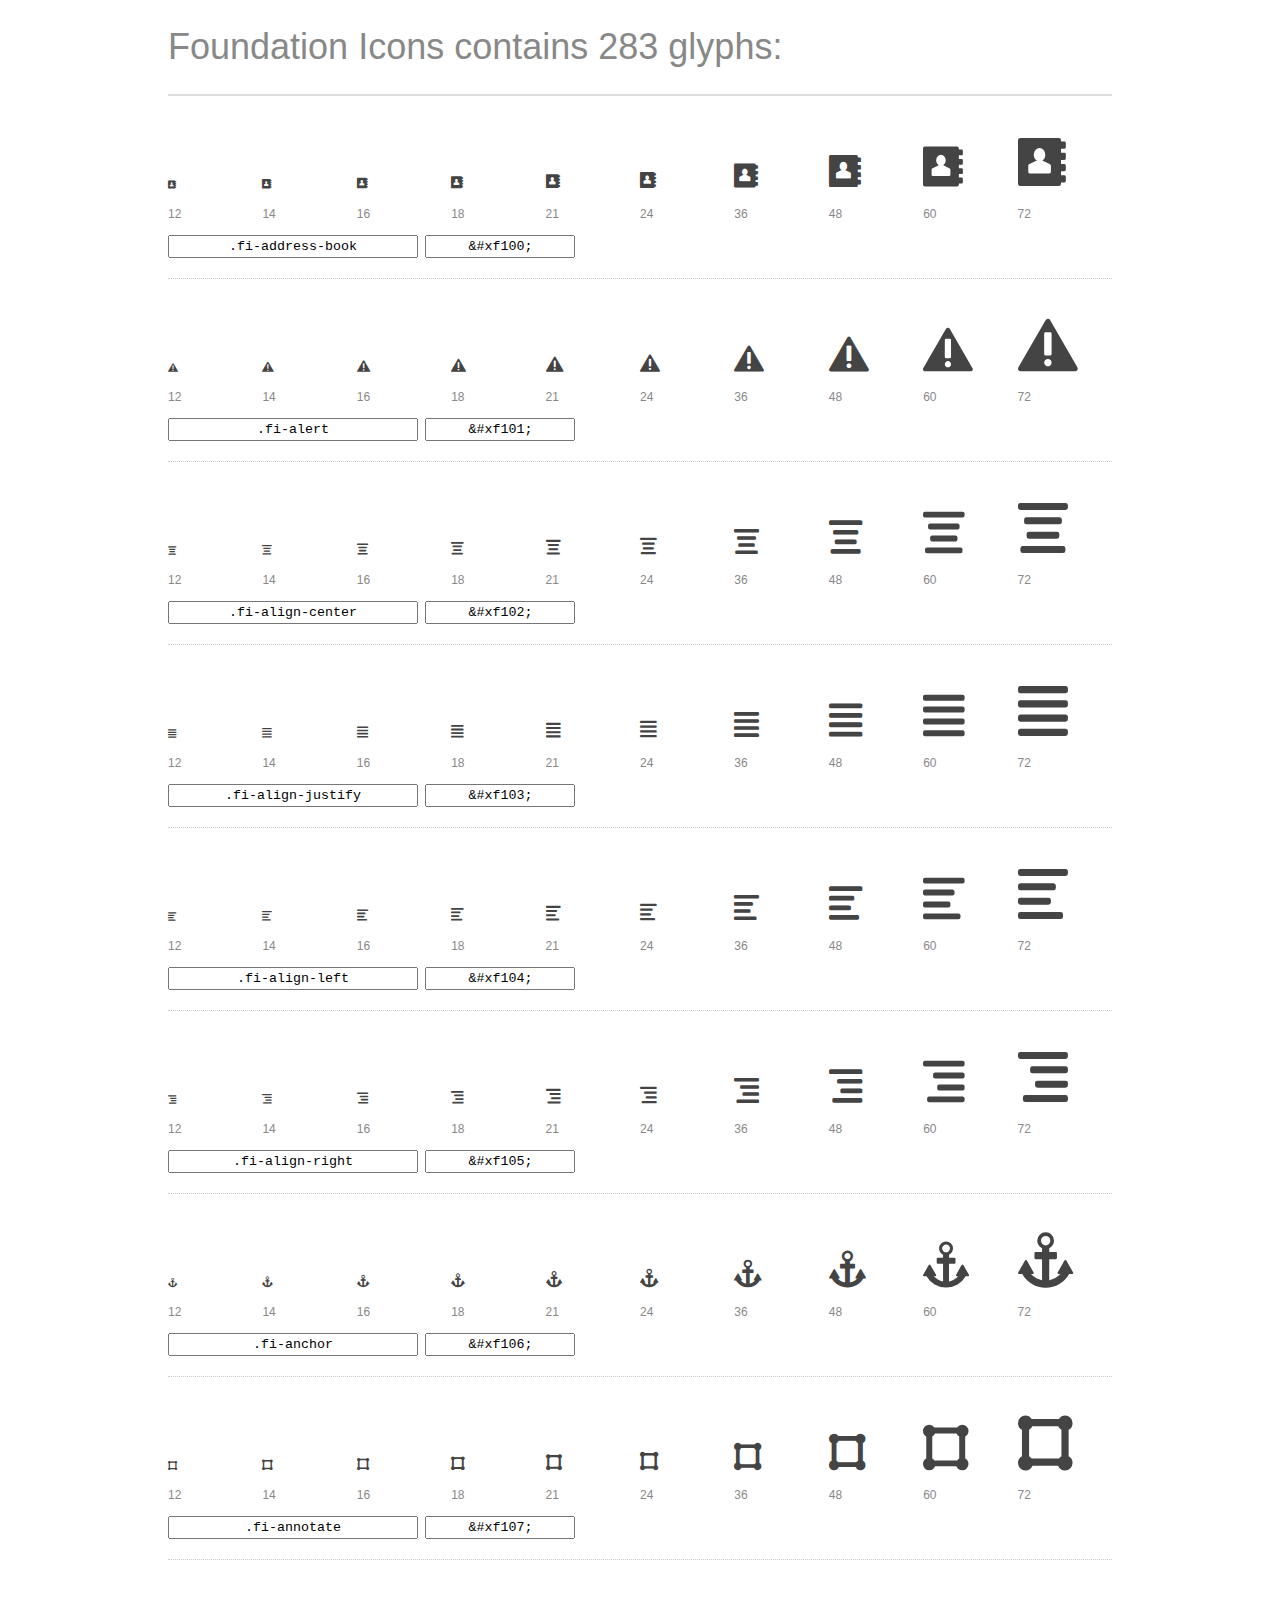
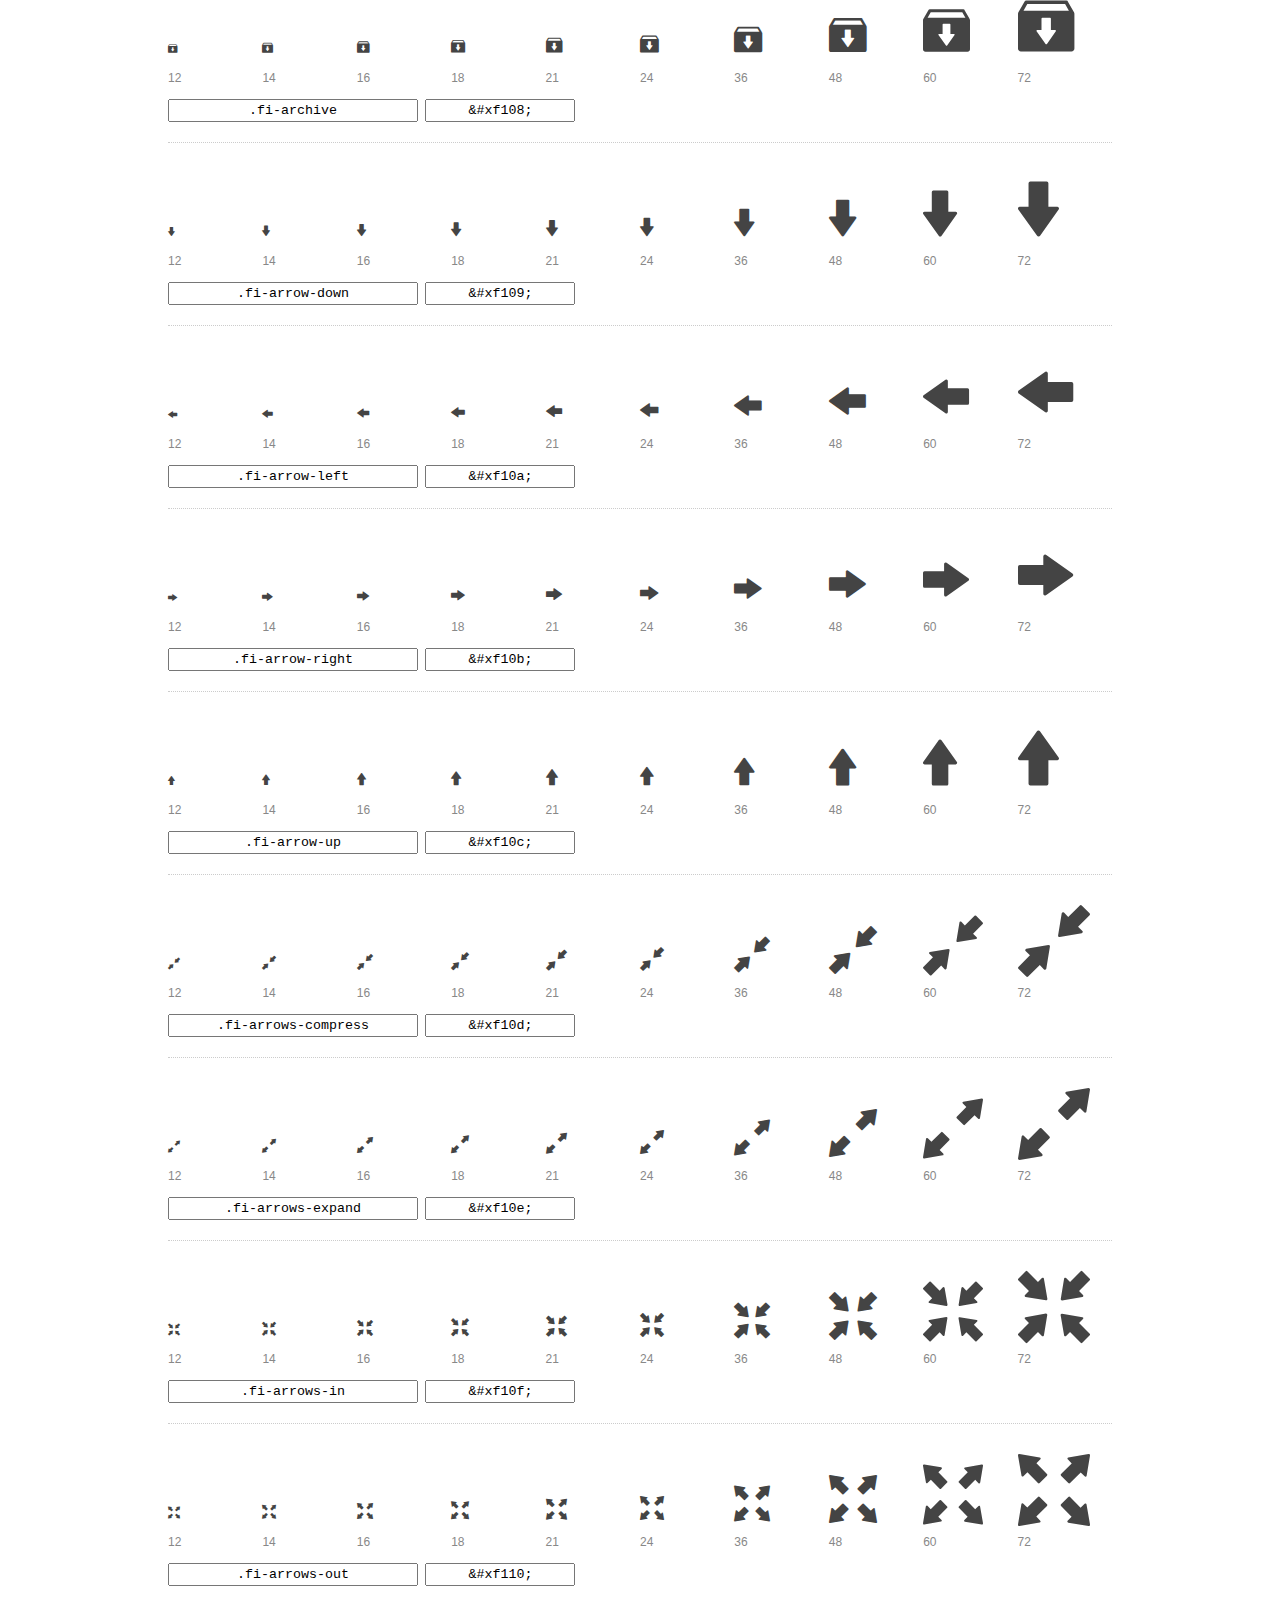
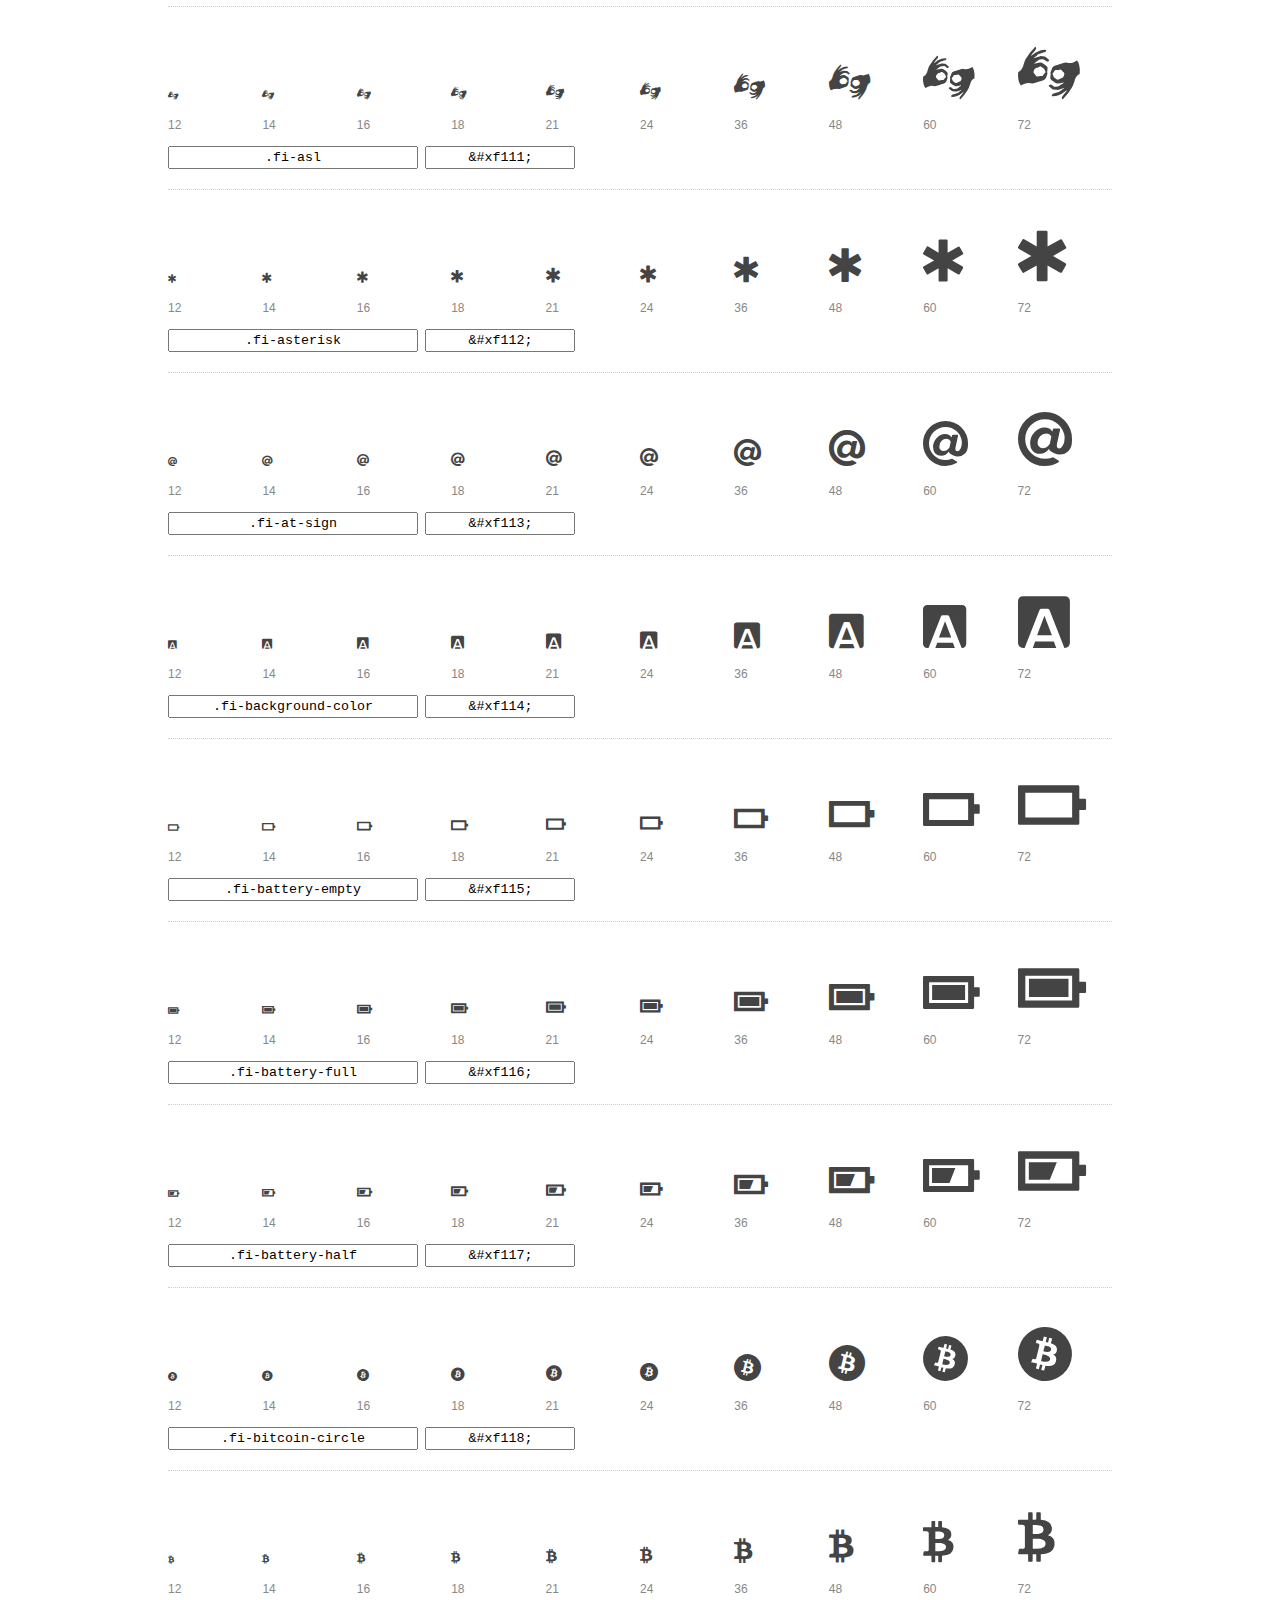
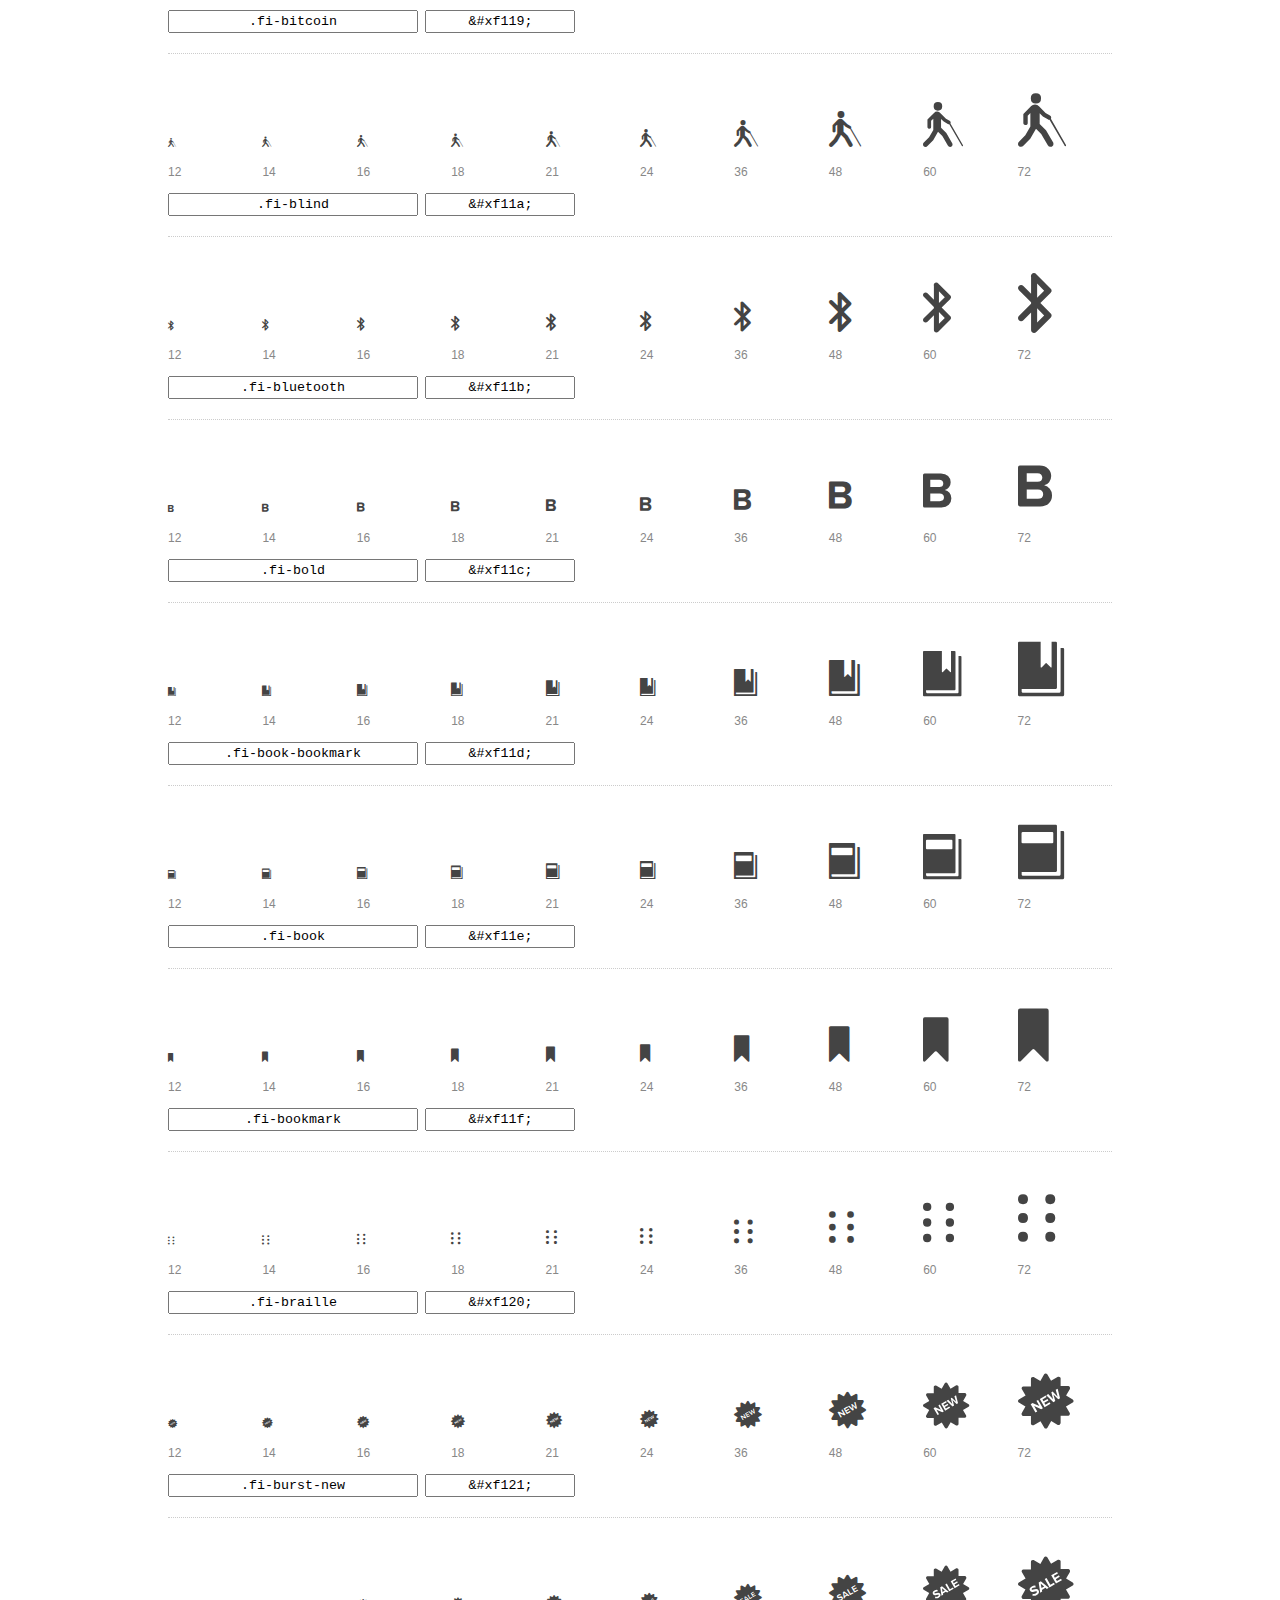
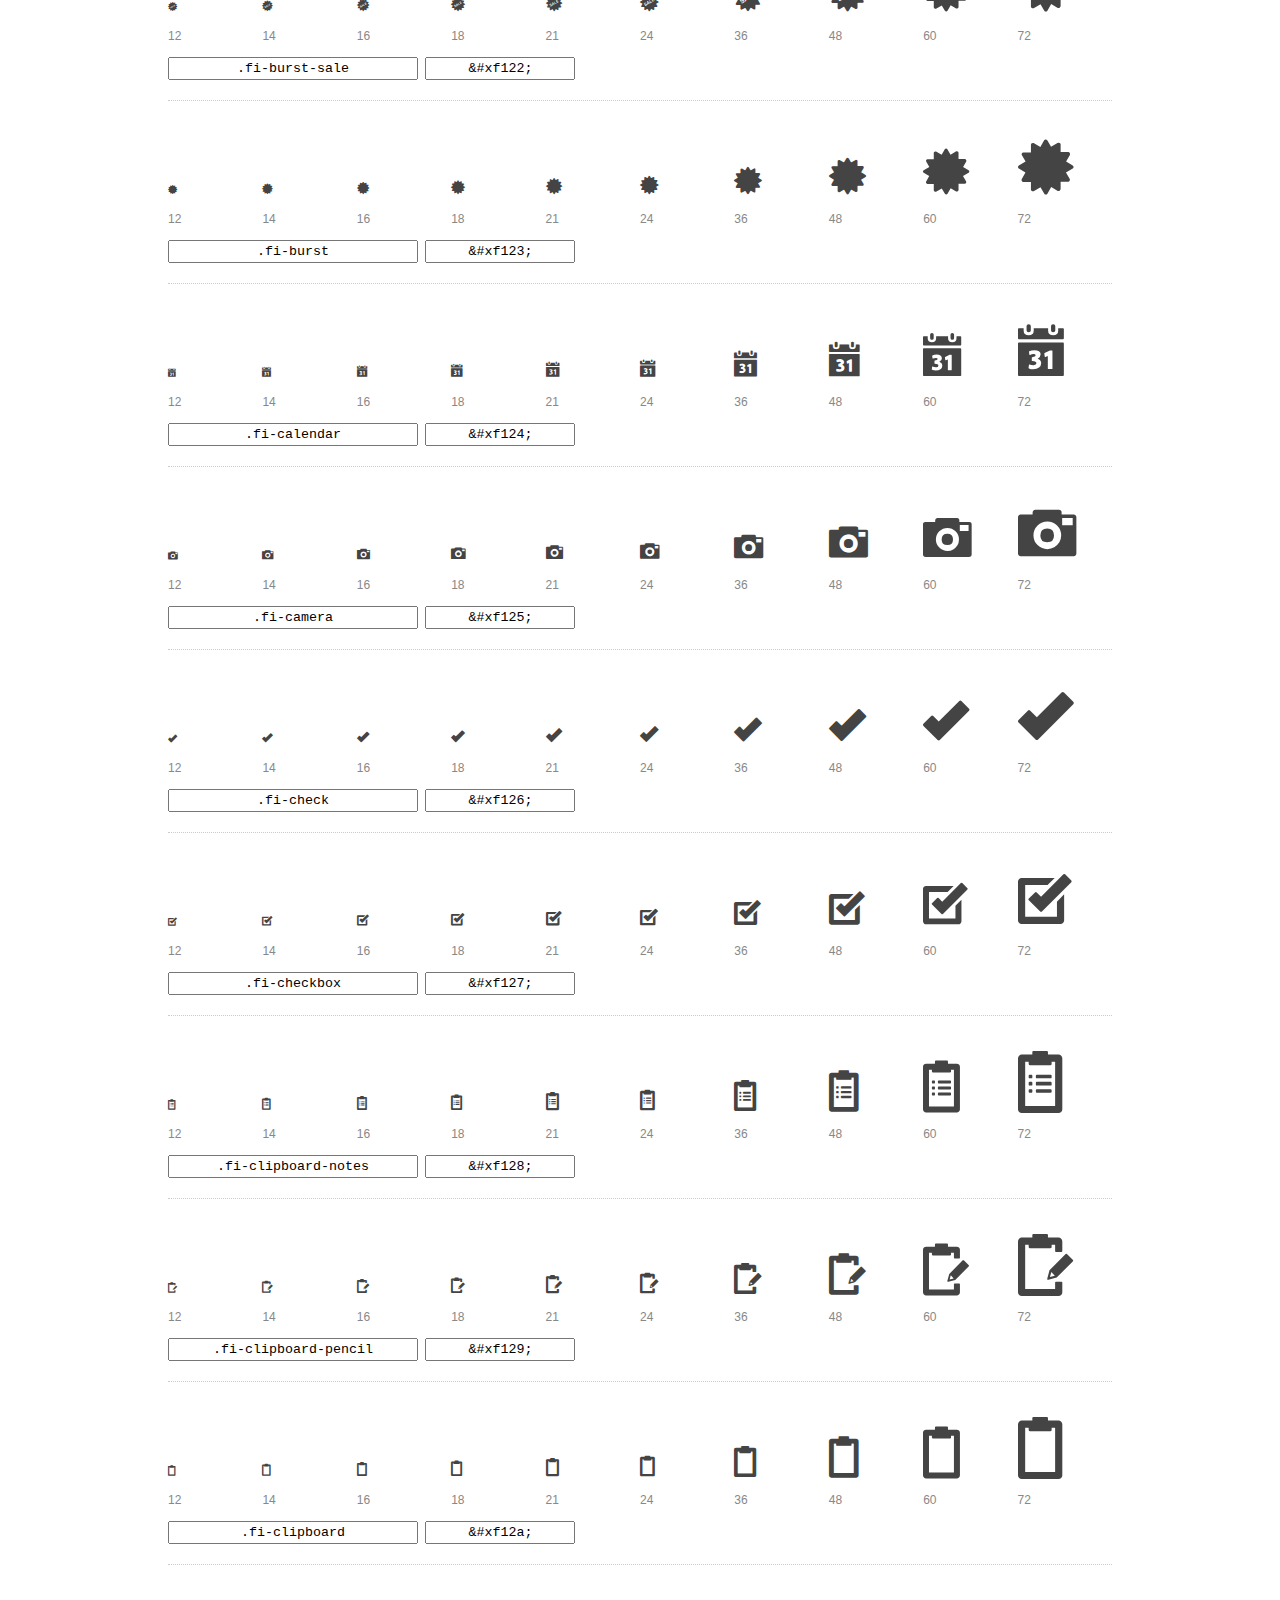
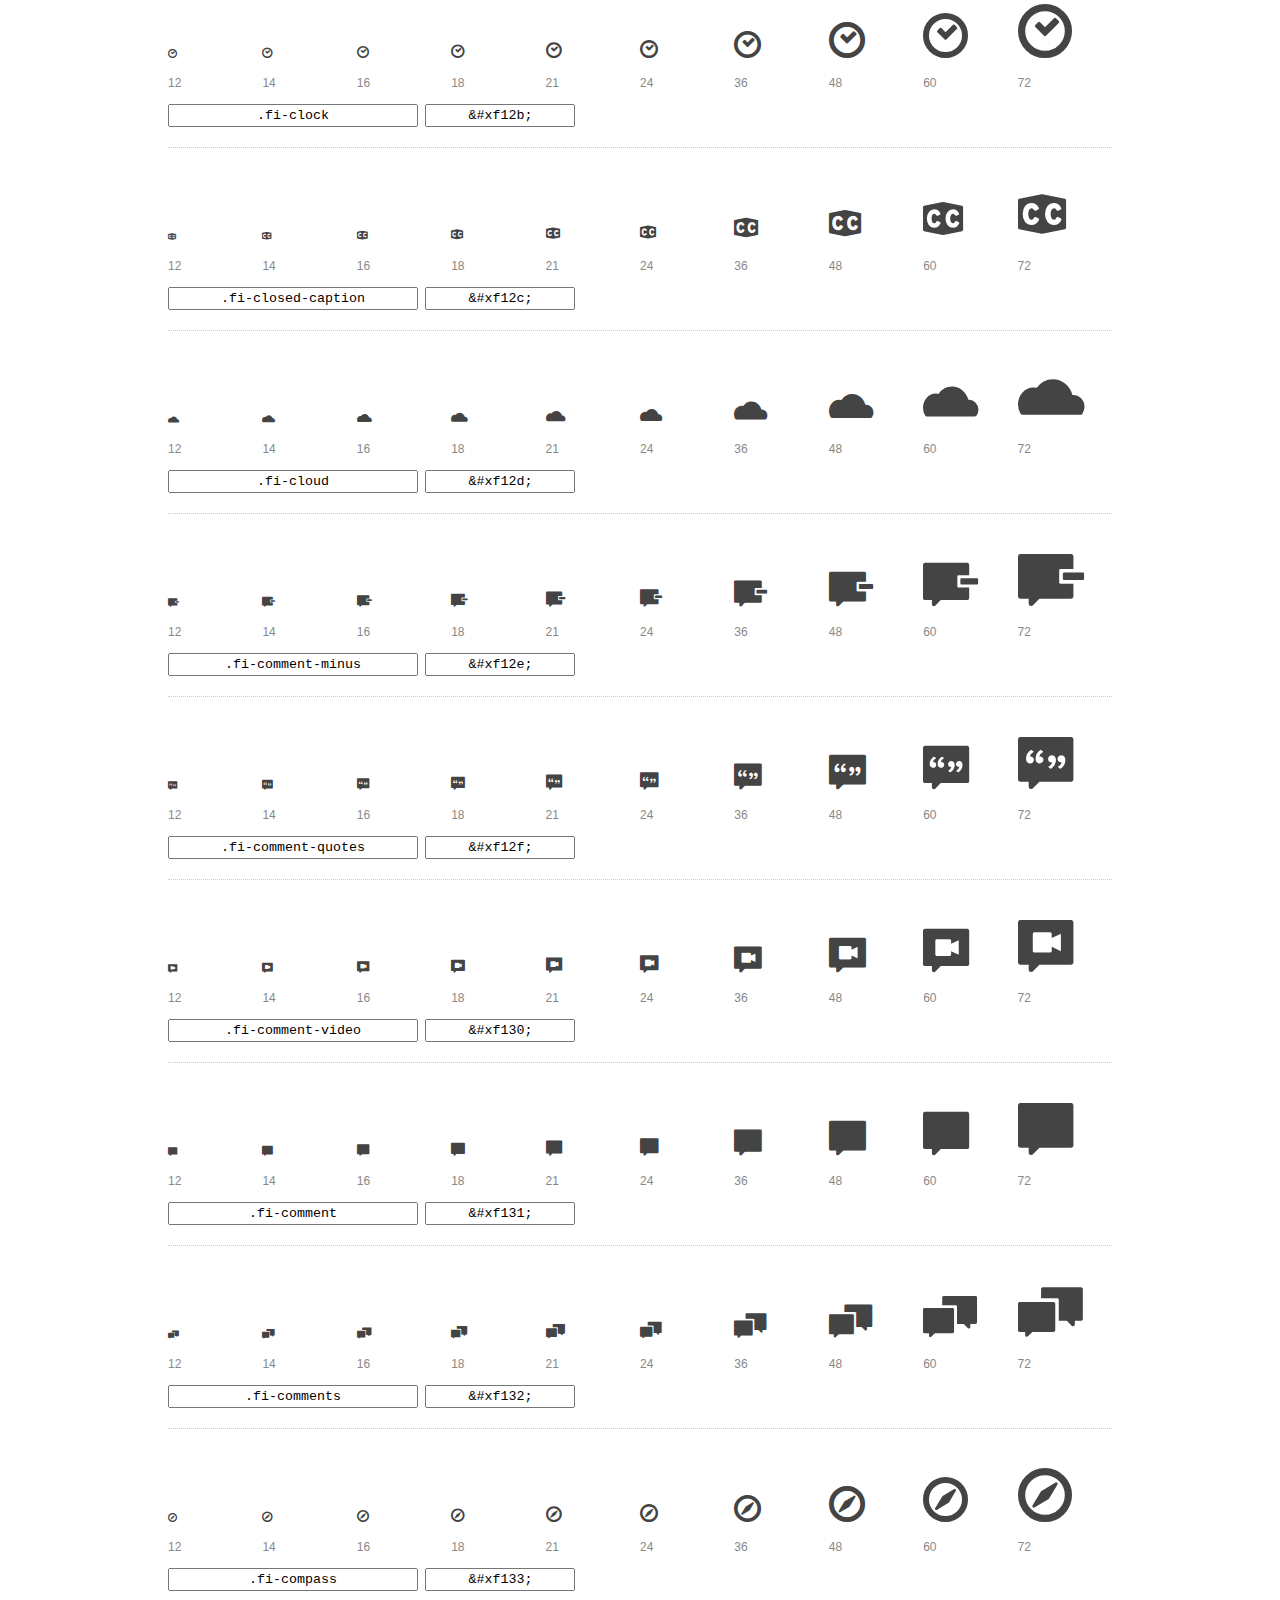
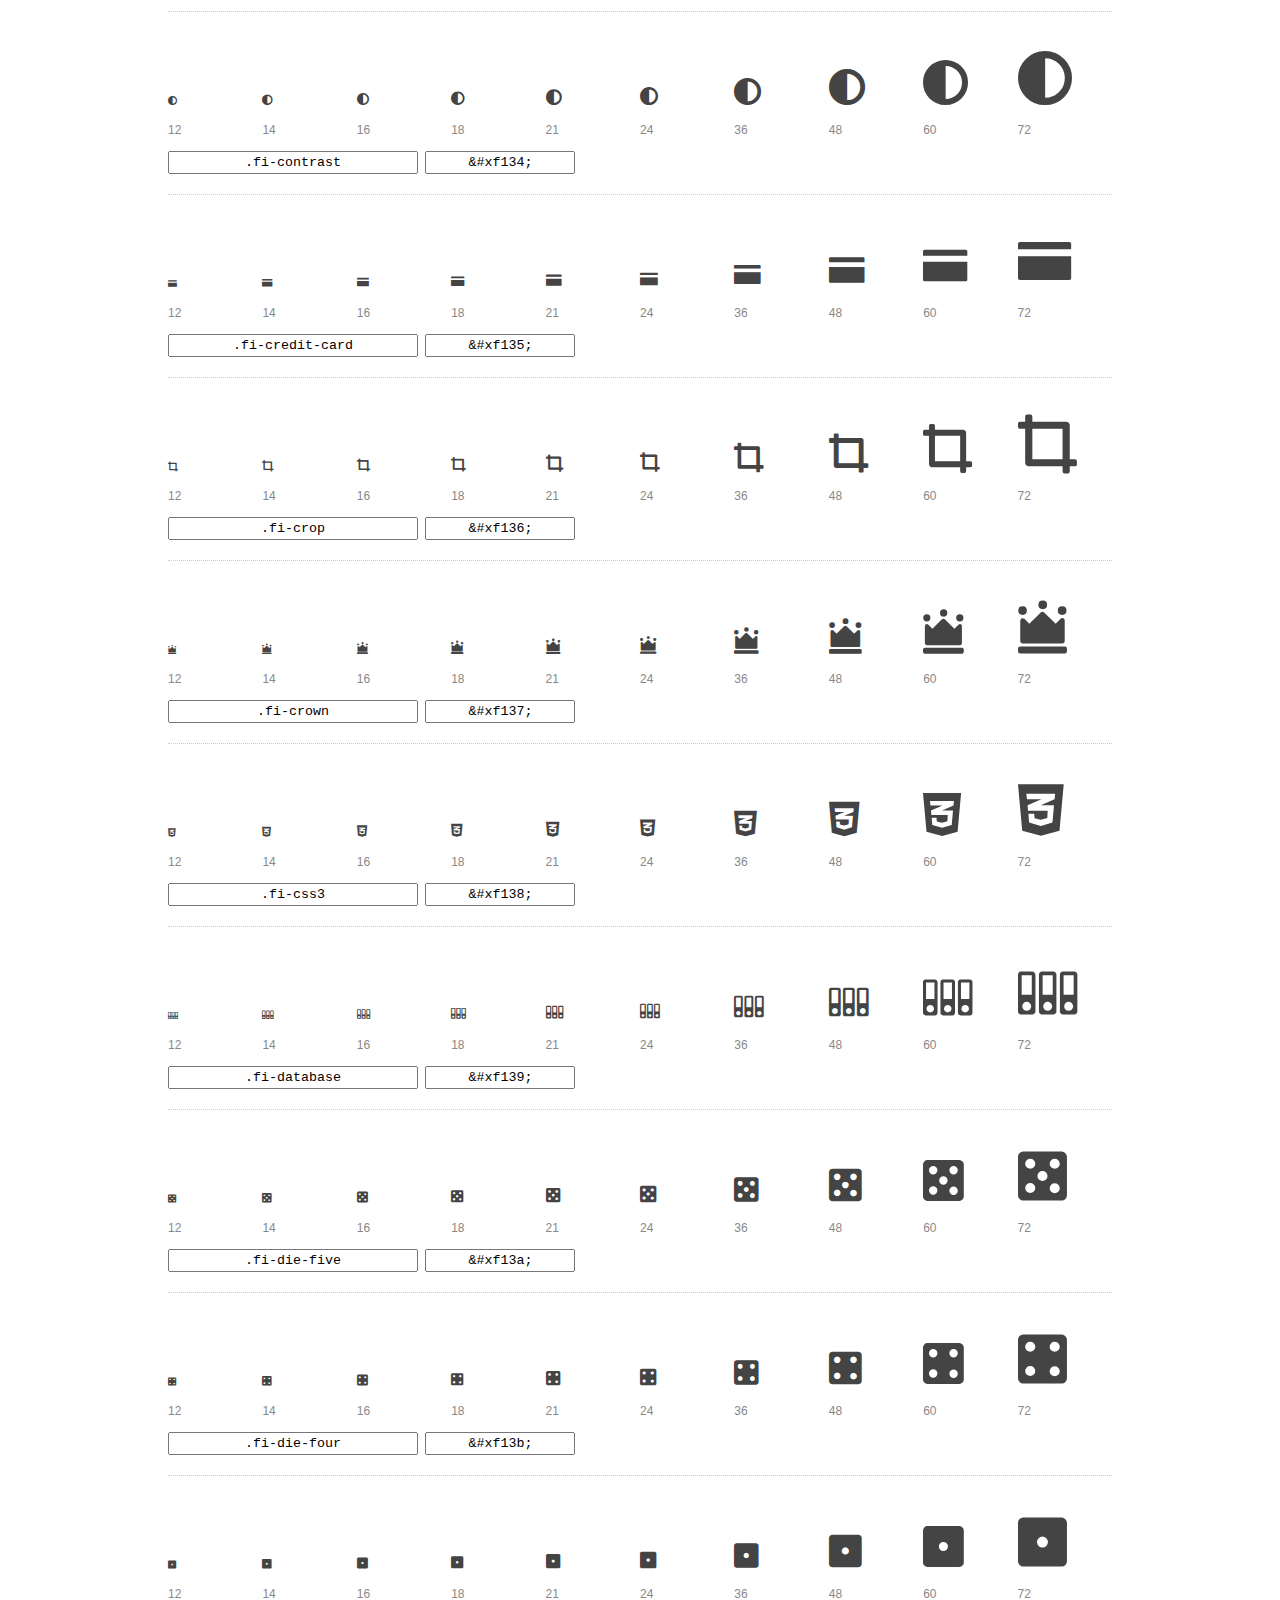
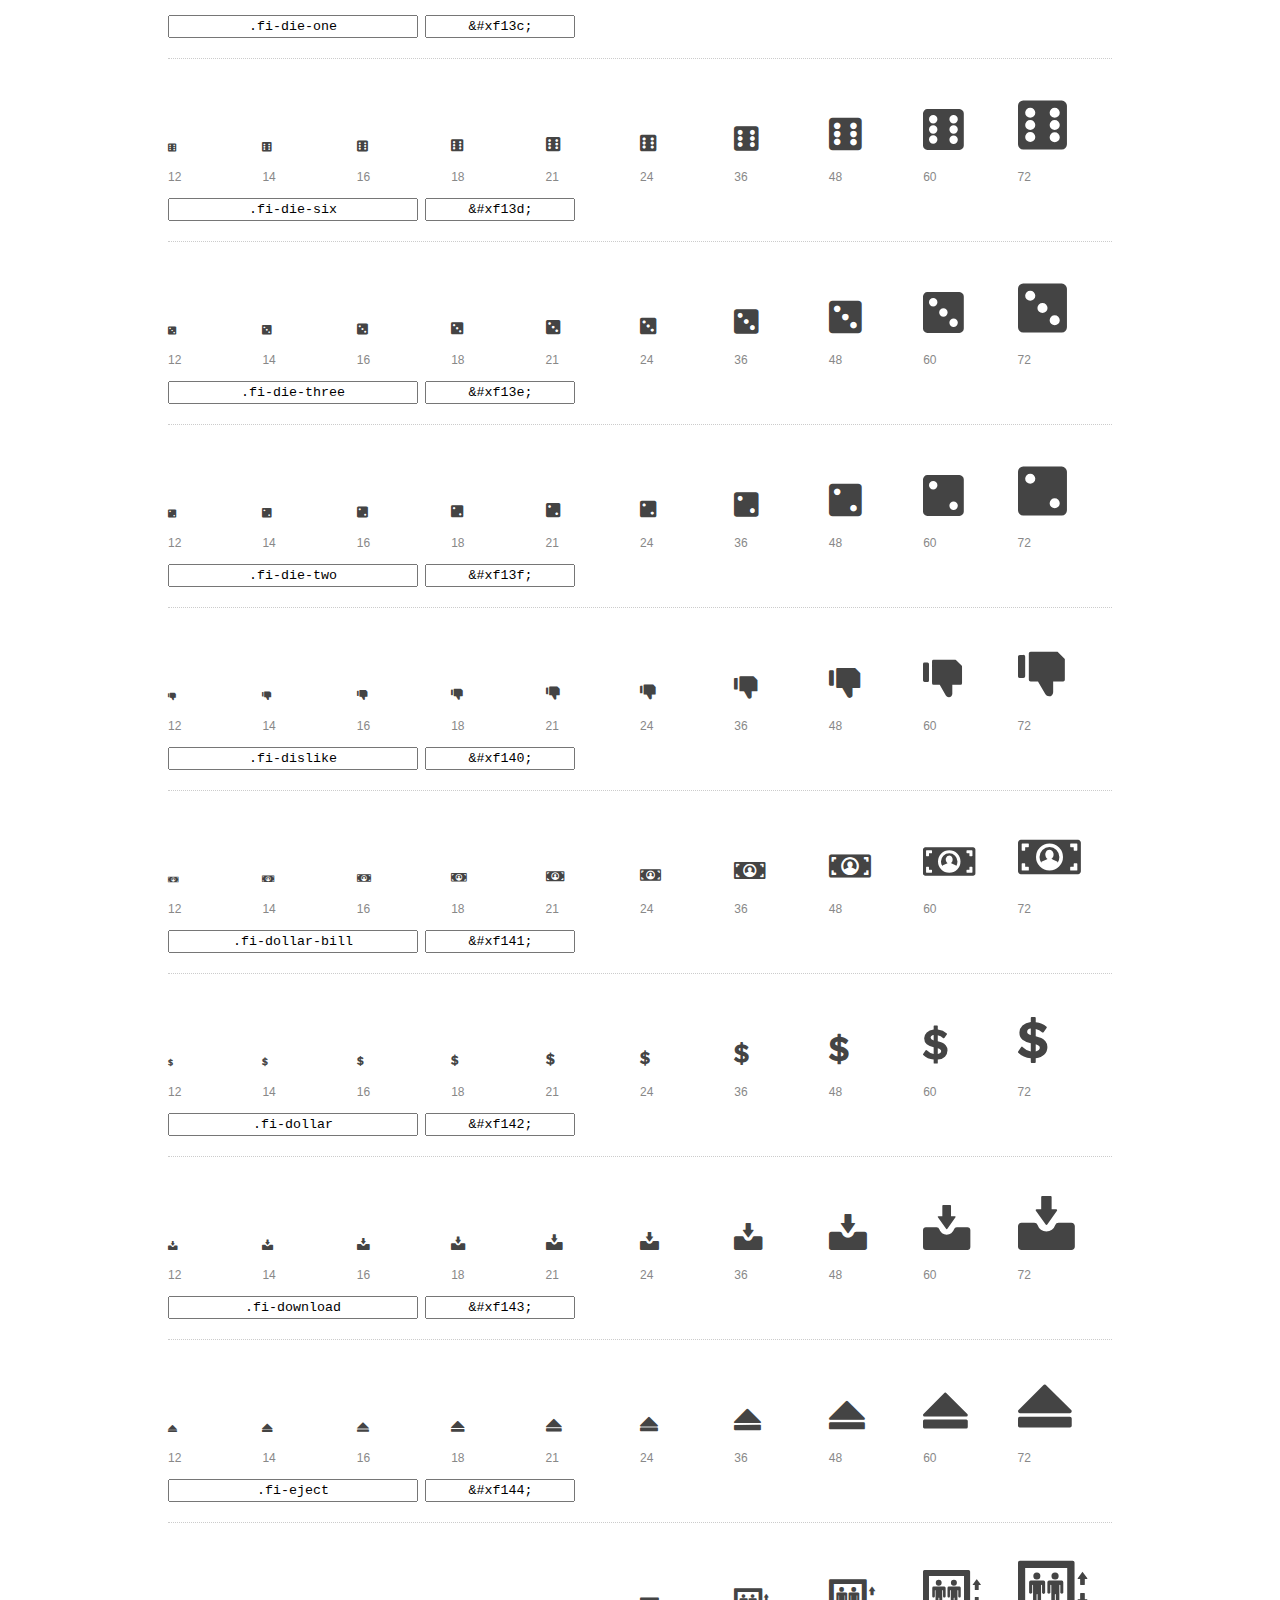
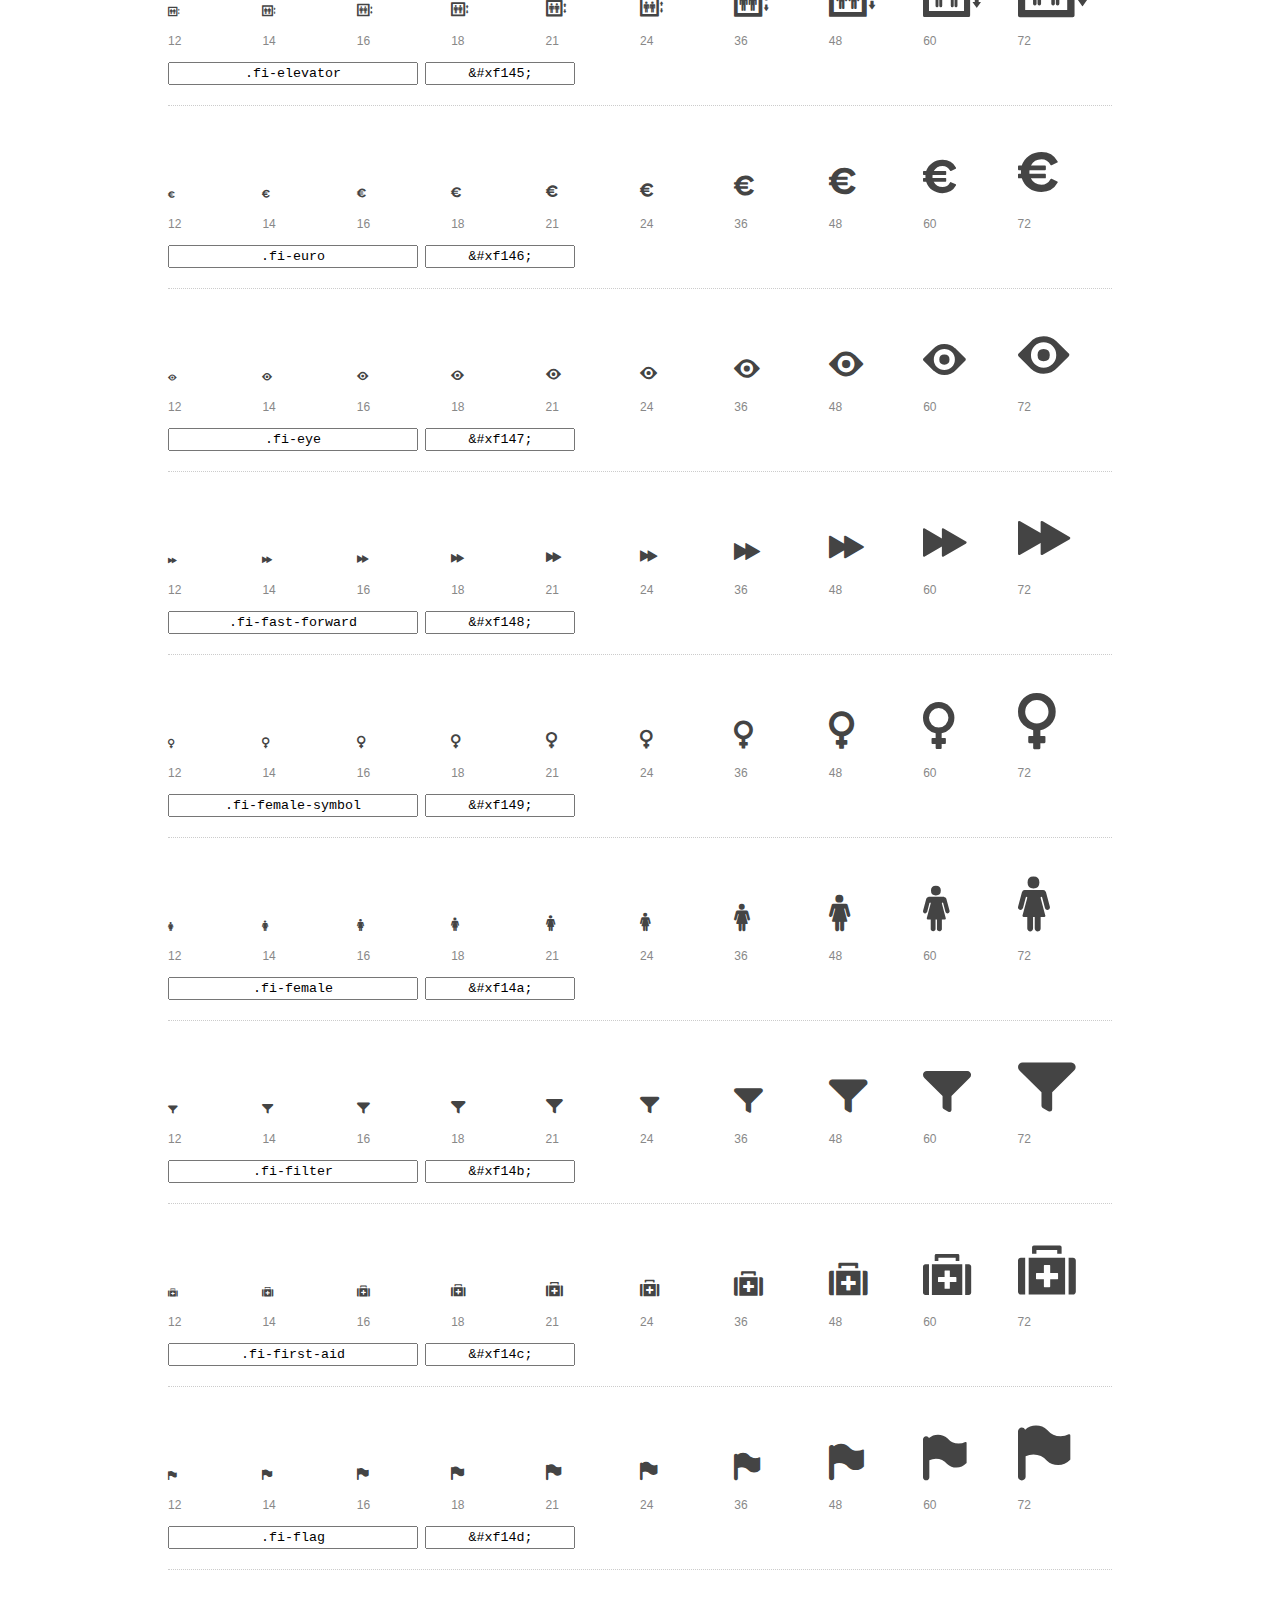
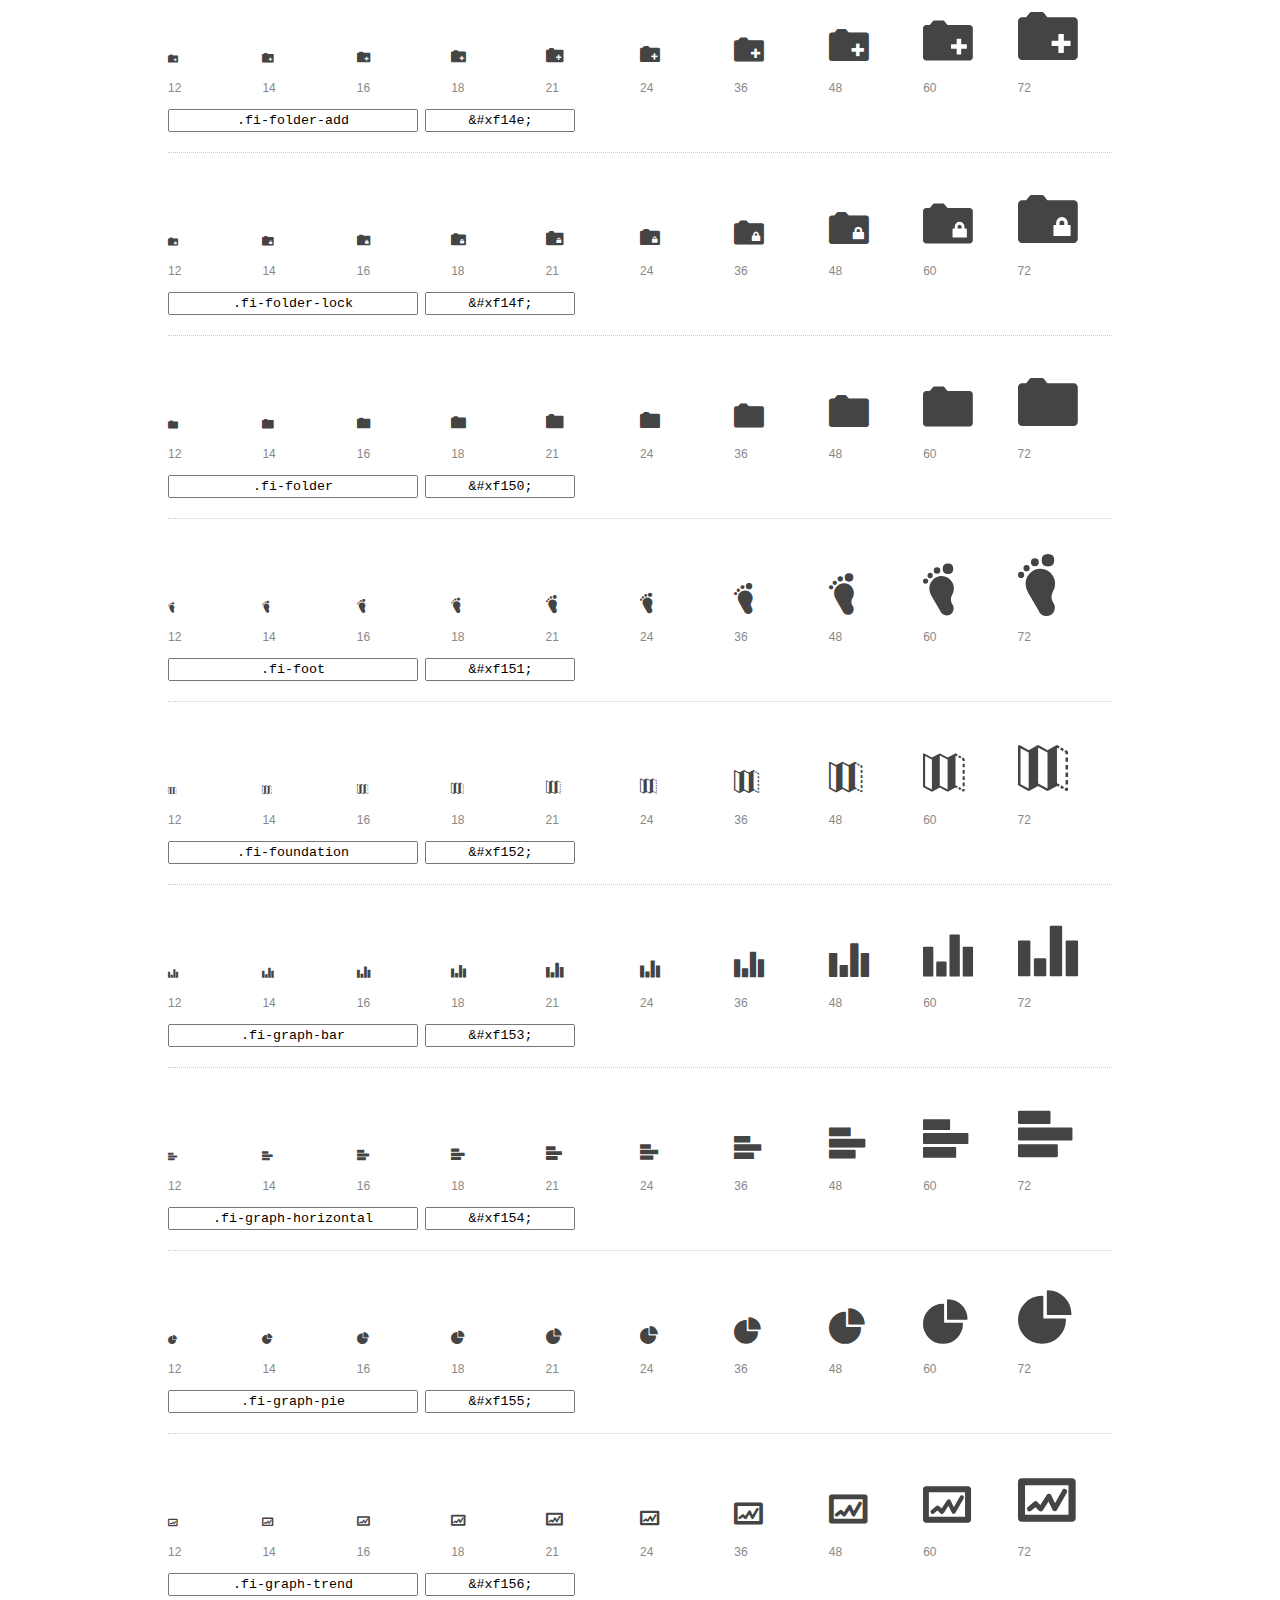
<file: frontend/Metrix.Dashboard.Web/Client/wwwroot/icons/preview.html>
<!DOCTYPE html>
<html>
  <head>
    <title>Foundation Icons glyphs preview</title>
    <link rel="stylesheet" href="foundation-icons.css" />

    <style>
      * {
        -moz-box-sizing: border-box;
        -webkit-box-sizing: border-box;
        box-sizing: border-box;
        margin: 0;
        padding: 0;
      }

      body {
        background: #fff;
        color: #444;
        font: 16px/1.5 "Helvetica Neue", Helvetica, Arial, sans-serif;
      }

      a, 
      a:visited {
        color: #888;
        text-decoration: underline;
      }
      a:hover, 
      a:focus { color: #000; }

      h1 {
        border-bottom: 2px solid #ddd;
        color: #888;
        font-size: 36px;
        font-weight: 300;
        margin-bottom: 20px;
        padding: 20px 0;
      }

      .container {
        margin: 0 auto;
        min-width: 880px;
        padding: 0 40px;
        width: 80%;
      }

      .glyph {
        border-bottom: 1px dotted #ccc;
        padding: 10px 0 20px;
        margin-bottom: 20px;
      }

      .preview-glyphs { vertical-align: bottom; } 

      .preview-scale { 
        color: #888;
        font-size: 12px; 
        margin-top: 5px;
      }

      .step {
        display: inline-block;
        line-height: 1;
        width: 10%;
      }

      
      .size-12 { font-size: 12px; }
      
      .size-14 { font-size: 14px; }
      
      .size-16 { font-size: 16px; }
      
      .size-18 { font-size: 18px; }
      
      .size-21 { font-size: 21px; }
      
      .size-24 { font-size: 24px; }
      
      .size-36 { font-size: 36px; }
      
      .size-48 { font-size: 48px; }
      
      .size-60 { font-size: 60px; }
      
      .size-72 { font-size: 72px; }
      

      .usage { margin-top: 10px; }

      .usage input {
        font-family: monospace;
        margin-right: 3px;
        padding: 2px 5px;
        text-align: center;
      }

      .usage .point { width: 150px; }

      .usage .class { width: 250px; }

      .footer {
        color: #888;
        font-size: 12px;
        padding: 20px 0;
      }
    </style>

    <!--[if lte IE 8]><script src="http://html5shiv.googlecode.com/svn/trunk/html5.js"></script><![endif]-->
  </head>

  <body>
    <div class="container">
      <h1>Foundation Icons contains 283 glyphs:</h1> 

      
      <div class="glyph">
        <div class="preview-glyphs">
          <i class="step fi-address-book size-12"></i><i class="step fi-address-book size-14"></i><i class="step fi-address-book size-16"></i><i class="step fi-address-book size-18"></i><i class="step fi-address-book size-21"></i><i class="step fi-address-book size-24"></i><i class="step fi-address-book size-36"></i><i class="step fi-address-book size-48"></i><i class="step fi-address-book size-60"></i><i class="step fi-address-book size-72"></i>
        </div>
        <div class="preview-scale">
          <span class="step">12</span><span class="step">14</span><span class="step">16</span><span class="step">18</span><span class="step">21</span><span class="step">24</span><span class="step">36</span><span class="step">48</span><span class="step">60</span><span class="step">72</span> 
        </div>
        <div class="usage">
          <input class="class" type="text" readonly="readonly" onClick="this.select();" value=".fi-address-book" />
          <input class="point" type="text" readonly="readonly" onClick="this.select();" value="&amp;#xf100;" />
        </div>
      </div>
      
      <div class="glyph">
        <div class="preview-glyphs">
          <i class="step fi-alert size-12"></i><i class="step fi-alert size-14"></i><i class="step fi-alert size-16"></i><i class="step fi-alert size-18"></i><i class="step fi-alert size-21"></i><i class="step fi-alert size-24"></i><i class="step fi-alert size-36"></i><i class="step fi-alert size-48"></i><i class="step fi-alert size-60"></i><i class="step fi-alert size-72"></i>
        </div>
        <div class="preview-scale">
          <span class="step">12</span><span class="step">14</span><span class="step">16</span><span class="step">18</span><span class="step">21</span><span class="step">24</span><span class="step">36</span><span class="step">48</span><span class="step">60</span><span class="step">72</span> 
        </div>
        <div class="usage">
          <input class="class" type="text" readonly="readonly" onClick="this.select();" value=".fi-alert" />
          <input class="point" type="text" readonly="readonly" onClick="this.select();" value="&amp;#xf101;" />
        </div>
      </div>
      
      <div class="glyph">
        <div class="preview-glyphs">
          <i class="step fi-align-center size-12"></i><i class="step fi-align-center size-14"></i><i class="step fi-align-center size-16"></i><i class="step fi-align-center size-18"></i><i class="step fi-align-center size-21"></i><i class="step fi-align-center size-24"></i><i class="step fi-align-center size-36"></i><i class="step fi-align-center size-48"></i><i class="step fi-align-center size-60"></i><i class="step fi-align-center size-72"></i>
        </div>
        <div class="preview-scale">
          <span class="step">12</span><span class="step">14</span><span class="step">16</span><span class="step">18</span><span class="step">21</span><span class="step">24</span><span class="step">36</span><span class="step">48</span><span class="step">60</span><span class="step">72</span> 
        </div>
        <div class="usage">
          <input class="class" type="text" readonly="readonly" onClick="this.select();" value=".fi-align-center" />
          <input class="point" type="text" readonly="readonly" onClick="this.select();" value="&amp;#xf102;" />
        </div>
      </div>
      
      <div class="glyph">
        <div class="preview-glyphs">
          <i class="step fi-align-justify size-12"></i><i class="step fi-align-justify size-14"></i><i class="step fi-align-justify size-16"></i><i class="step fi-align-justify size-18"></i><i class="step fi-align-justify size-21"></i><i class="step fi-align-justify size-24"></i><i class="step fi-align-justify size-36"></i><i class="step fi-align-justify size-48"></i><i class="step fi-align-justify size-60"></i><i class="step fi-align-justify size-72"></i>
        </div>
        <div class="preview-scale">
          <span class="step">12</span><span class="step">14</span><span class="step">16</span><span class="step">18</span><span class="step">21</span><span class="step">24</span><span class="step">36</span><span class="step">48</span><span class="step">60</span><span class="step">72</span> 
        </div>
        <div class="usage">
          <input class="class" type="text" readonly="readonly" onClick="this.select();" value=".fi-align-justify" />
          <input class="point" type="text" readonly="readonly" onClick="this.select();" value="&amp;#xf103;" />
        </div>
      </div>
      
      <div class="glyph">
        <div class="preview-glyphs">
          <i class="step fi-align-left size-12"></i><i class="step fi-align-left size-14"></i><i class="step fi-align-left size-16"></i><i class="step fi-align-left size-18"></i><i class="step fi-align-left size-21"></i><i class="step fi-align-left size-24"></i><i class="step fi-align-left size-36"></i><i class="step fi-align-left size-48"></i><i class="step fi-align-left size-60"></i><i class="step fi-align-left size-72"></i>
        </div>
        <div class="preview-scale">
          <span class="step">12</span><span class="step">14</span><span class="step">16</span><span class="step">18</span><span class="step">21</span><span class="step">24</span><span class="step">36</span><span class="step">48</span><span class="step">60</span><span class="step">72</span> 
        </div>
        <div class="usage">
          <input class="class" type="text" readonly="readonly" onClick="this.select();" value=".fi-align-left" />
          <input class="point" type="text" readonly="readonly" onClick="this.select();" value="&amp;#xf104;" />
        </div>
      </div>
      
      <div class="glyph">
        <div class="preview-glyphs">
          <i class="step fi-align-right size-12"></i><i class="step fi-align-right size-14"></i><i class="step fi-align-right size-16"></i><i class="step fi-align-right size-18"></i><i class="step fi-align-right size-21"></i><i class="step fi-align-right size-24"></i><i class="step fi-align-right size-36"></i><i class="step fi-align-right size-48"></i><i class="step fi-align-right size-60"></i><i class="step fi-align-right size-72"></i>
        </div>
        <div class="preview-scale">
          <span class="step">12</span><span class="step">14</span><span class="step">16</span><span class="step">18</span><span class="step">21</span><span class="step">24</span><span class="step">36</span><span class="step">48</span><span class="step">60</span><span class="step">72</span> 
        </div>
        <div class="usage">
          <input class="class" type="text" readonly="readonly" onClick="this.select();" value=".fi-align-right" />
          <input class="point" type="text" readonly="readonly" onClick="this.select();" value="&amp;#xf105;" />
        </div>
      </div>
      
      <div class="glyph">
        <div class="preview-glyphs">
          <i class="step fi-anchor size-12"></i><i class="step fi-anchor size-14"></i><i class="step fi-anchor size-16"></i><i class="step fi-anchor size-18"></i><i class="step fi-anchor size-21"></i><i class="step fi-anchor size-24"></i><i class="step fi-anchor size-36"></i><i class="step fi-anchor size-48"></i><i class="step fi-anchor size-60"></i><i class="step fi-anchor size-72"></i>
        </div>
        <div class="preview-scale">
          <span class="step">12</span><span class="step">14</span><span class="step">16</span><span class="step">18</span><span class="step">21</span><span class="step">24</span><span class="step">36</span><span class="step">48</span><span class="step">60</span><span class="step">72</span> 
        </div>
        <div class="usage">
          <input class="class" type="text" readonly="readonly" onClick="this.select();" value=".fi-anchor" />
          <input class="point" type="text" readonly="readonly" onClick="this.select();" value="&amp;#xf106;" />
        </div>
      </div>
      
      <div class="glyph">
        <div class="preview-glyphs">
          <i class="step fi-annotate size-12"></i><i class="step fi-annotate size-14"></i><i class="step fi-annotate size-16"></i><i class="step fi-annotate size-18"></i><i class="step fi-annotate size-21"></i><i class="step fi-annotate size-24"></i><i class="step fi-annotate size-36"></i><i class="step fi-annotate size-48"></i><i class="step fi-annotate size-60"></i><i class="step fi-annotate size-72"></i>
        </div>
        <div class="preview-scale">
          <span class="step">12</span><span class="step">14</span><span class="step">16</span><span class="step">18</span><span class="step">21</span><span class="step">24</span><span class="step">36</span><span class="step">48</span><span class="step">60</span><span class="step">72</span> 
        </div>
        <div class="usage">
          <input class="class" type="text" readonly="readonly" onClick="this.select();" value=".fi-annotate" />
          <input class="point" type="text" readonly="readonly" onClick="this.select();" value="&amp;#xf107;" />
        </div>
      </div>
      
      <div class="glyph">
        <div class="preview-glyphs">
          <i class="step fi-archive size-12"></i><i class="step fi-archive size-14"></i><i class="step fi-archive size-16"></i><i class="step fi-archive size-18"></i><i class="step fi-archive size-21"></i><i class="step fi-archive size-24"></i><i class="step fi-archive size-36"></i><i class="step fi-archive size-48"></i><i class="step fi-archive size-60"></i><i class="step fi-archive size-72"></i>
        </div>
        <div class="preview-scale">
          <span class="step">12</span><span class="step">14</span><span class="step">16</span><span class="step">18</span><span class="step">21</span><span class="step">24</span><span class="step">36</span><span class="step">48</span><span class="step">60</span><span class="step">72</span> 
        </div>
        <div class="usage">
          <input class="class" type="text" readonly="readonly" onClick="this.select();" value=".fi-archive" />
          <input class="point" type="text" readonly="readonly" onClick="this.select();" value="&amp;#xf108;" />
        </div>
      </div>
      
      <div class="glyph">
        <div class="preview-glyphs">
          <i class="step fi-arrow-down size-12"></i><i class="step fi-arrow-down size-14"></i><i class="step fi-arrow-down size-16"></i><i class="step fi-arrow-down size-18"></i><i class="step fi-arrow-down size-21"></i><i class="step fi-arrow-down size-24"></i><i class="step fi-arrow-down size-36"></i><i class="step fi-arrow-down size-48"></i><i class="step fi-arrow-down size-60"></i><i class="step fi-arrow-down size-72"></i>
        </div>
        <div class="preview-scale">
          <span class="step">12</span><span class="step">14</span><span class="step">16</span><span class="step">18</span><span class="step">21</span><span class="step">24</span><span class="step">36</span><span class="step">48</span><span class="step">60</span><span class="step">72</span> 
        </div>
        <div class="usage">
          <input class="class" type="text" readonly="readonly" onClick="this.select();" value=".fi-arrow-down" />
          <input class="point" type="text" readonly="readonly" onClick="this.select();" value="&amp;#xf109;" />
        </div>
      </div>
      
      <div class="glyph">
        <div class="preview-glyphs">
          <i class="step fi-arrow-left size-12"></i><i class="step fi-arrow-left size-14"></i><i class="step fi-arrow-left size-16"></i><i class="step fi-arrow-left size-18"></i><i class="step fi-arrow-left size-21"></i><i class="step fi-arrow-left size-24"></i><i class="step fi-arrow-left size-36"></i><i class="step fi-arrow-left size-48"></i><i class="step fi-arrow-left size-60"></i><i class="step fi-arrow-left size-72"></i>
        </div>
        <div class="preview-scale">
          <span class="step">12</span><span class="step">14</span><span class="step">16</span><span class="step">18</span><span class="step">21</span><span class="step">24</span><span class="step">36</span><span class="step">48</span><span class="step">60</span><span class="step">72</span> 
        </div>
        <div class="usage">
          <input class="class" type="text" readonly="readonly" onClick="this.select();" value=".fi-arrow-left" />
          <input class="point" type="text" readonly="readonly" onClick="this.select();" value="&amp;#xf10a;" />
        </div>
      </div>
      
      <div class="glyph">
        <div class="preview-glyphs">
          <i class="step fi-arrow-right size-12"></i><i class="step fi-arrow-right size-14"></i><i class="step fi-arrow-right size-16"></i><i class="step fi-arrow-right size-18"></i><i class="step fi-arrow-right size-21"></i><i class="step fi-arrow-right size-24"></i><i class="step fi-arrow-right size-36"></i><i class="step fi-arrow-right size-48"></i><i class="step fi-arrow-right size-60"></i><i class="step fi-arrow-right size-72"></i>
        </div>
        <div class="preview-scale">
          <span class="step">12</span><span class="step">14</span><span class="step">16</span><span class="step">18</span><span class="step">21</span><span class="step">24</span><span class="step">36</span><span class="step">48</span><span class="step">60</span><span class="step">72</span> 
        </div>
        <div class="usage">
          <input class="class" type="text" readonly="readonly" onClick="this.select();" value=".fi-arrow-right" />
          <input class="point" type="text" readonly="readonly" onClick="this.select();" value="&amp;#xf10b;" />
        </div>
      </div>
      
      <div class="glyph">
        <div class="preview-glyphs">
          <i class="step fi-arrow-up size-12"></i><i class="step fi-arrow-up size-14"></i><i class="step fi-arrow-up size-16"></i><i class="step fi-arrow-up size-18"></i><i class="step fi-arrow-up size-21"></i><i class="step fi-arrow-up size-24"></i><i class="step fi-arrow-up size-36"></i><i class="step fi-arrow-up size-48"></i><i class="step fi-arrow-up size-60"></i><i class="step fi-arrow-up size-72"></i>
        </div>
        <div class="preview-scale">
          <span class="step">12</span><span class="step">14</span><span class="step">16</span><span class="step">18</span><span class="step">21</span><span class="step">24</span><span class="step">36</span><span class="step">48</span><span class="step">60</span><span class="step">72</span> 
        </div>
        <div class="usage">
          <input class="class" type="text" readonly="readonly" onClick="this.select();" value=".fi-arrow-up" />
          <input class="point" type="text" readonly="readonly" onClick="this.select();" value="&amp;#xf10c;" />
        </div>
      </div>
      
      <div class="glyph">
        <div class="preview-glyphs">
          <i class="step fi-arrows-compress size-12"></i><i class="step fi-arrows-compress size-14"></i><i class="step fi-arrows-compress size-16"></i><i class="step fi-arrows-compress size-18"></i><i class="step fi-arrows-compress size-21"></i><i class="step fi-arrows-compress size-24"></i><i class="step fi-arrows-compress size-36"></i><i class="step fi-arrows-compress size-48"></i><i class="step fi-arrows-compress size-60"></i><i class="step fi-arrows-compress size-72"></i>
        </div>
        <div class="preview-scale">
          <span class="step">12</span><span class="step">14</span><span class="step">16</span><span class="step">18</span><span class="step">21</span><span class="step">24</span><span class="step">36</span><span class="step">48</span><span class="step">60</span><span class="step">72</span> 
        </div>
        <div class="usage">
          <input class="class" type="text" readonly="readonly" onClick="this.select();" value=".fi-arrows-compress" />
          <input class="point" type="text" readonly="readonly" onClick="this.select();" value="&amp;#xf10d;" />
        </div>
      </div>
      
      <div class="glyph">
        <div class="preview-glyphs">
          <i class="step fi-arrows-expand size-12"></i><i class="step fi-arrows-expand size-14"></i><i class="step fi-arrows-expand size-16"></i><i class="step fi-arrows-expand size-18"></i><i class="step fi-arrows-expand size-21"></i><i class="step fi-arrows-expand size-24"></i><i class="step fi-arrows-expand size-36"></i><i class="step fi-arrows-expand size-48"></i><i class="step fi-arrows-expand size-60"></i><i class="step fi-arrows-expand size-72"></i>
        </div>
        <div class="preview-scale">
          <span class="step">12</span><span class="step">14</span><span class="step">16</span><span class="step">18</span><span class="step">21</span><span class="step">24</span><span class="step">36</span><span class="step">48</span><span class="step">60</span><span class="step">72</span> 
        </div>
        <div class="usage">
          <input class="class" type="text" readonly="readonly" onClick="this.select();" value=".fi-arrows-expand" />
          <input class="point" type="text" readonly="readonly" onClick="this.select();" value="&amp;#xf10e;" />
        </div>
      </div>
      
      <div class="glyph">
        <div class="preview-glyphs">
          <i class="step fi-arrows-in size-12"></i><i class="step fi-arrows-in size-14"></i><i class="step fi-arrows-in size-16"></i><i class="step fi-arrows-in size-18"></i><i class="step fi-arrows-in size-21"></i><i class="step fi-arrows-in size-24"></i><i class="step fi-arrows-in size-36"></i><i class="step fi-arrows-in size-48"></i><i class="step fi-arrows-in size-60"></i><i class="step fi-arrows-in size-72"></i>
        </div>
        <div class="preview-scale">
          <span class="step">12</span><span class="step">14</span><span class="step">16</span><span class="step">18</span><span class="step">21</span><span class="step">24</span><span class="step">36</span><span class="step">48</span><span class="step">60</span><span class="step">72</span> 
        </div>
        <div class="usage">
          <input class="class" type="text" readonly="readonly" onClick="this.select();" value=".fi-arrows-in" />
          <input class="point" type="text" readonly="readonly" onClick="this.select();" value="&amp;#xf10f;" />
        </div>
      </div>
      
      <div class="glyph">
        <div class="preview-glyphs">
          <i class="step fi-arrows-out size-12"></i><i class="step fi-arrows-out size-14"></i><i class="step fi-arrows-out size-16"></i><i class="step fi-arrows-out size-18"></i><i class="step fi-arrows-out size-21"></i><i class="step fi-arrows-out size-24"></i><i class="step fi-arrows-out size-36"></i><i class="step fi-arrows-out size-48"></i><i class="step fi-arrows-out size-60"></i><i class="step fi-arrows-out size-72"></i>
        </div>
        <div class="preview-scale">
          <span class="step">12</span><span class="step">14</span><span class="step">16</span><span class="step">18</span><span class="step">21</span><span class="step">24</span><span class="step">36</span><span class="step">48</span><span class="step">60</span><span class="step">72</span> 
        </div>
        <div class="usage">
          <input class="class" type="text" readonly="readonly" onClick="this.select();" value=".fi-arrows-out" />
          <input class="point" type="text" readonly="readonly" onClick="this.select();" value="&amp;#xf110;" />
        </div>
      </div>
      
      <div class="glyph">
        <div class="preview-glyphs">
          <i class="step fi-asl size-12"></i><i class="step fi-asl size-14"></i><i class="step fi-asl size-16"></i><i class="step fi-asl size-18"></i><i class="step fi-asl size-21"></i><i class="step fi-asl size-24"></i><i class="step fi-asl size-36"></i><i class="step fi-asl size-48"></i><i class="step fi-asl size-60"></i><i class="step fi-asl size-72"></i>
        </div>
        <div class="preview-scale">
          <span class="step">12</span><span class="step">14</span><span class="step">16</span><span class="step">18</span><span class="step">21</span><span class="step">24</span><span class="step">36</span><span class="step">48</span><span class="step">60</span><span class="step">72</span> 
        </div>
        <div class="usage">
          <input class="class" type="text" readonly="readonly" onClick="this.select();" value=".fi-asl" />
          <input class="point" type="text" readonly="readonly" onClick="this.select();" value="&amp;#xf111;" />
        </div>
      </div>
      
      <div class="glyph">
        <div class="preview-glyphs">
          <i class="step fi-asterisk size-12"></i><i class="step fi-asterisk size-14"></i><i class="step fi-asterisk size-16"></i><i class="step fi-asterisk size-18"></i><i class="step fi-asterisk size-21"></i><i class="step fi-asterisk size-24"></i><i class="step fi-asterisk size-36"></i><i class="step fi-asterisk size-48"></i><i class="step fi-asterisk size-60"></i><i class="step fi-asterisk size-72"></i>
        </div>
        <div class="preview-scale">
          <span class="step">12</span><span class="step">14</span><span class="step">16</span><span class="step">18</span><span class="step">21</span><span class="step">24</span><span class="step">36</span><span class="step">48</span><span class="step">60</span><span class="step">72</span> 
        </div>
        <div class="usage">
          <input class="class" type="text" readonly="readonly" onClick="this.select();" value=".fi-asterisk" />
          <input class="point" type="text" readonly="readonly" onClick="this.select();" value="&amp;#xf112;" />
        </div>
      </div>
      
      <div class="glyph">
        <div class="preview-glyphs">
          <i class="step fi-at-sign size-12"></i><i class="step fi-at-sign size-14"></i><i class="step fi-at-sign size-16"></i><i class="step fi-at-sign size-18"></i><i class="step fi-at-sign size-21"></i><i class="step fi-at-sign size-24"></i><i class="step fi-at-sign size-36"></i><i class="step fi-at-sign size-48"></i><i class="step fi-at-sign size-60"></i><i class="step fi-at-sign size-72"></i>
        </div>
        <div class="preview-scale">
          <span class="step">12</span><span class="step">14</span><span class="step">16</span><span class="step">18</span><span class="step">21</span><span class="step">24</span><span class="step">36</span><span class="step">48</span><span class="step">60</span><span class="step">72</span> 
        </div>
        <div class="usage">
          <input class="class" type="text" readonly="readonly" onClick="this.select();" value=".fi-at-sign" />
          <input class="point" type="text" readonly="readonly" onClick="this.select();" value="&amp;#xf113;" />
        </div>
      </div>
      
      <div class="glyph">
        <div class="preview-glyphs">
          <i class="step fi-background-color size-12"></i><i class="step fi-background-color size-14"></i><i class="step fi-background-color size-16"></i><i class="step fi-background-color size-18"></i><i class="step fi-background-color size-21"></i><i class="step fi-background-color size-24"></i><i class="step fi-background-color size-36"></i><i class="step fi-background-color size-48"></i><i class="step fi-background-color size-60"></i><i class="step fi-background-color size-72"></i>
        </div>
        <div class="preview-scale">
          <span class="step">12</span><span class="step">14</span><span class="step">16</span><span class="step">18</span><span class="step">21</span><span class="step">24</span><span class="step">36</span><span class="step">48</span><span class="step">60</span><span class="step">72</span> 
        </div>
        <div class="usage">
          <input class="class" type="text" readonly="readonly" onClick="this.select();" value=".fi-background-color" />
          <input class="point" type="text" readonly="readonly" onClick="this.select();" value="&amp;#xf114;" />
        </div>
      </div>
      
      <div class="glyph">
        <div class="preview-glyphs">
          <i class="step fi-battery-empty size-12"></i><i class="step fi-battery-empty size-14"></i><i class="step fi-battery-empty size-16"></i><i class="step fi-battery-empty size-18"></i><i class="step fi-battery-empty size-21"></i><i class="step fi-battery-empty size-24"></i><i class="step fi-battery-empty size-36"></i><i class="step fi-battery-empty size-48"></i><i class="step fi-battery-empty size-60"></i><i class="step fi-battery-empty size-72"></i>
        </div>
        <div class="preview-scale">
          <span class="step">12</span><span class="step">14</span><span class="step">16</span><span class="step">18</span><span class="step">21</span><span class="step">24</span><span class="step">36</span><span class="step">48</span><span class="step">60</span><span class="step">72</span> 
        </div>
        <div class="usage">
          <input class="class" type="text" readonly="readonly" onClick="this.select();" value=".fi-battery-empty" />
          <input class="point" type="text" readonly="readonly" onClick="this.select();" value="&amp;#xf115;" />
        </div>
      </div>
      
      <div class="glyph">
        <div class="preview-glyphs">
          <i class="step fi-battery-full size-12"></i><i class="step fi-battery-full size-14"></i><i class="step fi-battery-full size-16"></i><i class="step fi-battery-full size-18"></i><i class="step fi-battery-full size-21"></i><i class="step fi-battery-full size-24"></i><i class="step fi-battery-full size-36"></i><i class="step fi-battery-full size-48"></i><i class="step fi-battery-full size-60"></i><i class="step fi-battery-full size-72"></i>
        </div>
        <div class="preview-scale">
          <span class="step">12</span><span class="step">14</span><span class="step">16</span><span class="step">18</span><span class="step">21</span><span class="step">24</span><span class="step">36</span><span class="step">48</span><span class="step">60</span><span class="step">72</span> 
        </div>
        <div class="usage">
          <input class="class" type="text" readonly="readonly" onClick="this.select();" value=".fi-battery-full" />
          <input class="point" type="text" readonly="readonly" onClick="this.select();" value="&amp;#xf116;" />
        </div>
      </div>
      
      <div class="glyph">
        <div class="preview-glyphs">
          <i class="step fi-battery-half size-12"></i><i class="step fi-battery-half size-14"></i><i class="step fi-battery-half size-16"></i><i class="step fi-battery-half size-18"></i><i class="step fi-battery-half size-21"></i><i class="step fi-battery-half size-24"></i><i class="step fi-battery-half size-36"></i><i class="step fi-battery-half size-48"></i><i class="step fi-battery-half size-60"></i><i class="step fi-battery-half size-72"></i>
        </div>
        <div class="preview-scale">
          <span class="step">12</span><span class="step">14</span><span class="step">16</span><span class="step">18</span><span class="step">21</span><span class="step">24</span><span class="step">36</span><span class="step">48</span><span class="step">60</span><span class="step">72</span> 
        </div>
        <div class="usage">
          <input class="class" type="text" readonly="readonly" onClick="this.select();" value=".fi-battery-half" />
          <input class="point" type="text" readonly="readonly" onClick="this.select();" value="&amp;#xf117;" />
        </div>
      </div>
      
      <div class="glyph">
        <div class="preview-glyphs">
          <i class="step fi-bitcoin-circle size-12"></i><i class="step fi-bitcoin-circle size-14"></i><i class="step fi-bitcoin-circle size-16"></i><i class="step fi-bitcoin-circle size-18"></i><i class="step fi-bitcoin-circle size-21"></i><i class="step fi-bitcoin-circle size-24"></i><i class="step fi-bitcoin-circle size-36"></i><i class="step fi-bitcoin-circle size-48"></i><i class="step fi-bitcoin-circle size-60"></i><i class="step fi-bitcoin-circle size-72"></i>
        </div>
        <div class="preview-scale">
          <span class="step">12</span><span class="step">14</span><span class="step">16</span><span class="step">18</span><span class="step">21</span><span class="step">24</span><span class="step">36</span><span class="step">48</span><span class="step">60</span><span class="step">72</span> 
        </div>
        <div class="usage">
          <input class="class" type="text" readonly="readonly" onClick="this.select();" value=".fi-bitcoin-circle" />
          <input class="point" type="text" readonly="readonly" onClick="this.select();" value="&amp;#xf118;" />
        </div>
      </div>
      
      <div class="glyph">
        <div class="preview-glyphs">
          <i class="step fi-bitcoin size-12"></i><i class="step fi-bitcoin size-14"></i><i class="step fi-bitcoin size-16"></i><i class="step fi-bitcoin size-18"></i><i class="step fi-bitcoin size-21"></i><i class="step fi-bitcoin size-24"></i><i class="step fi-bitcoin size-36"></i><i class="step fi-bitcoin size-48"></i><i class="step fi-bitcoin size-60"></i><i class="step fi-bitcoin size-72"></i>
        </div>
        <div class="preview-scale">
          <span class="step">12</span><span class="step">14</span><span class="step">16</span><span class="step">18</span><span class="step">21</span><span class="step">24</span><span class="step">36</span><span class="step">48</span><span class="step">60</span><span class="step">72</span> 
        </div>
        <div class="usage">
          <input class="class" type="text" readonly="readonly" onClick="this.select();" value=".fi-bitcoin" />
          <input class="point" type="text" readonly="readonly" onClick="this.select();" value="&amp;#xf119;" />
        </div>
      </div>
      
      <div class="glyph">
        <div class="preview-glyphs">
          <i class="step fi-blind size-12"></i><i class="step fi-blind size-14"></i><i class="step fi-blind size-16"></i><i class="step fi-blind size-18"></i><i class="step fi-blind size-21"></i><i class="step fi-blind size-24"></i><i class="step fi-blind size-36"></i><i class="step fi-blind size-48"></i><i class="step fi-blind size-60"></i><i class="step fi-blind size-72"></i>
        </div>
        <div class="preview-scale">
          <span class="step">12</span><span class="step">14</span><span class="step">16</span><span class="step">18</span><span class="step">21</span><span class="step">24</span><span class="step">36</span><span class="step">48</span><span class="step">60</span><span class="step">72</span> 
        </div>
        <div class="usage">
          <input class="class" type="text" readonly="readonly" onClick="this.select();" value=".fi-blind" />
          <input class="point" type="text" readonly="readonly" onClick="this.select();" value="&amp;#xf11a;" />
        </div>
      </div>
      
      <div class="glyph">
        <div class="preview-glyphs">
          <i class="step fi-bluetooth size-12"></i><i class="step fi-bluetooth size-14"></i><i class="step fi-bluetooth size-16"></i><i class="step fi-bluetooth size-18"></i><i class="step fi-bluetooth size-21"></i><i class="step fi-bluetooth size-24"></i><i class="step fi-bluetooth size-36"></i><i class="step fi-bluetooth size-48"></i><i class="step fi-bluetooth size-60"></i><i class="step fi-bluetooth size-72"></i>
        </div>
        <div class="preview-scale">
          <span class="step">12</span><span class="step">14</span><span class="step">16</span><span class="step">18</span><span class="step">21</span><span class="step">24</span><span class="step">36</span><span class="step">48</span><span class="step">60</span><span class="step">72</span> 
        </div>
        <div class="usage">
          <input class="class" type="text" readonly="readonly" onClick="this.select();" value=".fi-bluetooth" />
          <input class="point" type="text" readonly="readonly" onClick="this.select();" value="&amp;#xf11b;" />
        </div>
      </div>
      
      <div class="glyph">
        <div class="preview-glyphs">
          <i class="step fi-bold size-12"></i><i class="step fi-bold size-14"></i><i class="step fi-bold size-16"></i><i class="step fi-bold size-18"></i><i class="step fi-bold size-21"></i><i class="step fi-bold size-24"></i><i class="step fi-bold size-36"></i><i class="step fi-bold size-48"></i><i class="step fi-bold size-60"></i><i class="step fi-bold size-72"></i>
        </div>
        <div class="preview-scale">
          <span class="step">12</span><span class="step">14</span><span class="step">16</span><span class="step">18</span><span class="step">21</span><span class="step">24</span><span class="step">36</span><span class="step">48</span><span class="step">60</span><span class="step">72</span> 
        </div>
        <div class="usage">
          <input class="class" type="text" readonly="readonly" onClick="this.select();" value=".fi-bold" />
          <input class="point" type="text" readonly="readonly" onClick="this.select();" value="&amp;#xf11c;" />
        </div>
      </div>
      
      <div class="glyph">
        <div class="preview-glyphs">
          <i class="step fi-book-bookmark size-12"></i><i class="step fi-book-bookmark size-14"></i><i class="step fi-book-bookmark size-16"></i><i class="step fi-book-bookmark size-18"></i><i class="step fi-book-bookmark size-21"></i><i class="step fi-book-bookmark size-24"></i><i class="step fi-book-bookmark size-36"></i><i class="step fi-book-bookmark size-48"></i><i class="step fi-book-bookmark size-60"></i><i class="step fi-book-bookmark size-72"></i>
        </div>
        <div class="preview-scale">
          <span class="step">12</span><span class="step">14</span><span class="step">16</span><span class="step">18</span><span class="step">21</span><span class="step">24</span><span class="step">36</span><span class="step">48</span><span class="step">60</span><span class="step">72</span> 
        </div>
        <div class="usage">
          <input class="class" type="text" readonly="readonly" onClick="this.select();" value=".fi-book-bookmark" />
          <input class="point" type="text" readonly="readonly" onClick="this.select();" value="&amp;#xf11d;" />
        </div>
      </div>
      
      <div class="glyph">
        <div class="preview-glyphs">
          <i class="step fi-book size-12"></i><i class="step fi-book size-14"></i><i class="step fi-book size-16"></i><i class="step fi-book size-18"></i><i class="step fi-book size-21"></i><i class="step fi-book size-24"></i><i class="step fi-book size-36"></i><i class="step fi-book size-48"></i><i class="step fi-book size-60"></i><i class="step fi-book size-72"></i>
        </div>
        <div class="preview-scale">
          <span class="step">12</span><span class="step">14</span><span class="step">16</span><span class="step">18</span><span class="step">21</span><span class="step">24</span><span class="step">36</span><span class="step">48</span><span class="step">60</span><span class="step">72</span> 
        </div>
        <div class="usage">
          <input class="class" type="text" readonly="readonly" onClick="this.select();" value=".fi-book" />
          <input class="point" type="text" readonly="readonly" onClick="this.select();" value="&amp;#xf11e;" />
        </div>
      </div>
      
      <div class="glyph">
        <div class="preview-glyphs">
          <i class="step fi-bookmark size-12"></i><i class="step fi-bookmark size-14"></i><i class="step fi-bookmark size-16"></i><i class="step fi-bookmark size-18"></i><i class="step fi-bookmark size-21"></i><i class="step fi-bookmark size-24"></i><i class="step fi-bookmark size-36"></i><i class="step fi-bookmark size-48"></i><i class="step fi-bookmark size-60"></i><i class="step fi-bookmark size-72"></i>
        </div>
        <div class="preview-scale">
          <span class="step">12</span><span class="step">14</span><span class="step">16</span><span class="step">18</span><span class="step">21</span><span class="step">24</span><span class="step">36</span><span class="step">48</span><span class="step">60</span><span class="step">72</span> 
        </div>
        <div class="usage">
          <input class="class" type="text" readonly="readonly" onClick="this.select();" value=".fi-bookmark" />
          <input class="point" type="text" readonly="readonly" onClick="this.select();" value="&amp;#xf11f;" />
        </div>
      </div>
      
      <div class="glyph">
        <div class="preview-glyphs">
          <i class="step fi-braille size-12"></i><i class="step fi-braille size-14"></i><i class="step fi-braille size-16"></i><i class="step fi-braille size-18"></i><i class="step fi-braille size-21"></i><i class="step fi-braille size-24"></i><i class="step fi-braille size-36"></i><i class="step fi-braille size-48"></i><i class="step fi-braille size-60"></i><i class="step fi-braille size-72"></i>
        </div>
        <div class="preview-scale">
          <span class="step">12</span><span class="step">14</span><span class="step">16</span><span class="step">18</span><span class="step">21</span><span class="step">24</span><span class="step">36</span><span class="step">48</span><span class="step">60</span><span class="step">72</span> 
        </div>
        <div class="usage">
          <input class="class" type="text" readonly="readonly" onClick="this.select();" value=".fi-braille" />
          <input class="point" type="text" readonly="readonly" onClick="this.select();" value="&amp;#xf120;" />
        </div>
      </div>
      
      <div class="glyph">
        <div class="preview-glyphs">
          <i class="step fi-burst-new size-12"></i><i class="step fi-burst-new size-14"></i><i class="step fi-burst-new size-16"></i><i class="step fi-burst-new size-18"></i><i class="step fi-burst-new size-21"></i><i class="step fi-burst-new size-24"></i><i class="step fi-burst-new size-36"></i><i class="step fi-burst-new size-48"></i><i class="step fi-burst-new size-60"></i><i class="step fi-burst-new size-72"></i>
        </div>
        <div class="preview-scale">
          <span class="step">12</span><span class="step">14</span><span class="step">16</span><span class="step">18</span><span class="step">21</span><span class="step">24</span><span class="step">36</span><span class="step">48</span><span class="step">60</span><span class="step">72</span> 
        </div>
        <div class="usage">
          <input class="class" type="text" readonly="readonly" onClick="this.select();" value=".fi-burst-new" />
          <input class="point" type="text" readonly="readonly" onClick="this.select();" value="&amp;#xf121;" />
        </div>
      </div>
      
      <div class="glyph">
        <div class="preview-glyphs">
          <i class="step fi-burst-sale size-12"></i><i class="step fi-burst-sale size-14"></i><i class="step fi-burst-sale size-16"></i><i class="step fi-burst-sale size-18"></i><i class="step fi-burst-sale size-21"></i><i class="step fi-burst-sale size-24"></i><i class="step fi-burst-sale size-36"></i><i class="step fi-burst-sale size-48"></i><i class="step fi-burst-sale size-60"></i><i class="step fi-burst-sale size-72"></i>
        </div>
        <div class="preview-scale">
          <span class="step">12</span><span class="step">14</span><span class="step">16</span><span class="step">18</span><span class="step">21</span><span class="step">24</span><span class="step">36</span><span class="step">48</span><span class="step">60</span><span class="step">72</span> 
        </div>
        <div class="usage">
          <input class="class" type="text" readonly="readonly" onClick="this.select();" value=".fi-burst-sale" />
          <input class="point" type="text" readonly="readonly" onClick="this.select();" value="&amp;#xf122;" />
        </div>
      </div>
      
      <div class="glyph">
        <div class="preview-glyphs">
          <i class="step fi-burst size-12"></i><i class="step fi-burst size-14"></i><i class="step fi-burst size-16"></i><i class="step fi-burst size-18"></i><i class="step fi-burst size-21"></i><i class="step fi-burst size-24"></i><i class="step fi-burst size-36"></i><i class="step fi-burst size-48"></i><i class="step fi-burst size-60"></i><i class="step fi-burst size-72"></i>
        </div>
        <div class="preview-scale">
          <span class="step">12</span><span class="step">14</span><span class="step">16</span><span class="step">18</span><span class="step">21</span><span class="step">24</span><span class="step">36</span><span class="step">48</span><span class="step">60</span><span class="step">72</span> 
        </div>
        <div class="usage">
          <input class="class" type="text" readonly="readonly" onClick="this.select();" value=".fi-burst" />
          <input class="point" type="text" readonly="readonly" onClick="this.select();" value="&amp;#xf123;" />
        </div>
      </div>
      
      <div class="glyph">
        <div class="preview-glyphs">
          <i class="step fi-calendar size-12"></i><i class="step fi-calendar size-14"></i><i class="step fi-calendar size-16"></i><i class="step fi-calendar size-18"></i><i class="step fi-calendar size-21"></i><i class="step fi-calendar size-24"></i><i class="step fi-calendar size-36"></i><i class="step fi-calendar size-48"></i><i class="step fi-calendar size-60"></i><i class="step fi-calendar size-72"></i>
        </div>
        <div class="preview-scale">
          <span class="step">12</span><span class="step">14</span><span class="step">16</span><span class="step">18</span><span class="step">21</span><span class="step">24</span><span class="step">36</span><span class="step">48</span><span class="step">60</span><span class="step">72</span> 
        </div>
        <div class="usage">
          <input class="class" type="text" readonly="readonly" onClick="this.select();" value=".fi-calendar" />
          <input class="point" type="text" readonly="readonly" onClick="this.select();" value="&amp;#xf124;" />
        </div>
      </div>
      
      <div class="glyph">
        <div class="preview-glyphs">
          <i class="step fi-camera size-12"></i><i class="step fi-camera size-14"></i><i class="step fi-camera size-16"></i><i class="step fi-camera size-18"></i><i class="step fi-camera size-21"></i><i class="step fi-camera size-24"></i><i class="step fi-camera size-36"></i><i class="step fi-camera size-48"></i><i class="step fi-camera size-60"></i><i class="step fi-camera size-72"></i>
        </div>
        <div class="preview-scale">
          <span class="step">12</span><span class="step">14</span><span class="step">16</span><span class="step">18</span><span class="step">21</span><span class="step">24</span><span class="step">36</span><span class="step">48</span><span class="step">60</span><span class="step">72</span> 
        </div>
        <div class="usage">
          <input class="class" type="text" readonly="readonly" onClick="this.select();" value=".fi-camera" />
          <input class="point" type="text" readonly="readonly" onClick="this.select();" value="&amp;#xf125;" />
        </div>
      </div>
      
      <div class="glyph">
        <div class="preview-glyphs">
          <i class="step fi-check size-12"></i><i class="step fi-check size-14"></i><i class="step fi-check size-16"></i><i class="step fi-check size-18"></i><i class="step fi-check size-21"></i><i class="step fi-check size-24"></i><i class="step fi-check size-36"></i><i class="step fi-check size-48"></i><i class="step fi-check size-60"></i><i class="step fi-check size-72"></i>
        </div>
        <div class="preview-scale">
          <span class="step">12</span><span class="step">14</span><span class="step">16</span><span class="step">18</span><span class="step">21</span><span class="step">24</span><span class="step">36</span><span class="step">48</span><span class="step">60</span><span class="step">72</span> 
        </div>
        <div class="usage">
          <input class="class" type="text" readonly="readonly" onClick="this.select();" value=".fi-check" />
          <input class="point" type="text" readonly="readonly" onClick="this.select();" value="&amp;#xf126;" />
        </div>
      </div>
      
      <div class="glyph">
        <div class="preview-glyphs">
          <i class="step fi-checkbox size-12"></i><i class="step fi-checkbox size-14"></i><i class="step fi-checkbox size-16"></i><i class="step fi-checkbox size-18"></i><i class="step fi-checkbox size-21"></i><i class="step fi-checkbox size-24"></i><i class="step fi-checkbox size-36"></i><i class="step fi-checkbox size-48"></i><i class="step fi-checkbox size-60"></i><i class="step fi-checkbox size-72"></i>
        </div>
        <div class="preview-scale">
          <span class="step">12</span><span class="step">14</span><span class="step">16</span><span class="step">18</span><span class="step">21</span><span class="step">24</span><span class="step">36</span><span class="step">48</span><span class="step">60</span><span class="step">72</span> 
        </div>
        <div class="usage">
          <input class="class" type="text" readonly="readonly" onClick="this.select();" value=".fi-checkbox" />
          <input class="point" type="text" readonly="readonly" onClick="this.select();" value="&amp;#xf127;" />
        </div>
      </div>
      
      <div class="glyph">
        <div class="preview-glyphs">
          <i class="step fi-clipboard-notes size-12"></i><i class="step fi-clipboard-notes size-14"></i><i class="step fi-clipboard-notes size-16"></i><i class="step fi-clipboard-notes size-18"></i><i class="step fi-clipboard-notes size-21"></i><i class="step fi-clipboard-notes size-24"></i><i class="step fi-clipboard-notes size-36"></i><i class="step fi-clipboard-notes size-48"></i><i class="step fi-clipboard-notes size-60"></i><i class="step fi-clipboard-notes size-72"></i>
        </div>
        <div class="preview-scale">
          <span class="step">12</span><span class="step">14</span><span class="step">16</span><span class="step">18</span><span class="step">21</span><span class="step">24</span><span class="step">36</span><span class="step">48</span><span class="step">60</span><span class="step">72</span> 
        </div>
        <div class="usage">
          <input class="class" type="text" readonly="readonly" onClick="this.select();" value=".fi-clipboard-notes" />
          <input class="point" type="text" readonly="readonly" onClick="this.select();" value="&amp;#xf128;" />
        </div>
      </div>
      
      <div class="glyph">
        <div class="preview-glyphs">
          <i class="step fi-clipboard-pencil size-12"></i><i class="step fi-clipboard-pencil size-14"></i><i class="step fi-clipboard-pencil size-16"></i><i class="step fi-clipboard-pencil size-18"></i><i class="step fi-clipboard-pencil size-21"></i><i class="step fi-clipboard-pencil size-24"></i><i class="step fi-clipboard-pencil size-36"></i><i class="step fi-clipboard-pencil size-48"></i><i class="step fi-clipboard-pencil size-60"></i><i class="step fi-clipboard-pencil size-72"></i>
        </div>
        <div class="preview-scale">
          <span class="step">12</span><span class="step">14</span><span class="step">16</span><span class="step">18</span><span class="step">21</span><span class="step">24</span><span class="step">36</span><span class="step">48</span><span class="step">60</span><span class="step">72</span> 
        </div>
        <div class="usage">
          <input class="class" type="text" readonly="readonly" onClick="this.select();" value=".fi-clipboard-pencil" />
          <input class="point" type="text" readonly="readonly" onClick="this.select();" value="&amp;#xf129;" />
        </div>
      </div>
      
      <div class="glyph">
        <div class="preview-glyphs">
          <i class="step fi-clipboard size-12"></i><i class="step fi-clipboard size-14"></i><i class="step fi-clipboard size-16"></i><i class="step fi-clipboard size-18"></i><i class="step fi-clipboard size-21"></i><i class="step fi-clipboard size-24"></i><i class="step fi-clipboard size-36"></i><i class="step fi-clipboard size-48"></i><i class="step fi-clipboard size-60"></i><i class="step fi-clipboard size-72"></i>
        </div>
        <div class="preview-scale">
          <span class="step">12</span><span class="step">14</span><span class="step">16</span><span class="step">18</span><span class="step">21</span><span class="step">24</span><span class="step">36</span><span class="step">48</span><span class="step">60</span><span class="step">72</span> 
        </div>
        <div class="usage">
          <input class="class" type="text" readonly="readonly" onClick="this.select();" value=".fi-clipboard" />
          <input class="point" type="text" readonly="readonly" onClick="this.select();" value="&amp;#xf12a;" />
        </div>
      </div>
      
      <div class="glyph">
        <div class="preview-glyphs">
          <i class="step fi-clock size-12"></i><i class="step fi-clock size-14"></i><i class="step fi-clock size-16"></i><i class="step fi-clock size-18"></i><i class="step fi-clock size-21"></i><i class="step fi-clock size-24"></i><i class="step fi-clock size-36"></i><i class="step fi-clock size-48"></i><i class="step fi-clock size-60"></i><i class="step fi-clock size-72"></i>
        </div>
        <div class="preview-scale">
          <span class="step">12</span><span class="step">14</span><span class="step">16</span><span class="step">18</span><span class="step">21</span><span class="step">24</span><span class="step">36</span><span class="step">48</span><span class="step">60</span><span class="step">72</span> 
        </div>
        <div class="usage">
          <input class="class" type="text" readonly="readonly" onClick="this.select();" value=".fi-clock" />
          <input class="point" type="text" readonly="readonly" onClick="this.select();" value="&amp;#xf12b;" />
        </div>
      </div>
      
      <div class="glyph">
        <div class="preview-glyphs">
          <i class="step fi-closed-caption size-12"></i><i class="step fi-closed-caption size-14"></i><i class="step fi-closed-caption size-16"></i><i class="step fi-closed-caption size-18"></i><i class="step fi-closed-caption size-21"></i><i class="step fi-closed-caption size-24"></i><i class="step fi-closed-caption size-36"></i><i class="step fi-closed-caption size-48"></i><i class="step fi-closed-caption size-60"></i><i class="step fi-closed-caption size-72"></i>
        </div>
        <div class="preview-scale">
          <span class="step">12</span><span class="step">14</span><span class="step">16</span><span class="step">18</span><span class="step">21</span><span class="step">24</span><span class="step">36</span><span class="step">48</span><span class="step">60</span><span class="step">72</span> 
        </div>
        <div class="usage">
          <input class="class" type="text" readonly="readonly" onClick="this.select();" value=".fi-closed-caption" />
          <input class="point" type="text" readonly="readonly" onClick="this.select();" value="&amp;#xf12c;" />
        </div>
      </div>
      
      <div class="glyph">
        <div class="preview-glyphs">
          <i class="step fi-cloud size-12"></i><i class="step fi-cloud size-14"></i><i class="step fi-cloud size-16"></i><i class="step fi-cloud size-18"></i><i class="step fi-cloud size-21"></i><i class="step fi-cloud size-24"></i><i class="step fi-cloud size-36"></i><i class="step fi-cloud size-48"></i><i class="step fi-cloud size-60"></i><i class="step fi-cloud size-72"></i>
        </div>
        <div class="preview-scale">
          <span class="step">12</span><span class="step">14</span><span class="step">16</span><span class="step">18</span><span class="step">21</span><span class="step">24</span><span class="step">36</span><span class="step">48</span><span class="step">60</span><span class="step">72</span> 
        </div>
        <div class="usage">
          <input class="class" type="text" readonly="readonly" onClick="this.select();" value=".fi-cloud" />
          <input class="point" type="text" readonly="readonly" onClick="this.select();" value="&amp;#xf12d;" />
        </div>
      </div>
      
      <div class="glyph">
        <div class="preview-glyphs">
          <i class="step fi-comment-minus size-12"></i><i class="step fi-comment-minus size-14"></i><i class="step fi-comment-minus size-16"></i><i class="step fi-comment-minus size-18"></i><i class="step fi-comment-minus size-21"></i><i class="step fi-comment-minus size-24"></i><i class="step fi-comment-minus size-36"></i><i class="step fi-comment-minus size-48"></i><i class="step fi-comment-minus size-60"></i><i class="step fi-comment-minus size-72"></i>
        </div>
        <div class="preview-scale">
          <span class="step">12</span><span class="step">14</span><span class="step">16</span><span class="step">18</span><span class="step">21</span><span class="step">24</span><span class="step">36</span><span class="step">48</span><span class="step">60</span><span class="step">72</span> 
        </div>
        <div class="usage">
          <input class="class" type="text" readonly="readonly" onClick="this.select();" value=".fi-comment-minus" />
          <input class="point" type="text" readonly="readonly" onClick="this.select();" value="&amp;#xf12e;" />
        </div>
      </div>
      
      <div class="glyph">
        <div class="preview-glyphs">
          <i class="step fi-comment-quotes size-12"></i><i class="step fi-comment-quotes size-14"></i><i class="step fi-comment-quotes size-16"></i><i class="step fi-comment-quotes size-18"></i><i class="step fi-comment-quotes size-21"></i><i class="step fi-comment-quotes size-24"></i><i class="step fi-comment-quotes size-36"></i><i class="step fi-comment-quotes size-48"></i><i class="step fi-comment-quotes size-60"></i><i class="step fi-comment-quotes size-72"></i>
        </div>
        <div class="preview-scale">
          <span class="step">12</span><span class="step">14</span><span class="step">16</span><span class="step">18</span><span class="step">21</span><span class="step">24</span><span class="step">36</span><span class="step">48</span><span class="step">60</span><span class="step">72</span> 
        </div>
        <div class="usage">
          <input class="class" type="text" readonly="readonly" onClick="this.select();" value=".fi-comment-quotes" />
          <input class="point" type="text" readonly="readonly" onClick="this.select();" value="&amp;#xf12f;" />
        </div>
      </div>
      
      <div class="glyph">
        <div class="preview-glyphs">
          <i class="step fi-comment-video size-12"></i><i class="step fi-comment-video size-14"></i><i class="step fi-comment-video size-16"></i><i class="step fi-comment-video size-18"></i><i class="step fi-comment-video size-21"></i><i class="step fi-comment-video size-24"></i><i class="step fi-comment-video size-36"></i><i class="step fi-comment-video size-48"></i><i class="step fi-comment-video size-60"></i><i class="step fi-comment-video size-72"></i>
        </div>
        <div class="preview-scale">
          <span class="step">12</span><span class="step">14</span><span class="step">16</span><span class="step">18</span><span class="step">21</span><span class="step">24</span><span class="step">36</span><span class="step">48</span><span class="step">60</span><span class="step">72</span> 
        </div>
        <div class="usage">
          <input class="class" type="text" readonly="readonly" onClick="this.select();" value=".fi-comment-video" />
          <input class="point" type="text" readonly="readonly" onClick="this.select();" value="&amp;#xf130;" />
        </div>
      </div>
      
      <div class="glyph">
        <div class="preview-glyphs">
          <i class="step fi-comment size-12"></i><i class="step fi-comment size-14"></i><i class="step fi-comment size-16"></i><i class="step fi-comment size-18"></i><i class="step fi-comment size-21"></i><i class="step fi-comment size-24"></i><i class="step fi-comment size-36"></i><i class="step fi-comment size-48"></i><i class="step fi-comment size-60"></i><i class="step fi-comment size-72"></i>
        </div>
        <div class="preview-scale">
          <span class="step">12</span><span class="step">14</span><span class="step">16</span><span class="step">18</span><span class="step">21</span><span class="step">24</span><span class="step">36</span><span class="step">48</span><span class="step">60</span><span class="step">72</span> 
        </div>
        <div class="usage">
          <input class="class" type="text" readonly="readonly" onClick="this.select();" value=".fi-comment" />
          <input class="point" type="text" readonly="readonly" onClick="this.select();" value="&amp;#xf131;" />
        </div>
      </div>
      
      <div class="glyph">
        <div class="preview-glyphs">
          <i class="step fi-comments size-12"></i><i class="step fi-comments size-14"></i><i class="step fi-comments size-16"></i><i class="step fi-comments size-18"></i><i class="step fi-comments size-21"></i><i class="step fi-comments size-24"></i><i class="step fi-comments size-36"></i><i class="step fi-comments size-48"></i><i class="step fi-comments size-60"></i><i class="step fi-comments size-72"></i>
        </div>
        <div class="preview-scale">
          <span class="step">12</span><span class="step">14</span><span class="step">16</span><span class="step">18</span><span class="step">21</span><span class="step">24</span><span class="step">36</span><span class="step">48</span><span class="step">60</span><span class="step">72</span> 
        </div>
        <div class="usage">
          <input class="class" type="text" readonly="readonly" onClick="this.select();" value=".fi-comments" />
          <input class="point" type="text" readonly="readonly" onClick="this.select();" value="&amp;#xf132;" />
        </div>
      </div>
      
      <div class="glyph">
        <div class="preview-glyphs">
          <i class="step fi-compass size-12"></i><i class="step fi-compass size-14"></i><i class="step fi-compass size-16"></i><i class="step fi-compass size-18"></i><i class="step fi-compass size-21"></i><i class="step fi-compass size-24"></i><i class="step fi-compass size-36"></i><i class="step fi-compass size-48"></i><i class="step fi-compass size-60"></i><i class="step fi-compass size-72"></i>
        </div>
        <div class="preview-scale">
          <span class="step">12</span><span class="step">14</span><span class="step">16</span><span class="step">18</span><span class="step">21</span><span class="step">24</span><span class="step">36</span><span class="step">48</span><span class="step">60</span><span class="step">72</span> 
        </div>
        <div class="usage">
          <input class="class" type="text" readonly="readonly" onClick="this.select();" value=".fi-compass" />
          <input class="point" type="text" readonly="readonly" onClick="this.select();" value="&amp;#xf133;" />
        </div>
      </div>
      
      <div class="glyph">
        <div class="preview-glyphs">
          <i class="step fi-contrast size-12"></i><i class="step fi-contrast size-14"></i><i class="step fi-contrast size-16"></i><i class="step fi-contrast size-18"></i><i class="step fi-contrast size-21"></i><i class="step fi-contrast size-24"></i><i class="step fi-contrast size-36"></i><i class="step fi-contrast size-48"></i><i class="step fi-contrast size-60"></i><i class="step fi-contrast size-72"></i>
        </div>
        <div class="preview-scale">
          <span class="step">12</span><span class="step">14</span><span class="step">16</span><span class="step">18</span><span class="step">21</span><span class="step">24</span><span class="step">36</span><span class="step">48</span><span class="step">60</span><span class="step">72</span> 
        </div>
        <div class="usage">
          <input class="class" type="text" readonly="readonly" onClick="this.select();" value=".fi-contrast" />
          <input class="point" type="text" readonly="readonly" onClick="this.select();" value="&amp;#xf134;" />
        </div>
      </div>
      
      <div class="glyph">
        <div class="preview-glyphs">
          <i class="step fi-credit-card size-12"></i><i class="step fi-credit-card size-14"></i><i class="step fi-credit-card size-16"></i><i class="step fi-credit-card size-18"></i><i class="step fi-credit-card size-21"></i><i class="step fi-credit-card size-24"></i><i class="step fi-credit-card size-36"></i><i class="step fi-credit-card size-48"></i><i class="step fi-credit-card size-60"></i><i class="step fi-credit-card size-72"></i>
        </div>
        <div class="preview-scale">
          <span class="step">12</span><span class="step">14</span><span class="step">16</span><span class="step">18</span><span class="step">21</span><span class="step">24</span><span class="step">36</span><span class="step">48</span><span class="step">60</span><span class="step">72</span> 
        </div>
        <div class="usage">
          <input class="class" type="text" readonly="readonly" onClick="this.select();" value=".fi-credit-card" />
          <input class="point" type="text" readonly="readonly" onClick="this.select();" value="&amp;#xf135;" />
        </div>
      </div>
      
      <div class="glyph">
        <div class="preview-glyphs">
          <i class="step fi-crop size-12"></i><i class="step fi-crop size-14"></i><i class="step fi-crop size-16"></i><i class="step fi-crop size-18"></i><i class="step fi-crop size-21"></i><i class="step fi-crop size-24"></i><i class="step fi-crop size-36"></i><i class="step fi-crop size-48"></i><i class="step fi-crop size-60"></i><i class="step fi-crop size-72"></i>
        </div>
        <div class="preview-scale">
          <span class="step">12</span><span class="step">14</span><span class="step">16</span><span class="step">18</span><span class="step">21</span><span class="step">24</span><span class="step">36</span><span class="step">48</span><span class="step">60</span><span class="step">72</span> 
        </div>
        <div class="usage">
          <input class="class" type="text" readonly="readonly" onClick="this.select();" value=".fi-crop" />
          <input class="point" type="text" readonly="readonly" onClick="this.select();" value="&amp;#xf136;" />
        </div>
      </div>
      
      <div class="glyph">
        <div class="preview-glyphs">
          <i class="step fi-crown size-12"></i><i class="step fi-crown size-14"></i><i class="step fi-crown size-16"></i><i class="step fi-crown size-18"></i><i class="step fi-crown size-21"></i><i class="step fi-crown size-24"></i><i class="step fi-crown size-36"></i><i class="step fi-crown size-48"></i><i class="step fi-crown size-60"></i><i class="step fi-crown size-72"></i>
        </div>
        <div class="preview-scale">
          <span class="step">12</span><span class="step">14</span><span class="step">16</span><span class="step">18</span><span class="step">21</span><span class="step">24</span><span class="step">36</span><span class="step">48</span><span class="step">60</span><span class="step">72</span> 
        </div>
        <div class="usage">
          <input class="class" type="text" readonly="readonly" onClick="this.select();" value=".fi-crown" />
          <input class="point" type="text" readonly="readonly" onClick="this.select();" value="&amp;#xf137;" />
        </div>
      </div>
      
      <div class="glyph">
        <div class="preview-glyphs">
          <i class="step fi-css3 size-12"></i><i class="step fi-css3 size-14"></i><i class="step fi-css3 size-16"></i><i class="step fi-css3 size-18"></i><i class="step fi-css3 size-21"></i><i class="step fi-css3 size-24"></i><i class="step fi-css3 size-36"></i><i class="step fi-css3 size-48"></i><i class="step fi-css3 size-60"></i><i class="step fi-css3 size-72"></i>
        </div>
        <div class="preview-scale">
          <span class="step">12</span><span class="step">14</span><span class="step">16</span><span class="step">18</span><span class="step">21</span><span class="step">24</span><span class="step">36</span><span class="step">48</span><span class="step">60</span><span class="step">72</span> 
        </div>
        <div class="usage">
          <input class="class" type="text" readonly="readonly" onClick="this.select();" value=".fi-css3" />
          <input class="point" type="text" readonly="readonly" onClick="this.select();" value="&amp;#xf138;" />
        </div>
      </div>
      
      <div class="glyph">
        <div class="preview-glyphs">
          <i class="step fi-database size-12"></i><i class="step fi-database size-14"></i><i class="step fi-database size-16"></i><i class="step fi-database size-18"></i><i class="step fi-database size-21"></i><i class="step fi-database size-24"></i><i class="step fi-database size-36"></i><i class="step fi-database size-48"></i><i class="step fi-database size-60"></i><i class="step fi-database size-72"></i>
        </div>
        <div class="preview-scale">
          <span class="step">12</span><span class="step">14</span><span class="step">16</span><span class="step">18</span><span class="step">21</span><span class="step">24</span><span class="step">36</span><span class="step">48</span><span class="step">60</span><span class="step">72</span> 
        </div>
        <div class="usage">
          <input class="class" type="text" readonly="readonly" onClick="this.select();" value=".fi-database" />
          <input class="point" type="text" readonly="readonly" onClick="this.select();" value="&amp;#xf139;" />
        </div>
      </div>
      
      <div class="glyph">
        <div class="preview-glyphs">
          <i class="step fi-die-five size-12"></i><i class="step fi-die-five size-14"></i><i class="step fi-die-five size-16"></i><i class="step fi-die-five size-18"></i><i class="step fi-die-five size-21"></i><i class="step fi-die-five size-24"></i><i class="step fi-die-five size-36"></i><i class="step fi-die-five size-48"></i><i class="step fi-die-five size-60"></i><i class="step fi-die-five size-72"></i>
        </div>
        <div class="preview-scale">
          <span class="step">12</span><span class="step">14</span><span class="step">16</span><span class="step">18</span><span class="step">21</span><span class="step">24</span><span class="step">36</span><span class="step">48</span><span class="step">60</span><span class="step">72</span> 
        </div>
        <div class="usage">
          <input class="class" type="text" readonly="readonly" onClick="this.select();" value=".fi-die-five" />
          <input class="point" type="text" readonly="readonly" onClick="this.select();" value="&amp;#xf13a;" />
        </div>
      </div>
      
      <div class="glyph">
        <div class="preview-glyphs">
          <i class="step fi-die-four size-12"></i><i class="step fi-die-four size-14"></i><i class="step fi-die-four size-16"></i><i class="step fi-die-four size-18"></i><i class="step fi-die-four size-21"></i><i class="step fi-die-four size-24"></i><i class="step fi-die-four size-36"></i><i class="step fi-die-four size-48"></i><i class="step fi-die-four size-60"></i><i class="step fi-die-four size-72"></i>
        </div>
        <div class="preview-scale">
          <span class="step">12</span><span class="step">14</span><span class="step">16</span><span class="step">18</span><span class="step">21</span><span class="step">24</span><span class="step">36</span><span class="step">48</span><span class="step">60</span><span class="step">72</span> 
        </div>
        <div class="usage">
          <input class="class" type="text" readonly="readonly" onClick="this.select();" value=".fi-die-four" />
          <input class="point" type="text" readonly="readonly" onClick="this.select();" value="&amp;#xf13b;" />
        </div>
      </div>
      
      <div class="glyph">
        <div class="preview-glyphs">
          <i class="step fi-die-one size-12"></i><i class="step fi-die-one size-14"></i><i class="step fi-die-one size-16"></i><i class="step fi-die-one size-18"></i><i class="step fi-die-one size-21"></i><i class="step fi-die-one size-24"></i><i class="step fi-die-one size-36"></i><i class="step fi-die-one size-48"></i><i class="step fi-die-one size-60"></i><i class="step fi-die-one size-72"></i>
        </div>
        <div class="preview-scale">
          <span class="step">12</span><span class="step">14</span><span class="step">16</span><span class="step">18</span><span class="step">21</span><span class="step">24</span><span class="step">36</span><span class="step">48</span><span class="step">60</span><span class="step">72</span> 
        </div>
        <div class="usage">
          <input class="class" type="text" readonly="readonly" onClick="this.select();" value=".fi-die-one" />
          <input class="point" type="text" readonly="readonly" onClick="this.select();" value="&amp;#xf13c;" />
        </div>
      </div>
      
      <div class="glyph">
        <div class="preview-glyphs">
          <i class="step fi-die-six size-12"></i><i class="step fi-die-six size-14"></i><i class="step fi-die-six size-16"></i><i class="step fi-die-six size-18"></i><i class="step fi-die-six size-21"></i><i class="step fi-die-six size-24"></i><i class="step fi-die-six size-36"></i><i class="step fi-die-six size-48"></i><i class="step fi-die-six size-60"></i><i class="step fi-die-six size-72"></i>
        </div>
        <div class="preview-scale">
          <span class="step">12</span><span class="step">14</span><span class="step">16</span><span class="step">18</span><span class="step">21</span><span class="step">24</span><span class="step">36</span><span class="step">48</span><span class="step">60</span><span class="step">72</span> 
        </div>
        <div class="usage">
          <input class="class" type="text" readonly="readonly" onClick="this.select();" value=".fi-die-six" />
          <input class="point" type="text" readonly="readonly" onClick="this.select();" value="&amp;#xf13d;" />
        </div>
      </div>
      
      <div class="glyph">
        <div class="preview-glyphs">
          <i class="step fi-die-three size-12"></i><i class="step fi-die-three size-14"></i><i class="step fi-die-three size-16"></i><i class="step fi-die-three size-18"></i><i class="step fi-die-three size-21"></i><i class="step fi-die-three size-24"></i><i class="step fi-die-three size-36"></i><i class="step fi-die-three size-48"></i><i class="step fi-die-three size-60"></i><i class="step fi-die-three size-72"></i>
        </div>
        <div class="preview-scale">
          <span class="step">12</span><span class="step">14</span><span class="step">16</span><span class="step">18</span><span class="step">21</span><span class="step">24</span><span class="step">36</span><span class="step">48</span><span class="step">60</span><span class="step">72</span> 
        </div>
        <div class="usage">
          <input class="class" type="text" readonly="readonly" onClick="this.select();" value=".fi-die-three" />
          <input class="point" type="text" readonly="readonly" onClick="this.select();" value="&amp;#xf13e;" />
        </div>
      </div>
      
      <div class="glyph">
        <div class="preview-glyphs">
          <i class="step fi-die-two size-12"></i><i class="step fi-die-two size-14"></i><i class="step fi-die-two size-16"></i><i class="step fi-die-two size-18"></i><i class="step fi-die-two size-21"></i><i class="step fi-die-two size-24"></i><i class="step fi-die-two size-36"></i><i class="step fi-die-two size-48"></i><i class="step fi-die-two size-60"></i><i class="step fi-die-two size-72"></i>
        </div>
        <div class="preview-scale">
          <span class="step">12</span><span class="step">14</span><span class="step">16</span><span class="step">18</span><span class="step">21</span><span class="step">24</span><span class="step">36</span><span class="step">48</span><span class="step">60</span><span class="step">72</span> 
        </div>
        <div class="usage">
          <input class="class" type="text" readonly="readonly" onClick="this.select();" value=".fi-die-two" />
          <input class="point" type="text" readonly="readonly" onClick="this.select();" value="&amp;#xf13f;" />
        </div>
      </div>
      
      <div class="glyph">
        <div class="preview-glyphs">
          <i class="step fi-dislike size-12"></i><i class="step fi-dislike size-14"></i><i class="step fi-dislike size-16"></i><i class="step fi-dislike size-18"></i><i class="step fi-dislike size-21"></i><i class="step fi-dislike size-24"></i><i class="step fi-dislike size-36"></i><i class="step fi-dislike size-48"></i><i class="step fi-dislike size-60"></i><i class="step fi-dislike size-72"></i>
        </div>
        <div class="preview-scale">
          <span class="step">12</span><span class="step">14</span><span class="step">16</span><span class="step">18</span><span class="step">21</span><span class="step">24</span><span class="step">36</span><span class="step">48</span><span class="step">60</span><span class="step">72</span> 
        </div>
        <div class="usage">
          <input class="class" type="text" readonly="readonly" onClick="this.select();" value=".fi-dislike" />
          <input class="point" type="text" readonly="readonly" onClick="this.select();" value="&amp;#xf140;" />
        </div>
      </div>
      
      <div class="glyph">
        <div class="preview-glyphs">
          <i class="step fi-dollar-bill size-12"></i><i class="step fi-dollar-bill size-14"></i><i class="step fi-dollar-bill size-16"></i><i class="step fi-dollar-bill size-18"></i><i class="step fi-dollar-bill size-21"></i><i class="step fi-dollar-bill size-24"></i><i class="step fi-dollar-bill size-36"></i><i class="step fi-dollar-bill size-48"></i><i class="step fi-dollar-bill size-60"></i><i class="step fi-dollar-bill size-72"></i>
        </div>
        <div class="preview-scale">
          <span class="step">12</span><span class="step">14</span><span class="step">16</span><span class="step">18</span><span class="step">21</span><span class="step">24</span><span class="step">36</span><span class="step">48</span><span class="step">60</span><span class="step">72</span> 
        </div>
        <div class="usage">
          <input class="class" type="text" readonly="readonly" onClick="this.select();" value=".fi-dollar-bill" />
          <input class="point" type="text" readonly="readonly" onClick="this.select();" value="&amp;#xf141;" />
        </div>
      </div>
      
      <div class="glyph">
        <div class="preview-glyphs">
          <i class="step fi-dollar size-12"></i><i class="step fi-dollar size-14"></i><i class="step fi-dollar size-16"></i><i class="step fi-dollar size-18"></i><i class="step fi-dollar size-21"></i><i class="step fi-dollar size-24"></i><i class="step fi-dollar size-36"></i><i class="step fi-dollar size-48"></i><i class="step fi-dollar size-60"></i><i class="step fi-dollar size-72"></i>
        </div>
        <div class="preview-scale">
          <span class="step">12</span><span class="step">14</span><span class="step">16</span><span class="step">18</span><span class="step">21</span><span class="step">24</span><span class="step">36</span><span class="step">48</span><span class="step">60</span><span class="step">72</span> 
        </div>
        <div class="usage">
          <input class="class" type="text" readonly="readonly" onClick="this.select();" value=".fi-dollar" />
          <input class="point" type="text" readonly="readonly" onClick="this.select();" value="&amp;#xf142;" />
        </div>
      </div>
      
      <div class="glyph">
        <div class="preview-glyphs">
          <i class="step fi-download size-12"></i><i class="step fi-download size-14"></i><i class="step fi-download size-16"></i><i class="step fi-download size-18"></i><i class="step fi-download size-21"></i><i class="step fi-download size-24"></i><i class="step fi-download size-36"></i><i class="step fi-download size-48"></i><i class="step fi-download size-60"></i><i class="step fi-download size-72"></i>
        </div>
        <div class="preview-scale">
          <span class="step">12</span><span class="step">14</span><span class="step">16</span><span class="step">18</span><span class="step">21</span><span class="step">24</span><span class="step">36</span><span class="step">48</span><span class="step">60</span><span class="step">72</span> 
        </div>
        <div class="usage">
          <input class="class" type="text" readonly="readonly" onClick="this.select();" value=".fi-download" />
          <input class="point" type="text" readonly="readonly" onClick="this.select();" value="&amp;#xf143;" />
        </div>
      </div>
      
      <div class="glyph">
        <div class="preview-glyphs">
          <i class="step fi-eject size-12"></i><i class="step fi-eject size-14"></i><i class="step fi-eject size-16"></i><i class="step fi-eject size-18"></i><i class="step fi-eject size-21"></i><i class="step fi-eject size-24"></i><i class="step fi-eject size-36"></i><i class="step fi-eject size-48"></i><i class="step fi-eject size-60"></i><i class="step fi-eject size-72"></i>
        </div>
        <div class="preview-scale">
          <span class="step">12</span><span class="step">14</span><span class="step">16</span><span class="step">18</span><span class="step">21</span><span class="step">24</span><span class="step">36</span><span class="step">48</span><span class="step">60</span><span class="step">72</span> 
        </div>
        <div class="usage">
          <input class="class" type="text" readonly="readonly" onClick="this.select();" value=".fi-eject" />
          <input class="point" type="text" readonly="readonly" onClick="this.select();" value="&amp;#xf144;" />
        </div>
      </div>
      
      <div class="glyph">
        <div class="preview-glyphs">
          <i class="step fi-elevator size-12"></i><i class="step fi-elevator size-14"></i><i class="step fi-elevator size-16"></i><i class="step fi-elevator size-18"></i><i class="step fi-elevator size-21"></i><i class="step fi-elevator size-24"></i><i class="step fi-elevator size-36"></i><i class="step fi-elevator size-48"></i><i class="step fi-elevator size-60"></i><i class="step fi-elevator size-72"></i>
        </div>
        <div class="preview-scale">
          <span class="step">12</span><span class="step">14</span><span class="step">16</span><span class="step">18</span><span class="step">21</span><span class="step">24</span><span class="step">36</span><span class="step">48</span><span class="step">60</span><span class="step">72</span> 
        </div>
        <div class="usage">
          <input class="class" type="text" readonly="readonly" onClick="this.select();" value=".fi-elevator" />
          <input class="point" type="text" readonly="readonly" onClick="this.select();" value="&amp;#xf145;" />
        </div>
      </div>
      
      <div class="glyph">
        <div class="preview-glyphs">
          <i class="step fi-euro size-12"></i><i class="step fi-euro size-14"></i><i class="step fi-euro size-16"></i><i class="step fi-euro size-18"></i><i class="step fi-euro size-21"></i><i class="step fi-euro size-24"></i><i class="step fi-euro size-36"></i><i class="step fi-euro size-48"></i><i class="step fi-euro size-60"></i><i class="step fi-euro size-72"></i>
        </div>
        <div class="preview-scale">
          <span class="step">12</span><span class="step">14</span><span class="step">16</span><span class="step">18</span><span class="step">21</span><span class="step">24</span><span class="step">36</span><span class="step">48</span><span class="step">60</span><span class="step">72</span> 
        </div>
        <div class="usage">
          <input class="class" type="text" readonly="readonly" onClick="this.select();" value=".fi-euro" />
          <input class="point" type="text" readonly="readonly" onClick="this.select();" value="&amp;#xf146;" />
        </div>
      </div>
      
      <div class="glyph">
        <div class="preview-glyphs">
          <i class="step fi-eye size-12"></i><i class="step fi-eye size-14"></i><i class="step fi-eye size-16"></i><i class="step fi-eye size-18"></i><i class="step fi-eye size-21"></i><i class="step fi-eye size-24"></i><i class="step fi-eye size-36"></i><i class="step fi-eye size-48"></i><i class="step fi-eye size-60"></i><i class="step fi-eye size-72"></i>
        </div>
        <div class="preview-scale">
          <span class="step">12</span><span class="step">14</span><span class="step">16</span><span class="step">18</span><span class="step">21</span><span class="step">24</span><span class="step">36</span><span class="step">48</span><span class="step">60</span><span class="step">72</span> 
        </div>
        <div class="usage">
          <input class="class" type="text" readonly="readonly" onClick="this.select();" value=".fi-eye" />
          <input class="point" type="text" readonly="readonly" onClick="this.select();" value="&amp;#xf147;" />
        </div>
      </div>
      
      <div class="glyph">
        <div class="preview-glyphs">
          <i class="step fi-fast-forward size-12"></i><i class="step fi-fast-forward size-14"></i><i class="step fi-fast-forward size-16"></i><i class="step fi-fast-forward size-18"></i><i class="step fi-fast-forward size-21"></i><i class="step fi-fast-forward size-24"></i><i class="step fi-fast-forward size-36"></i><i class="step fi-fast-forward size-48"></i><i class="step fi-fast-forward size-60"></i><i class="step fi-fast-forward size-72"></i>
        </div>
        <div class="preview-scale">
          <span class="step">12</span><span class="step">14</span><span class="step">16</span><span class="step">18</span><span class="step">21</span><span class="step">24</span><span class="step">36</span><span class="step">48</span><span class="step">60</span><span class="step">72</span> 
        </div>
        <div class="usage">
          <input class="class" type="text" readonly="readonly" onClick="this.select();" value=".fi-fast-forward" />
          <input class="point" type="text" readonly="readonly" onClick="this.select();" value="&amp;#xf148;" />
        </div>
      </div>
      
      <div class="glyph">
        <div class="preview-glyphs">
          <i class="step fi-female-symbol size-12"></i><i class="step fi-female-symbol size-14"></i><i class="step fi-female-symbol size-16"></i><i class="step fi-female-symbol size-18"></i><i class="step fi-female-symbol size-21"></i><i class="step fi-female-symbol size-24"></i><i class="step fi-female-symbol size-36"></i><i class="step fi-female-symbol size-48"></i><i class="step fi-female-symbol size-60"></i><i class="step fi-female-symbol size-72"></i>
        </div>
        <div class="preview-scale">
          <span class="step">12</span><span class="step">14</span><span class="step">16</span><span class="step">18</span><span class="step">21</span><span class="step">24</span><span class="step">36</span><span class="step">48</span><span class="step">60</span><span class="step">72</span> 
        </div>
        <div class="usage">
          <input class="class" type="text" readonly="readonly" onClick="this.select();" value=".fi-female-symbol" />
          <input class="point" type="text" readonly="readonly" onClick="this.select();" value="&amp;#xf149;" />
        </div>
      </div>
      
      <div class="glyph">
        <div class="preview-glyphs">
          <i class="step fi-female size-12"></i><i class="step fi-female size-14"></i><i class="step fi-female size-16"></i><i class="step fi-female size-18"></i><i class="step fi-female size-21"></i><i class="step fi-female size-24"></i><i class="step fi-female size-36"></i><i class="step fi-female size-48"></i><i class="step fi-female size-60"></i><i class="step fi-female size-72"></i>
        </div>
        <div class="preview-scale">
          <span class="step">12</span><span class="step">14</span><span class="step">16</span><span class="step">18</span><span class="step">21</span><span class="step">24</span><span class="step">36</span><span class="step">48</span><span class="step">60</span><span class="step">72</span> 
        </div>
        <div class="usage">
          <input class="class" type="text" readonly="readonly" onClick="this.select();" value=".fi-female" />
          <input class="point" type="text" readonly="readonly" onClick="this.select();" value="&amp;#xf14a;" />
        </div>
      </div>
      
      <div class="glyph">
        <div class="preview-glyphs">
          <i class="step fi-filter size-12"></i><i class="step fi-filter size-14"></i><i class="step fi-filter size-16"></i><i class="step fi-filter size-18"></i><i class="step fi-filter size-21"></i><i class="step fi-filter size-24"></i><i class="step fi-filter size-36"></i><i class="step fi-filter size-48"></i><i class="step fi-filter size-60"></i><i class="step fi-filter size-72"></i>
        </div>
        <div class="preview-scale">
          <span class="step">12</span><span class="step">14</span><span class="step">16</span><span class="step">18</span><span class="step">21</span><span class="step">24</span><span class="step">36</span><span class="step">48</span><span class="step">60</span><span class="step">72</span> 
        </div>
        <div class="usage">
          <input class="class" type="text" readonly="readonly" onClick="this.select();" value=".fi-filter" />
          <input class="point" type="text" readonly="readonly" onClick="this.select();" value="&amp;#xf14b;" />
        </div>
      </div>
      
      <div class="glyph">
        <div class="preview-glyphs">
          <i class="step fi-first-aid size-12"></i><i class="step fi-first-aid size-14"></i><i class="step fi-first-aid size-16"></i><i class="step fi-first-aid size-18"></i><i class="step fi-first-aid size-21"></i><i class="step fi-first-aid size-24"></i><i class="step fi-first-aid size-36"></i><i class="step fi-first-aid size-48"></i><i class="step fi-first-aid size-60"></i><i class="step fi-first-aid size-72"></i>
        </div>
        <div class="preview-scale">
          <span class="step">12</span><span class="step">14</span><span class="step">16</span><span class="step">18</span><span class="step">21</span><span class="step">24</span><span class="step">36</span><span class="step">48</span><span class="step">60</span><span class="step">72</span> 
        </div>
        <div class="usage">
          <input class="class" type="text" readonly="readonly" onClick="this.select();" value=".fi-first-aid" />
          <input class="point" type="text" readonly="readonly" onClick="this.select();" value="&amp;#xf14c;" />
        </div>
      </div>
      
      <div class="glyph">
        <div class="preview-glyphs">
          <i class="step fi-flag size-12"></i><i class="step fi-flag size-14"></i><i class="step fi-flag size-16"></i><i class="step fi-flag size-18"></i><i class="step fi-flag size-21"></i><i class="step fi-flag size-24"></i><i class="step fi-flag size-36"></i><i class="step fi-flag size-48"></i><i class="step fi-flag size-60"></i><i class="step fi-flag size-72"></i>
        </div>
        <div class="preview-scale">
          <span class="step">12</span><span class="step">14</span><span class="step">16</span><span class="step">18</span><span class="step">21</span><span class="step">24</span><span class="step">36</span><span class="step">48</span><span class="step">60</span><span class="step">72</span> 
        </div>
        <div class="usage">
          <input class="class" type="text" readonly="readonly" onClick="this.select();" value=".fi-flag" />
          <input class="point" type="text" readonly="readonly" onClick="this.select();" value="&amp;#xf14d;" />
        </div>
      </div>
      
      <div class="glyph">
        <div class="preview-glyphs">
          <i class="step fi-folder-add size-12"></i><i class="step fi-folder-add size-14"></i><i class="step fi-folder-add size-16"></i><i class="step fi-folder-add size-18"></i><i class="step fi-folder-add size-21"></i><i class="step fi-folder-add size-24"></i><i class="step fi-folder-add size-36"></i><i class="step fi-folder-add size-48"></i><i class="step fi-folder-add size-60"></i><i class="step fi-folder-add size-72"></i>
        </div>
        <div class="preview-scale">
          <span class="step">12</span><span class="step">14</span><span class="step">16</span><span class="step">18</span><span class="step">21</span><span class="step">24</span><span class="step">36</span><span class="step">48</span><span class="step">60</span><span class="step">72</span> 
        </div>
        <div class="usage">
          <input class="class" type="text" readonly="readonly" onClick="this.select();" value=".fi-folder-add" />
          <input class="point" type="text" readonly="readonly" onClick="this.select();" value="&amp;#xf14e;" />
        </div>
      </div>
      
      <div class="glyph">
        <div class="preview-glyphs">
          <i class="step fi-folder-lock size-12"></i><i class="step fi-folder-lock size-14"></i><i class="step fi-folder-lock size-16"></i><i class="step fi-folder-lock size-18"></i><i class="step fi-folder-lock size-21"></i><i class="step fi-folder-lock size-24"></i><i class="step fi-folder-lock size-36"></i><i class="step fi-folder-lock size-48"></i><i class="step fi-folder-lock size-60"></i><i class="step fi-folder-lock size-72"></i>
        </div>
        <div class="preview-scale">
          <span class="step">12</span><span class="step">14</span><span class="step">16</span><span class="step">18</span><span class="step">21</span><span class="step">24</span><span class="step">36</span><span class="step">48</span><span class="step">60</span><span class="step">72</span> 
        </div>
        <div class="usage">
          <input class="class" type="text" readonly="readonly" onClick="this.select();" value=".fi-folder-lock" />
          <input class="point" type="text" readonly="readonly" onClick="this.select();" value="&amp;#xf14f;" />
        </div>
      </div>
      
      <div class="glyph">
        <div class="preview-glyphs">
          <i class="step fi-folder size-12"></i><i class="step fi-folder size-14"></i><i class="step fi-folder size-16"></i><i class="step fi-folder size-18"></i><i class="step fi-folder size-21"></i><i class="step fi-folder size-24"></i><i class="step fi-folder size-36"></i><i class="step fi-folder size-48"></i><i class="step fi-folder size-60"></i><i class="step fi-folder size-72"></i>
        </div>
        <div class="preview-scale">
          <span class="step">12</span><span class="step">14</span><span class="step">16</span><span class="step">18</span><span class="step">21</span><span class="step">24</span><span class="step">36</span><span class="step">48</span><span class="step">60</span><span class="step">72</span> 
        </div>
        <div class="usage">
          <input class="class" type="text" readonly="readonly" onClick="this.select();" value=".fi-folder" />
          <input class="point" type="text" readonly="readonly" onClick="this.select();" value="&amp;#xf150;" />
        </div>
      </div>
      
      <div class="glyph">
        <div class="preview-glyphs">
          <i class="step fi-foot size-12"></i><i class="step fi-foot size-14"></i><i class="step fi-foot size-16"></i><i class="step fi-foot size-18"></i><i class="step fi-foot size-21"></i><i class="step fi-foot size-24"></i><i class="step fi-foot size-36"></i><i class="step fi-foot size-48"></i><i class="step fi-foot size-60"></i><i class="step fi-foot size-72"></i>
        </div>
        <div class="preview-scale">
          <span class="step">12</span><span class="step">14</span><span class="step">16</span><span class="step">18</span><span class="step">21</span><span class="step">24</span><span class="step">36</span><span class="step">48</span><span class="step">60</span><span class="step">72</span> 
        </div>
        <div class="usage">
          <input class="class" type="text" readonly="readonly" onClick="this.select();" value=".fi-foot" />
          <input class="point" type="text" readonly="readonly" onClick="this.select();" value="&amp;#xf151;" />
        </div>
      </div>
      
      <div class="glyph">
        <div class="preview-glyphs">
          <i class="step fi-foundation size-12"></i><i class="step fi-foundation size-14"></i><i class="step fi-foundation size-16"></i><i class="step fi-foundation size-18"></i><i class="step fi-foundation size-21"></i><i class="step fi-foundation size-24"></i><i class="step fi-foundation size-36"></i><i class="step fi-foundation size-48"></i><i class="step fi-foundation size-60"></i><i class="step fi-foundation size-72"></i>
        </div>
        <div class="preview-scale">
          <span class="step">12</span><span class="step">14</span><span class="step">16</span><span class="step">18</span><span class="step">21</span><span class="step">24</span><span class="step">36</span><span class="step">48</span><span class="step">60</span><span class="step">72</span> 
        </div>
        <div class="usage">
          <input class="class" type="text" readonly="readonly" onClick="this.select();" value=".fi-foundation" />
          <input class="point" type="text" readonly="readonly" onClick="this.select();" value="&amp;#xf152;" />
        </div>
      </div>
      
      <div class="glyph">
        <div class="preview-glyphs">
          <i class="step fi-graph-bar size-12"></i><i class="step fi-graph-bar size-14"></i><i class="step fi-graph-bar size-16"></i><i class="step fi-graph-bar size-18"></i><i class="step fi-graph-bar size-21"></i><i class="step fi-graph-bar size-24"></i><i class="step fi-graph-bar size-36"></i><i class="step fi-graph-bar size-48"></i><i class="step fi-graph-bar size-60"></i><i class="step fi-graph-bar size-72"></i>
        </div>
        <div class="preview-scale">
          <span class="step">12</span><span class="step">14</span><span class="step">16</span><span class="step">18</span><span class="step">21</span><span class="step">24</span><span class="step">36</span><span class="step">48</span><span class="step">60</span><span class="step">72</span> 
        </div>
        <div class="usage">
          <input class="class" type="text" readonly="readonly" onClick="this.select();" value=".fi-graph-bar" />
          <input class="point" type="text" readonly="readonly" onClick="this.select();" value="&amp;#xf153;" />
        </div>
      </div>
      
      <div class="glyph">
        <div class="preview-glyphs">
          <i class="step fi-graph-horizontal size-12"></i><i class="step fi-graph-horizontal size-14"></i><i class="step fi-graph-horizontal size-16"></i><i class="step fi-graph-horizontal size-18"></i><i class="step fi-graph-horizontal size-21"></i><i class="step fi-graph-horizontal size-24"></i><i class="step fi-graph-horizontal size-36"></i><i class="step fi-graph-horizontal size-48"></i><i class="step fi-graph-horizontal size-60"></i><i class="step fi-graph-horizontal size-72"></i>
        </div>
        <div class="preview-scale">
          <span class="step">12</span><span class="step">14</span><span class="step">16</span><span class="step">18</span><span class="step">21</span><span class="step">24</span><span class="step">36</span><span class="step">48</span><span class="step">60</span><span class="step">72</span> 
        </div>
        <div class="usage">
          <input class="class" type="text" readonly="readonly" onClick="this.select();" value=".fi-graph-horizontal" />
          <input class="point" type="text" readonly="readonly" onClick="this.select();" value="&amp;#xf154;" />
        </div>
      </div>
      
      <div class="glyph">
        <div class="preview-glyphs">
          <i class="step fi-graph-pie size-12"></i><i class="step fi-graph-pie size-14"></i><i class="step fi-graph-pie size-16"></i><i class="step fi-graph-pie size-18"></i><i class="step fi-graph-pie size-21"></i><i class="step fi-graph-pie size-24"></i><i class="step fi-graph-pie size-36"></i><i class="step fi-graph-pie size-48"></i><i class="step fi-graph-pie size-60"></i><i class="step fi-graph-pie size-72"></i>
        </div>
        <div class="preview-scale">
          <span class="step">12</span><span class="step">14</span><span class="step">16</span><span class="step">18</span><span class="step">21</span><span class="step">24</span><span class="step">36</span><span class="step">48</span><span class="step">60</span><span class="step">72</span> 
        </div>
        <div class="usage">
          <input class="class" type="text" readonly="readonly" onClick="this.select();" value=".fi-graph-pie" />
          <input class="point" type="text" readonly="readonly" onClick="this.select();" value="&amp;#xf155;" />
        </div>
      </div>
      
      <div class="glyph">
        <div class="preview-glyphs">
          <i class="step fi-graph-trend size-12"></i><i class="step fi-graph-trend size-14"></i><i class="step fi-graph-trend size-16"></i><i class="step fi-graph-trend size-18"></i><i class="step fi-graph-trend size-21"></i><i class="step fi-graph-trend size-24"></i><i class="step fi-graph-trend size-36"></i><i class="step fi-graph-trend size-48"></i><i class="step fi-graph-trend size-60"></i><i class="step fi-graph-trend size-72"></i>
        </div>
        <div class="preview-scale">
          <span class="step">12</span><span class="step">14</span><span class="step">16</span><span class="step">18</span><span class="step">21</span><span class="step">24</span><span class="step">36</span><span class="step">48</span><span class="step">60</span><span class="step">72</span> 
        </div>
        <div class="usage">
          <input class="class" type="text" readonly="readonly" onClick="this.select();" value=".fi-graph-trend" />
          <input class="point" type="text" readonly="readonly" onClick="this.select();" value="&amp;#xf156;" />
        </div>
      </div>
      
      <div class="glyph">
        <div class="preview-glyphs">
          <i class="step fi-guide-dog size-12"></i><i class="step fi-guide-dog size-14"></i><i class="step fi-guide-dog size-16"></i><i class="step fi-guide-dog size-18"></i><i class="step fi-guide-dog size-21"></i><i class="step fi-guide-dog size-24"></i><i class="step fi-guide-dog size-36"></i><i class="step fi-guide-dog size-48"></i><i class="step fi-guide-dog size-60"></i><i class="step fi-guide-dog size-72"></i>
        </div>
        <div class="preview-scale">
          <span class="step">12</span><span class="step">14</span><span class="step">16</span><span class="step">18</span><span class="step">21</span><span class="step">24</span><span class="step">36</span><span class="step">48</span><span class="step">60</span><span class="step">72</span> 
        </div>
        <div class="usage">
          <input class="class" type="text" readonly="readonly" onClick="this.select();" value=".fi-guide-dog" />
          <input class="point" type="text" readonly="readonly" onClick="this.select();" value="&amp;#xf157;" />
        </div>
      </div>
      
      <div class="glyph">
        <div class="preview-glyphs">
          <i class="step fi-hearing-aid size-12"></i><i class="step fi-hearing-aid size-14"></i><i class="step fi-hearing-aid size-16"></i><i class="step fi-hearing-aid size-18"></i><i class="step fi-hearing-aid size-21"></i><i class="step fi-hearing-aid size-24"></i><i class="step fi-hearing-aid size-36"></i><i class="step fi-hearing-aid size-48"></i><i class="step fi-hearing-aid size-60"></i><i class="step fi-hearing-aid size-72"></i>
        </div>
        <div class="preview-scale">
          <span class="step">12</span><span class="step">14</span><span class="step">16</span><span class="step">18</span><span class="step">21</span><span class="step">24</span><span class="step">36</span><span class="step">48</span><span class="step">60</span><span class="step">72</span> 
        </div>
        <div class="usage">
          <input class="class" type="text" readonly="readonly" onClick="this.select();" value=".fi-hearing-aid" />
          <input class="point" type="text" readonly="readonly" onClick="this.select();" value="&amp;#xf158;" />
        </div>
      </div>
      
      <div class="glyph">
        <div class="preview-glyphs">
          <i class="step fi-heart size-12"></i><i class="step fi-heart size-14"></i><i class="step fi-heart size-16"></i><i class="step fi-heart size-18"></i><i class="step fi-heart size-21"></i><i class="step fi-heart size-24"></i><i class="step fi-heart size-36"></i><i class="step fi-heart size-48"></i><i class="step fi-heart size-60"></i><i class="step fi-heart size-72"></i>
        </div>
        <div class="preview-scale">
          <span class="step">12</span><span class="step">14</span><span class="step">16</span><span class="step">18</span><span class="step">21</span><span class="step">24</span><span class="step">36</span><span class="step">48</span><span class="step">60</span><span class="step">72</span> 
        </div>
        <div class="usage">
          <input class="class" type="text" readonly="readonly" onClick="this.select();" value=".fi-heart" />
          <input class="point" type="text" readonly="readonly" onClick="this.select();" value="&amp;#xf159;" />
        </div>
      </div>
      
      <div class="glyph">
        <div class="preview-glyphs">
          <i class="step fi-home size-12"></i><i class="step fi-home size-14"></i><i class="step fi-home size-16"></i><i class="step fi-home size-18"></i><i class="step fi-home size-21"></i><i class="step fi-home size-24"></i><i class="step fi-home size-36"></i><i class="step fi-home size-48"></i><i class="step fi-home size-60"></i><i class="step fi-home size-72"></i>
        </div>
        <div class="preview-scale">
          <span class="step">12</span><span class="step">14</span><span class="step">16</span><span class="step">18</span><span class="step">21</span><span class="step">24</span><span class="step">36</span><span class="step">48</span><span class="step">60</span><span class="step">72</span> 
        </div>
        <div class="usage">
          <input class="class" type="text" readonly="readonly" onClick="this.select();" value=".fi-home" />
          <input class="point" type="text" readonly="readonly" onClick="this.select();" value="&amp;#xf15a;" />
        </div>
      </div>
      
      <div class="glyph">
        <div class="preview-glyphs">
          <i class="step fi-html5 size-12"></i><i class="step fi-html5 size-14"></i><i class="step fi-html5 size-16"></i><i class="step fi-html5 size-18"></i><i class="step fi-html5 size-21"></i><i class="step fi-html5 size-24"></i><i class="step fi-html5 size-36"></i><i class="step fi-html5 size-48"></i><i class="step fi-html5 size-60"></i><i class="step fi-html5 size-72"></i>
        </div>
        <div class="preview-scale">
          <span class="step">12</span><span class="step">14</span><span class="step">16</span><span class="step">18</span><span class="step">21</span><span class="step">24</span><span class="step">36</span><span class="step">48</span><span class="step">60</span><span class="step">72</span> 
        </div>
        <div class="usage">
          <input class="class" type="text" readonly="readonly" onClick="this.select();" value=".fi-html5" />
          <input class="point" type="text" readonly="readonly" onClick="this.select();" value="&amp;#xf15b;" />
        </div>
      </div>
      
      <div class="glyph">
        <div class="preview-glyphs">
          <i class="step fi-indent-less size-12"></i><i class="step fi-indent-less size-14"></i><i class="step fi-indent-less size-16"></i><i class="step fi-indent-less size-18"></i><i class="step fi-indent-less size-21"></i><i class="step fi-indent-less size-24"></i><i class="step fi-indent-less size-36"></i><i class="step fi-indent-less size-48"></i><i class="step fi-indent-less size-60"></i><i class="step fi-indent-less size-72"></i>
        </div>
        <div class="preview-scale">
          <span class="step">12</span><span class="step">14</span><span class="step">16</span><span class="step">18</span><span class="step">21</span><span class="step">24</span><span class="step">36</span><span class="step">48</span><span class="step">60</span><span class="step">72</span> 
        </div>
        <div class="usage">
          <input class="class" type="text" readonly="readonly" onClick="this.select();" value=".fi-indent-less" />
          <input class="point" type="text" readonly="readonly" onClick="this.select();" value="&amp;#xf15c;" />
        </div>
      </div>
      
      <div class="glyph">
        <div class="preview-glyphs">
          <i class="step fi-indent-more size-12"></i><i class="step fi-indent-more size-14"></i><i class="step fi-indent-more size-16"></i><i class="step fi-indent-more size-18"></i><i class="step fi-indent-more size-21"></i><i class="step fi-indent-more size-24"></i><i class="step fi-indent-more size-36"></i><i class="step fi-indent-more size-48"></i><i class="step fi-indent-more size-60"></i><i class="step fi-indent-more size-72"></i>
        </div>
        <div class="preview-scale">
          <span class="step">12</span><span class="step">14</span><span class="step">16</span><span class="step">18</span><span class="step">21</span><span class="step">24</span><span class="step">36</span><span class="step">48</span><span class="step">60</span><span class="step">72</span> 
        </div>
        <div class="usage">
          <input class="class" type="text" readonly="readonly" onClick="this.select();" value=".fi-indent-more" />
          <input class="point" type="text" readonly="readonly" onClick="this.select();" value="&amp;#xf15d;" />
        </div>
      </div>
      
      <div class="glyph">
        <div class="preview-glyphs">
          <i class="step fi-info size-12"></i><i class="step fi-info size-14"></i><i class="step fi-info size-16"></i><i class="step fi-info size-18"></i><i class="step fi-info size-21"></i><i class="step fi-info size-24"></i><i class="step fi-info size-36"></i><i class="step fi-info size-48"></i><i class="step fi-info size-60"></i><i class="step fi-info size-72"></i>
        </div>
        <div class="preview-scale">
          <span class="step">12</span><span class="step">14</span><span class="step">16</span><span class="step">18</span><span class="step">21</span><span class="step">24</span><span class="step">36</span><span class="step">48</span><span class="step">60</span><span class="step">72</span> 
        </div>
        <div class="usage">
          <input class="class" type="text" readonly="readonly" onClick="this.select();" value=".fi-info" />
          <input class="point" type="text" readonly="readonly" onClick="this.select();" value="&amp;#xf15e;" />
        </div>
      </div>
      
      <div class="glyph">
        <div class="preview-glyphs">
          <i class="step fi-italic size-12"></i><i class="step fi-italic size-14"></i><i class="step fi-italic size-16"></i><i class="step fi-italic size-18"></i><i class="step fi-italic size-21"></i><i class="step fi-italic size-24"></i><i class="step fi-italic size-36"></i><i class="step fi-italic size-48"></i><i class="step fi-italic size-60"></i><i class="step fi-italic size-72"></i>
        </div>
        <div class="preview-scale">
          <span class="step">12</span><span class="step">14</span><span class="step">16</span><span class="step">18</span><span class="step">21</span><span class="step">24</span><span class="step">36</span><span class="step">48</span><span class="step">60</span><span class="step">72</span> 
        </div>
        <div class="usage">
          <input class="class" type="text" readonly="readonly" onClick="this.select();" value=".fi-italic" />
          <input class="point" type="text" readonly="readonly" onClick="this.select();" value="&amp;#xf15f;" />
        </div>
      </div>
      
      <div class="glyph">
        <div class="preview-glyphs">
          <i class="step fi-key size-12"></i><i class="step fi-key size-14"></i><i class="step fi-key size-16"></i><i class="step fi-key size-18"></i><i class="step fi-key size-21"></i><i class="step fi-key size-24"></i><i class="step fi-key size-36"></i><i class="step fi-key size-48"></i><i class="step fi-key size-60"></i><i class="step fi-key size-72"></i>
        </div>
        <div class="preview-scale">
          <span class="step">12</span><span class="step">14</span><span class="step">16</span><span class="step">18</span><span class="step">21</span><span class="step">24</span><span class="step">36</span><span class="step">48</span><span class="step">60</span><span class="step">72</span> 
        </div>
        <div class="usage">
          <input class="class" type="text" readonly="readonly" onClick="this.select();" value=".fi-key" />
          <input class="point" type="text" readonly="readonly" onClick="this.select();" value="&amp;#xf160;" />
        </div>
      </div>
      
      <div class="glyph">
        <div class="preview-glyphs">
          <i class="step fi-laptop size-12"></i><i class="step fi-laptop size-14"></i><i class="step fi-laptop size-16"></i><i class="step fi-laptop size-18"></i><i class="step fi-laptop size-21"></i><i class="step fi-laptop size-24"></i><i class="step fi-laptop size-36"></i><i class="step fi-laptop size-48"></i><i class="step fi-laptop size-60"></i><i class="step fi-laptop size-72"></i>
        </div>
        <div class="preview-scale">
          <span class="step">12</span><span class="step">14</span><span class="step">16</span><span class="step">18</span><span class="step">21</span><span class="step">24</span><span class="step">36</span><span class="step">48</span><span class="step">60</span><span class="step">72</span> 
        </div>
        <div class="usage">
          <input class="class" type="text" readonly="readonly" onClick="this.select();" value=".fi-laptop" />
          <input class="point" type="text" readonly="readonly" onClick="this.select();" value="&amp;#xf161;" />
        </div>
      </div>
      
      <div class="glyph">
        <div class="preview-glyphs">
          <i class="step fi-layout size-12"></i><i class="step fi-layout size-14"></i><i class="step fi-layout size-16"></i><i class="step fi-layout size-18"></i><i class="step fi-layout size-21"></i><i class="step fi-layout size-24"></i><i class="step fi-layout size-36"></i><i class="step fi-layout size-48"></i><i class="step fi-layout size-60"></i><i class="step fi-layout size-72"></i>
        </div>
        <div class="preview-scale">
          <span class="step">12</span><span class="step">14</span><span class="step">16</span><span class="step">18</span><span class="step">21</span><span class="step">24</span><span class="step">36</span><span class="step">48</span><span class="step">60</span><span class="step">72</span> 
        </div>
        <div class="usage">
          <input class="class" type="text" readonly="readonly" onClick="this.select();" value=".fi-layout" />
          <input class="point" type="text" readonly="readonly" onClick="this.select();" value="&amp;#xf162;" />
        </div>
      </div>
      
      <div class="glyph">
        <div class="preview-glyphs">
          <i class="step fi-lightbulb size-12"></i><i class="step fi-lightbulb size-14"></i><i class="step fi-lightbulb size-16"></i><i class="step fi-lightbulb size-18"></i><i class="step fi-lightbulb size-21"></i><i class="step fi-lightbulb size-24"></i><i class="step fi-lightbulb size-36"></i><i class="step fi-lightbulb size-48"></i><i class="step fi-lightbulb size-60"></i><i class="step fi-lightbulb size-72"></i>
        </div>
        <div class="preview-scale">
          <span class="step">12</span><span class="step">14</span><span class="step">16</span><span class="step">18</span><span class="step">21</span><span class="step">24</span><span class="step">36</span><span class="step">48</span><span class="step">60</span><span class="step">72</span> 
        </div>
        <div class="usage">
          <input class="class" type="text" readonly="readonly" onClick="this.select();" value=".fi-lightbulb" />
          <input class="point" type="text" readonly="readonly" onClick="this.select();" value="&amp;#xf163;" />
        </div>
      </div>
      
      <div class="glyph">
        <div class="preview-glyphs">
          <i class="step fi-like size-12"></i><i class="step fi-like size-14"></i><i class="step fi-like size-16"></i><i class="step fi-like size-18"></i><i class="step fi-like size-21"></i><i class="step fi-like size-24"></i><i class="step fi-like size-36"></i><i class="step fi-like size-48"></i><i class="step fi-like size-60"></i><i class="step fi-like size-72"></i>
        </div>
        <div class="preview-scale">
          <span class="step">12</span><span class="step">14</span><span class="step">16</span><span class="step">18</span><span class="step">21</span><span class="step">24</span><span class="step">36</span><span class="step">48</span><span class="step">60</span><span class="step">72</span> 
        </div>
        <div class="usage">
          <input class="class" type="text" readonly="readonly" onClick="this.select();" value=".fi-like" />
          <input class="point" type="text" readonly="readonly" onClick="this.select();" value="&amp;#xf164;" />
        </div>
      </div>
      
      <div class="glyph">
        <div class="preview-glyphs">
          <i class="step fi-link size-12"></i><i class="step fi-link size-14"></i><i class="step fi-link size-16"></i><i class="step fi-link size-18"></i><i class="step fi-link size-21"></i><i class="step fi-link size-24"></i><i class="step fi-link size-36"></i><i class="step fi-link size-48"></i><i class="step fi-link size-60"></i><i class="step fi-link size-72"></i>
        </div>
        <div class="preview-scale">
          <span class="step">12</span><span class="step">14</span><span class="step">16</span><span class="step">18</span><span class="step">21</span><span class="step">24</span><span class="step">36</span><span class="step">48</span><span class="step">60</span><span class="step">72</span> 
        </div>
        <div class="usage">
          <input class="class" type="text" readonly="readonly" onClick="this.select();" value=".fi-link" />
          <input class="point" type="text" readonly="readonly" onClick="this.select();" value="&amp;#xf165;" />
        </div>
      </div>
      
      <div class="glyph">
        <div class="preview-glyphs">
          <i class="step fi-list-bullet size-12"></i><i class="step fi-list-bullet size-14"></i><i class="step fi-list-bullet size-16"></i><i class="step fi-list-bullet size-18"></i><i class="step fi-list-bullet size-21"></i><i class="step fi-list-bullet size-24"></i><i class="step fi-list-bullet size-36"></i><i class="step fi-list-bullet size-48"></i><i class="step fi-list-bullet size-60"></i><i class="step fi-list-bullet size-72"></i>
        </div>
        <div class="preview-scale">
          <span class="step">12</span><span class="step">14</span><span class="step">16</span><span class="step">18</span><span class="step">21</span><span class="step">24</span><span class="step">36</span><span class="step">48</span><span class="step">60</span><span class="step">72</span> 
        </div>
        <div class="usage">
          <input class="class" type="text" readonly="readonly" onClick="this.select();" value=".fi-list-bullet" />
          <input class="point" type="text" readonly="readonly" onClick="this.select();" value="&amp;#xf166;" />
        </div>
      </div>
      
      <div class="glyph">
        <div class="preview-glyphs">
          <i class="step fi-list-number size-12"></i><i class="step fi-list-number size-14"></i><i class="step fi-list-number size-16"></i><i class="step fi-list-number size-18"></i><i class="step fi-list-number size-21"></i><i class="step fi-list-number size-24"></i><i class="step fi-list-number size-36"></i><i class="step fi-list-number size-48"></i><i class="step fi-list-number size-60"></i><i class="step fi-list-number size-72"></i>
        </div>
        <div class="preview-scale">
          <span class="step">12</span><span class="step">14</span><span class="step">16</span><span class="step">18</span><span class="step">21</span><span class="step">24</span><span class="step">36</span><span class="step">48</span><span class="step">60</span><span class="step">72</span> 
        </div>
        <div class="usage">
          <input class="class" type="text" readonly="readonly" onClick="this.select();" value=".fi-list-number" />
          <input class="point" type="text" readonly="readonly" onClick="this.select();" value="&amp;#xf167;" />
        </div>
      </div>
      
      <div class="glyph">
        <div class="preview-glyphs">
          <i class="step fi-list-thumbnails size-12"></i><i class="step fi-list-thumbnails size-14"></i><i class="step fi-list-thumbnails size-16"></i><i class="step fi-list-thumbnails size-18"></i><i class="step fi-list-thumbnails size-21"></i><i class="step fi-list-thumbnails size-24"></i><i class="step fi-list-thumbnails size-36"></i><i class="step fi-list-thumbnails size-48"></i><i class="step fi-list-thumbnails size-60"></i><i class="step fi-list-thumbnails size-72"></i>
        </div>
        <div class="preview-scale">
          <span class="step">12</span><span class="step">14</span><span class="step">16</span><span class="step">18</span><span class="step">21</span><span class="step">24</span><span class="step">36</span><span class="step">48</span><span class="step">60</span><span class="step">72</span> 
        </div>
        <div class="usage">
          <input class="class" type="text" readonly="readonly" onClick="this.select();" value=".fi-list-thumbnails" />
          <input class="point" type="text" readonly="readonly" onClick="this.select();" value="&amp;#xf168;" />
        </div>
      </div>
      
      <div class="glyph">
        <div class="preview-glyphs">
          <i class="step fi-list size-12"></i><i class="step fi-list size-14"></i><i class="step fi-list size-16"></i><i class="step fi-list size-18"></i><i class="step fi-list size-21"></i><i class="step fi-list size-24"></i><i class="step fi-list size-36"></i><i class="step fi-list size-48"></i><i class="step fi-list size-60"></i><i class="step fi-list size-72"></i>
        </div>
        <div class="preview-scale">
          <span class="step">12</span><span class="step">14</span><span class="step">16</span><span class="step">18</span><span class="step">21</span><span class="step">24</span><span class="step">36</span><span class="step">48</span><span class="step">60</span><span class="step">72</span> 
        </div>
        <div class="usage">
          <input class="class" type="text" readonly="readonly" onClick="this.select();" value=".fi-list" />
          <input class="point" type="text" readonly="readonly" onClick="this.select();" value="&amp;#xf169;" />
        </div>
      </div>
      
      <div class="glyph">
        <div class="preview-glyphs">
          <i class="step fi-lock size-12"></i><i class="step fi-lock size-14"></i><i class="step fi-lock size-16"></i><i class="step fi-lock size-18"></i><i class="step fi-lock size-21"></i><i class="step fi-lock size-24"></i><i class="step fi-lock size-36"></i><i class="step fi-lock size-48"></i><i class="step fi-lock size-60"></i><i class="step fi-lock size-72"></i>
        </div>
        <div class="preview-scale">
          <span class="step">12</span><span class="step">14</span><span class="step">16</span><span class="step">18</span><span class="step">21</span><span class="step">24</span><span class="step">36</span><span class="step">48</span><span class="step">60</span><span class="step">72</span> 
        </div>
        <div class="usage">
          <input class="class" type="text" readonly="readonly" onClick="this.select();" value=".fi-lock" />
          <input class="point" type="text" readonly="readonly" onClick="this.select();" value="&amp;#xf16a;" />
        </div>
      </div>
      
      <div class="glyph">
        <div class="preview-glyphs">
          <i class="step fi-loop size-12"></i><i class="step fi-loop size-14"></i><i class="step fi-loop size-16"></i><i class="step fi-loop size-18"></i><i class="step fi-loop size-21"></i><i class="step fi-loop size-24"></i><i class="step fi-loop size-36"></i><i class="step fi-loop size-48"></i><i class="step fi-loop size-60"></i><i class="step fi-loop size-72"></i>
        </div>
        <div class="preview-scale">
          <span class="step">12</span><span class="step">14</span><span class="step">16</span><span class="step">18</span><span class="step">21</span><span class="step">24</span><span class="step">36</span><span class="step">48</span><span class="step">60</span><span class="step">72</span> 
        </div>
        <div class="usage">
          <input class="class" type="text" readonly="readonly" onClick="this.select();" value=".fi-loop" />
          <input class="point" type="text" readonly="readonly" onClick="this.select();" value="&amp;#xf16b;" />
        </div>
      </div>
      
      <div class="glyph">
        <div class="preview-glyphs">
          <i class="step fi-magnifying-glass size-12"></i><i class="step fi-magnifying-glass size-14"></i><i class="step fi-magnifying-glass size-16"></i><i class="step fi-magnifying-glass size-18"></i><i class="step fi-magnifying-glass size-21"></i><i class="step fi-magnifying-glass size-24"></i><i class="step fi-magnifying-glass size-36"></i><i class="step fi-magnifying-glass size-48"></i><i class="step fi-magnifying-glass size-60"></i><i class="step fi-magnifying-glass size-72"></i>
        </div>
        <div class="preview-scale">
          <span class="step">12</span><span class="step">14</span><span class="step">16</span><span class="step">18</span><span class="step">21</span><span class="step">24</span><span class="step">36</span><span class="step">48</span><span class="step">60</span><span class="step">72</span> 
        </div>
        <div class="usage">
          <input class="class" type="text" readonly="readonly" onClick="this.select();" value=".fi-magnifying-glass" />
          <input class="point" type="text" readonly="readonly" onClick="this.select();" value="&amp;#xf16c;" />
        </div>
      </div>
      
      <div class="glyph">
        <div class="preview-glyphs">
          <i class="step fi-mail size-12"></i><i class="step fi-mail size-14"></i><i class="step fi-mail size-16"></i><i class="step fi-mail size-18"></i><i class="step fi-mail size-21"></i><i class="step fi-mail size-24"></i><i class="step fi-mail size-36"></i><i class="step fi-mail size-48"></i><i class="step fi-mail size-60"></i><i class="step fi-mail size-72"></i>
        </div>
        <div class="preview-scale">
          <span class="step">12</span><span class="step">14</span><span class="step">16</span><span class="step">18</span><span class="step">21</span><span class="step">24</span><span class="step">36</span><span class="step">48</span><span class="step">60</span><span class="step">72</span> 
        </div>
        <div class="usage">
          <input class="class" type="text" readonly="readonly" onClick="this.select();" value=".fi-mail" />
          <input class="point" type="text" readonly="readonly" onClick="this.select();" value="&amp;#xf16d;" />
        </div>
      </div>
      
      <div class="glyph">
        <div class="preview-glyphs">
          <i class="step fi-male-female size-12"></i><i class="step fi-male-female size-14"></i><i class="step fi-male-female size-16"></i><i class="step fi-male-female size-18"></i><i class="step fi-male-female size-21"></i><i class="step fi-male-female size-24"></i><i class="step fi-male-female size-36"></i><i class="step fi-male-female size-48"></i><i class="step fi-male-female size-60"></i><i class="step fi-male-female size-72"></i>
        </div>
        <div class="preview-scale">
          <span class="step">12</span><span class="step">14</span><span class="step">16</span><span class="step">18</span><span class="step">21</span><span class="step">24</span><span class="step">36</span><span class="step">48</span><span class="step">60</span><span class="step">72</span> 
        </div>
        <div class="usage">
          <input class="class" type="text" readonly="readonly" onClick="this.select();" value=".fi-male-female" />
          <input class="point" type="text" readonly="readonly" onClick="this.select();" value="&amp;#xf16e;" />
        </div>
      </div>
      
      <div class="glyph">
        <div class="preview-glyphs">
          <i class="step fi-male-symbol size-12"></i><i class="step fi-male-symbol size-14"></i><i class="step fi-male-symbol size-16"></i><i class="step fi-male-symbol size-18"></i><i class="step fi-male-symbol size-21"></i><i class="step fi-male-symbol size-24"></i><i class="step fi-male-symbol size-36"></i><i class="step fi-male-symbol size-48"></i><i class="step fi-male-symbol size-60"></i><i class="step fi-male-symbol size-72"></i>
        </div>
        <div class="preview-scale">
          <span class="step">12</span><span class="step">14</span><span class="step">16</span><span class="step">18</span><span class="step">21</span><span class="step">24</span><span class="step">36</span><span class="step">48</span><span class="step">60</span><span class="step">72</span> 
        </div>
        <div class="usage">
          <input class="class" type="text" readonly="readonly" onClick="this.select();" value=".fi-male-symbol" />
          <input class="point" type="text" readonly="readonly" onClick="this.select();" value="&amp;#xf16f;" />
        </div>
      </div>
      
      <div class="glyph">
        <div class="preview-glyphs">
          <i class="step fi-male size-12"></i><i class="step fi-male size-14"></i><i class="step fi-male size-16"></i><i class="step fi-male size-18"></i><i class="step fi-male size-21"></i><i class="step fi-male size-24"></i><i class="step fi-male size-36"></i><i class="step fi-male size-48"></i><i class="step fi-male size-60"></i><i class="step fi-male size-72"></i>
        </div>
        <div class="preview-scale">
          <span class="step">12</span><span class="step">14</span><span class="step">16</span><span class="step">18</span><span class="step">21</span><span class="step">24</span><span class="step">36</span><span class="step">48</span><span class="step">60</span><span class="step">72</span> 
        </div>
        <div class="usage">
          <input class="class" type="text" readonly="readonly" onClick="this.select();" value=".fi-male" />
          <input class="point" type="text" readonly="readonly" onClick="this.select();" value="&amp;#xf170;" />
        </div>
      </div>
      
      <div class="glyph">
        <div class="preview-glyphs">
          <i class="step fi-map size-12"></i><i class="step fi-map size-14"></i><i class="step fi-map size-16"></i><i class="step fi-map size-18"></i><i class="step fi-map size-21"></i><i class="step fi-map size-24"></i><i class="step fi-map size-36"></i><i class="step fi-map size-48"></i><i class="step fi-map size-60"></i><i class="step fi-map size-72"></i>
        </div>
        <div class="preview-scale">
          <span class="step">12</span><span class="step">14</span><span class="step">16</span><span class="step">18</span><span class="step">21</span><span class="step">24</span><span class="step">36</span><span class="step">48</span><span class="step">60</span><span class="step">72</span> 
        </div>
        <div class="usage">
          <input class="class" type="text" readonly="readonly" onClick="this.select();" value=".fi-map" />
          <input class="point" type="text" readonly="readonly" onClick="this.select();" value="&amp;#xf171;" />
        </div>
      </div>
      
      <div class="glyph">
        <div class="preview-glyphs">
          <i class="step fi-marker size-12"></i><i class="step fi-marker size-14"></i><i class="step fi-marker size-16"></i><i class="step fi-marker size-18"></i><i class="step fi-marker size-21"></i><i class="step fi-marker size-24"></i><i class="step fi-marker size-36"></i><i class="step fi-marker size-48"></i><i class="step fi-marker size-60"></i><i class="step fi-marker size-72"></i>
        </div>
        <div class="preview-scale">
          <span class="step">12</span><span class="step">14</span><span class="step">16</span><span class="step">18</span><span class="step">21</span><span class="step">24</span><span class="step">36</span><span class="step">48</span><span class="step">60</span><span class="step">72</span> 
        </div>
        <div class="usage">
          <input class="class" type="text" readonly="readonly" onClick="this.select();" value=".fi-marker" />
          <input class="point" type="text" readonly="readonly" onClick="this.select();" value="&amp;#xf172;" />
        </div>
      </div>
      
      <div class="glyph">
        <div class="preview-glyphs">
          <i class="step fi-megaphone size-12"></i><i class="step fi-megaphone size-14"></i><i class="step fi-megaphone size-16"></i><i class="step fi-megaphone size-18"></i><i class="step fi-megaphone size-21"></i><i class="step fi-megaphone size-24"></i><i class="step fi-megaphone size-36"></i><i class="step fi-megaphone size-48"></i><i class="step fi-megaphone size-60"></i><i class="step fi-megaphone size-72"></i>
        </div>
        <div class="preview-scale">
          <span class="step">12</span><span class="step">14</span><span class="step">16</span><span class="step">18</span><span class="step">21</span><span class="step">24</span><span class="step">36</span><span class="step">48</span><span class="step">60</span><span class="step">72</span> 
        </div>
        <div class="usage">
          <input class="class" type="text" readonly="readonly" onClick="this.select();" value=".fi-megaphone" />
          <input class="point" type="text" readonly="readonly" onClick="this.select();" value="&amp;#xf173;" />
        </div>
      </div>
      
      <div class="glyph">
        <div class="preview-glyphs">
          <i class="step fi-microphone size-12"></i><i class="step fi-microphone size-14"></i><i class="step fi-microphone size-16"></i><i class="step fi-microphone size-18"></i><i class="step fi-microphone size-21"></i><i class="step fi-microphone size-24"></i><i class="step fi-microphone size-36"></i><i class="step fi-microphone size-48"></i><i class="step fi-microphone size-60"></i><i class="step fi-microphone size-72"></i>
        </div>
        <div class="preview-scale">
          <span class="step">12</span><span class="step">14</span><span class="step">16</span><span class="step">18</span><span class="step">21</span><span class="step">24</span><span class="step">36</span><span class="step">48</span><span class="step">60</span><span class="step">72</span> 
        </div>
        <div class="usage">
          <input class="class" type="text" readonly="readonly" onClick="this.select();" value=".fi-microphone" />
          <input class="point" type="text" readonly="readonly" onClick="this.select();" value="&amp;#xf174;" />
        </div>
      </div>
      
      <div class="glyph">
        <div class="preview-glyphs">
          <i class="step fi-minus-circle size-12"></i><i class="step fi-minus-circle size-14"></i><i class="step fi-minus-circle size-16"></i><i class="step fi-minus-circle size-18"></i><i class="step fi-minus-circle size-21"></i><i class="step fi-minus-circle size-24"></i><i class="step fi-minus-circle size-36"></i><i class="step fi-minus-circle size-48"></i><i class="step fi-minus-circle size-60"></i><i class="step fi-minus-circle size-72"></i>
        </div>
        <div class="preview-scale">
          <span class="step">12</span><span class="step">14</span><span class="step">16</span><span class="step">18</span><span class="step">21</span><span class="step">24</span><span class="step">36</span><span class="step">48</span><span class="step">60</span><span class="step">72</span> 
        </div>
        <div class="usage">
          <input class="class" type="text" readonly="readonly" onClick="this.select();" value=".fi-minus-circle" />
          <input class="point" type="text" readonly="readonly" onClick="this.select();" value="&amp;#xf175;" />
        </div>
      </div>
      
      <div class="glyph">
        <div class="preview-glyphs">
          <i class="step fi-minus size-12"></i><i class="step fi-minus size-14"></i><i class="step fi-minus size-16"></i><i class="step fi-minus size-18"></i><i class="step fi-minus size-21"></i><i class="step fi-minus size-24"></i><i class="step fi-minus size-36"></i><i class="step fi-minus size-48"></i><i class="step fi-minus size-60"></i><i class="step fi-minus size-72"></i>
        </div>
        <div class="preview-scale">
          <span class="step">12</span><span class="step">14</span><span class="step">16</span><span class="step">18</span><span class="step">21</span><span class="step">24</span><span class="step">36</span><span class="step">48</span><span class="step">60</span><span class="step">72</span> 
        </div>
        <div class="usage">
          <input class="class" type="text" readonly="readonly" onClick="this.select();" value=".fi-minus" />
          <input class="point" type="text" readonly="readonly" onClick="this.select();" value="&amp;#xf176;" />
        </div>
      </div>
      
      <div class="glyph">
        <div class="preview-glyphs">
          <i class="step fi-mobile-signal size-12"></i><i class="step fi-mobile-signal size-14"></i><i class="step fi-mobile-signal size-16"></i><i class="step fi-mobile-signal size-18"></i><i class="step fi-mobile-signal size-21"></i><i class="step fi-mobile-signal size-24"></i><i class="step fi-mobile-signal size-36"></i><i class="step fi-mobile-signal size-48"></i><i class="step fi-mobile-signal size-60"></i><i class="step fi-mobile-signal size-72"></i>
        </div>
        <div class="preview-scale">
          <span class="step">12</span><span class="step">14</span><span class="step">16</span><span class="step">18</span><span class="step">21</span><span class="step">24</span><span class="step">36</span><span class="step">48</span><span class="step">60</span><span class="step">72</span> 
        </div>
        <div class="usage">
          <input class="class" type="text" readonly="readonly" onClick="this.select();" value=".fi-mobile-signal" />
          <input class="point" type="text" readonly="readonly" onClick="this.select();" value="&amp;#xf177;" />
        </div>
      </div>
      
      <div class="glyph">
        <div class="preview-glyphs">
          <i class="step fi-mobile size-12"></i><i class="step fi-mobile size-14"></i><i class="step fi-mobile size-16"></i><i class="step fi-mobile size-18"></i><i class="step fi-mobile size-21"></i><i class="step fi-mobile size-24"></i><i class="step fi-mobile size-36"></i><i class="step fi-mobile size-48"></i><i class="step fi-mobile size-60"></i><i class="step fi-mobile size-72"></i>
        </div>
        <div class="preview-scale">
          <span class="step">12</span><span class="step">14</span><span class="step">16</span><span class="step">18</span><span class="step">21</span><span class="step">24</span><span class="step">36</span><span class="step">48</span><span class="step">60</span><span class="step">72</span> 
        </div>
        <div class="usage">
          <input class="class" type="text" readonly="readonly" onClick="this.select();" value=".fi-mobile" />
          <input class="point" type="text" readonly="readonly" onClick="this.select();" value="&amp;#xf178;" />
        </div>
      </div>
      
      <div class="glyph">
        <div class="preview-glyphs">
          <i class="step fi-monitor size-12"></i><i class="step fi-monitor size-14"></i><i class="step fi-monitor size-16"></i><i class="step fi-monitor size-18"></i><i class="step fi-monitor size-21"></i><i class="step fi-monitor size-24"></i><i class="step fi-monitor size-36"></i><i class="step fi-monitor size-48"></i><i class="step fi-monitor size-60"></i><i class="step fi-monitor size-72"></i>
        </div>
        <div class="preview-scale">
          <span class="step">12</span><span class="step">14</span><span class="step">16</span><span class="step">18</span><span class="step">21</span><span class="step">24</span><span class="step">36</span><span class="step">48</span><span class="step">60</span><span class="step">72</span> 
        </div>
        <div class="usage">
          <input class="class" type="text" readonly="readonly" onClick="this.select();" value=".fi-monitor" />
          <input class="point" type="text" readonly="readonly" onClick="this.select();" value="&amp;#xf179;" />
        </div>
      </div>
      
      <div class="glyph">
        <div class="preview-glyphs">
          <i class="step fi-mountains size-12"></i><i class="step fi-mountains size-14"></i><i class="step fi-mountains size-16"></i><i class="step fi-mountains size-18"></i><i class="step fi-mountains size-21"></i><i class="step fi-mountains size-24"></i><i class="step fi-mountains size-36"></i><i class="step fi-mountains size-48"></i><i class="step fi-mountains size-60"></i><i class="step fi-mountains size-72"></i>
        </div>
        <div class="preview-scale">
          <span class="step">12</span><span class="step">14</span><span class="step">16</span><span class="step">18</span><span class="step">21</span><span class="step">24</span><span class="step">36</span><span class="step">48</span><span class="step">60</span><span class="step">72</span> 
        </div>
        <div class="usage">
          <input class="class" type="text" readonly="readonly" onClick="this.select();" value=".fi-mountains" />
          <input class="point" type="text" readonly="readonly" onClick="this.select();" value="&amp;#xf17a;" />
        </div>
      </div>
      
      <div class="glyph">
        <div class="preview-glyphs">
          <i class="step fi-music size-12"></i><i class="step fi-music size-14"></i><i class="step fi-music size-16"></i><i class="step fi-music size-18"></i><i class="step fi-music size-21"></i><i class="step fi-music size-24"></i><i class="step fi-music size-36"></i><i class="step fi-music size-48"></i><i class="step fi-music size-60"></i><i class="step fi-music size-72"></i>
        </div>
        <div class="preview-scale">
          <span class="step">12</span><span class="step">14</span><span class="step">16</span><span class="step">18</span><span class="step">21</span><span class="step">24</span><span class="step">36</span><span class="step">48</span><span class="step">60</span><span class="step">72</span> 
        </div>
        <div class="usage">
          <input class="class" type="text" readonly="readonly" onClick="this.select();" value=".fi-music" />
          <input class="point" type="text" readonly="readonly" onClick="this.select();" value="&amp;#xf17b;" />
        </div>
      </div>
      
      <div class="glyph">
        <div class="preview-glyphs">
          <i class="step fi-next size-12"></i><i class="step fi-next size-14"></i><i class="step fi-next size-16"></i><i class="step fi-next size-18"></i><i class="step fi-next size-21"></i><i class="step fi-next size-24"></i><i class="step fi-next size-36"></i><i class="step fi-next size-48"></i><i class="step fi-next size-60"></i><i class="step fi-next size-72"></i>
        </div>
        <div class="preview-scale">
          <span class="step">12</span><span class="step">14</span><span class="step">16</span><span class="step">18</span><span class="step">21</span><span class="step">24</span><span class="step">36</span><span class="step">48</span><span class="step">60</span><span class="step">72</span> 
        </div>
        <div class="usage">
          <input class="class" type="text" readonly="readonly" onClick="this.select();" value=".fi-next" />
          <input class="point" type="text" readonly="readonly" onClick="this.select();" value="&amp;#xf17c;" />
        </div>
      </div>
      
      <div class="glyph">
        <div class="preview-glyphs">
          <i class="step fi-no-dogs size-12"></i><i class="step fi-no-dogs size-14"></i><i class="step fi-no-dogs size-16"></i><i class="step fi-no-dogs size-18"></i><i class="step fi-no-dogs size-21"></i><i class="step fi-no-dogs size-24"></i><i class="step fi-no-dogs size-36"></i><i class="step fi-no-dogs size-48"></i><i class="step fi-no-dogs size-60"></i><i class="step fi-no-dogs size-72"></i>
        </div>
        <div class="preview-scale">
          <span class="step">12</span><span class="step">14</span><span class="step">16</span><span class="step">18</span><span class="step">21</span><span class="step">24</span><span class="step">36</span><span class="step">48</span><span class="step">60</span><span class="step">72</span> 
        </div>
        <div class="usage">
          <input class="class" type="text" readonly="readonly" onClick="this.select();" value=".fi-no-dogs" />
          <input class="point" type="text" readonly="readonly" onClick="this.select();" value="&amp;#xf17d;" />
        </div>
      </div>
      
      <div class="glyph">
        <div class="preview-glyphs">
          <i class="step fi-no-smoking size-12"></i><i class="step fi-no-smoking size-14"></i><i class="step fi-no-smoking size-16"></i><i class="step fi-no-smoking size-18"></i><i class="step fi-no-smoking size-21"></i><i class="step fi-no-smoking size-24"></i><i class="step fi-no-smoking size-36"></i><i class="step fi-no-smoking size-48"></i><i class="step fi-no-smoking size-60"></i><i class="step fi-no-smoking size-72"></i>
        </div>
        <div class="preview-scale">
          <span class="step">12</span><span class="step">14</span><span class="step">16</span><span class="step">18</span><span class="step">21</span><span class="step">24</span><span class="step">36</span><span class="step">48</span><span class="step">60</span><span class="step">72</span> 
        </div>
        <div class="usage">
          <input class="class" type="text" readonly="readonly" onClick="this.select();" value=".fi-no-smoking" />
          <input class="point" type="text" readonly="readonly" onClick="this.select();" value="&amp;#xf17e;" />
        </div>
      </div>
      
      <div class="glyph">
        <div class="preview-glyphs">
          <i class="step fi-page-add size-12"></i><i class="step fi-page-add size-14"></i><i class="step fi-page-add size-16"></i><i class="step fi-page-add size-18"></i><i class="step fi-page-add size-21"></i><i class="step fi-page-add size-24"></i><i class="step fi-page-add size-36"></i><i class="step fi-page-add size-48"></i><i class="step fi-page-add size-60"></i><i class="step fi-page-add size-72"></i>
        </div>
        <div class="preview-scale">
          <span class="step">12</span><span class="step">14</span><span class="step">16</span><span class="step">18</span><span class="step">21</span><span class="step">24</span><span class="step">36</span><span class="step">48</span><span class="step">60</span><span class="step">72</span> 
        </div>
        <div class="usage">
          <input class="class" type="text" readonly="readonly" onClick="this.select();" value=".fi-page-add" />
          <input class="point" type="text" readonly="readonly" onClick="this.select();" value="&amp;#xf17f;" />
        </div>
      </div>
      
      <div class="glyph">
        <div class="preview-glyphs">
          <i class="step fi-page-copy size-12"></i><i class="step fi-page-copy size-14"></i><i class="step fi-page-copy size-16"></i><i class="step fi-page-copy size-18"></i><i class="step fi-page-copy size-21"></i><i class="step fi-page-copy size-24"></i><i class="step fi-page-copy size-36"></i><i class="step fi-page-copy size-48"></i><i class="step fi-page-copy size-60"></i><i class="step fi-page-copy size-72"></i>
        </div>
        <div class="preview-scale">
          <span class="step">12</span><span class="step">14</span><span class="step">16</span><span class="step">18</span><span class="step">21</span><span class="step">24</span><span class="step">36</span><span class="step">48</span><span class="step">60</span><span class="step">72</span> 
        </div>
        <div class="usage">
          <input class="class" type="text" readonly="readonly" onClick="this.select();" value=".fi-page-copy" />
          <input class="point" type="text" readonly="readonly" onClick="this.select();" value="&amp;#xf180;" />
        </div>
      </div>
      
      <div class="glyph">
        <div class="preview-glyphs">
          <i class="step fi-page-csv size-12"></i><i class="step fi-page-csv size-14"></i><i class="step fi-page-csv size-16"></i><i class="step fi-page-csv size-18"></i><i class="step fi-page-csv size-21"></i><i class="step fi-page-csv size-24"></i><i class="step fi-page-csv size-36"></i><i class="step fi-page-csv size-48"></i><i class="step fi-page-csv size-60"></i><i class="step fi-page-csv size-72"></i>
        </div>
        <div class="preview-scale">
          <span class="step">12</span><span class="step">14</span><span class="step">16</span><span class="step">18</span><span class="step">21</span><span class="step">24</span><span class="step">36</span><span class="step">48</span><span class="step">60</span><span class="step">72</span> 
        </div>
        <div class="usage">
          <input class="class" type="text" readonly="readonly" onClick="this.select();" value=".fi-page-csv" />
          <input class="point" type="text" readonly="readonly" onClick="this.select();" value="&amp;#xf181;" />
        </div>
      </div>
      
      <div class="glyph">
        <div class="preview-glyphs">
          <i class="step fi-page-delete size-12"></i><i class="step fi-page-delete size-14"></i><i class="step fi-page-delete size-16"></i><i class="step fi-page-delete size-18"></i><i class="step fi-page-delete size-21"></i><i class="step fi-page-delete size-24"></i><i class="step fi-page-delete size-36"></i><i class="step fi-page-delete size-48"></i><i class="step fi-page-delete size-60"></i><i class="step fi-page-delete size-72"></i>
        </div>
        <div class="preview-scale">
          <span class="step">12</span><span class="step">14</span><span class="step">16</span><span class="step">18</span><span class="step">21</span><span class="step">24</span><span class="step">36</span><span class="step">48</span><span class="step">60</span><span class="step">72</span> 
        </div>
        <div class="usage">
          <input class="class" type="text" readonly="readonly" onClick="this.select();" value=".fi-page-delete" />
          <input class="point" type="text" readonly="readonly" onClick="this.select();" value="&amp;#xf182;" />
        </div>
      </div>
      
      <div class="glyph">
        <div class="preview-glyphs">
          <i class="step fi-page-doc size-12"></i><i class="step fi-page-doc size-14"></i><i class="step fi-page-doc size-16"></i><i class="step fi-page-doc size-18"></i><i class="step fi-page-doc size-21"></i><i class="step fi-page-doc size-24"></i><i class="step fi-page-doc size-36"></i><i class="step fi-page-doc size-48"></i><i class="step fi-page-doc size-60"></i><i class="step fi-page-doc size-72"></i>
        </div>
        <div class="preview-scale">
          <span class="step">12</span><span class="step">14</span><span class="step">16</span><span class="step">18</span><span class="step">21</span><span class="step">24</span><span class="step">36</span><span class="step">48</span><span class="step">60</span><span class="step">72</span> 
        </div>
        <div class="usage">
          <input class="class" type="text" readonly="readonly" onClick="this.select();" value=".fi-page-doc" />
          <input class="point" type="text" readonly="readonly" onClick="this.select();" value="&amp;#xf183;" />
        </div>
      </div>
      
      <div class="glyph">
        <div class="preview-glyphs">
          <i class="step fi-page-edit size-12"></i><i class="step fi-page-edit size-14"></i><i class="step fi-page-edit size-16"></i><i class="step fi-page-edit size-18"></i><i class="step fi-page-edit size-21"></i><i class="step fi-page-edit size-24"></i><i class="step fi-page-edit size-36"></i><i class="step fi-page-edit size-48"></i><i class="step fi-page-edit size-60"></i><i class="step fi-page-edit size-72"></i>
        </div>
        <div class="preview-scale">
          <span class="step">12</span><span class="step">14</span><span class="step">16</span><span class="step">18</span><span class="step">21</span><span class="step">24</span><span class="step">36</span><span class="step">48</span><span class="step">60</span><span class="step">72</span> 
        </div>
        <div class="usage">
          <input class="class" type="text" readonly="readonly" onClick="this.select();" value=".fi-page-edit" />
          <input class="point" type="text" readonly="readonly" onClick="this.select();" value="&amp;#xf184;" />
        </div>
      </div>
      
      <div class="glyph">
        <div class="preview-glyphs">
          <i class="step fi-page-export-csv size-12"></i><i class="step fi-page-export-csv size-14"></i><i class="step fi-page-export-csv size-16"></i><i class="step fi-page-export-csv size-18"></i><i class="step fi-page-export-csv size-21"></i><i class="step fi-page-export-csv size-24"></i><i class="step fi-page-export-csv size-36"></i><i class="step fi-page-export-csv size-48"></i><i class="step fi-page-export-csv size-60"></i><i class="step fi-page-export-csv size-72"></i>
        </div>
        <div class="preview-scale">
          <span class="step">12</span><span class="step">14</span><span class="step">16</span><span class="step">18</span><span class="step">21</span><span class="step">24</span><span class="step">36</span><span class="step">48</span><span class="step">60</span><span class="step">72</span> 
        </div>
        <div class="usage">
          <input class="class" type="text" readonly="readonly" onClick="this.select();" value=".fi-page-export-csv" />
          <input class="point" type="text" readonly="readonly" onClick="this.select();" value="&amp;#xf185;" />
        </div>
      </div>
      
      <div class="glyph">
        <div class="preview-glyphs">
          <i class="step fi-page-export-doc size-12"></i><i class="step fi-page-export-doc size-14"></i><i class="step fi-page-export-doc size-16"></i><i class="step fi-page-export-doc size-18"></i><i class="step fi-page-export-doc size-21"></i><i class="step fi-page-export-doc size-24"></i><i class="step fi-page-export-doc size-36"></i><i class="step fi-page-export-doc size-48"></i><i class="step fi-page-export-doc size-60"></i><i class="step fi-page-export-doc size-72"></i>
        </div>
        <div class="preview-scale">
          <span class="step">12</span><span class="step">14</span><span class="step">16</span><span class="step">18</span><span class="step">21</span><span class="step">24</span><span class="step">36</span><span class="step">48</span><span class="step">60</span><span class="step">72</span> 
        </div>
        <div class="usage">
          <input class="class" type="text" readonly="readonly" onClick="this.select();" value=".fi-page-export-doc" />
          <input class="point" type="text" readonly="readonly" onClick="this.select();" value="&amp;#xf186;" />
        </div>
      </div>
      
      <div class="glyph">
        <div class="preview-glyphs">
          <i class="step fi-page-export-pdf size-12"></i><i class="step fi-page-export-pdf size-14"></i><i class="step fi-page-export-pdf size-16"></i><i class="step fi-page-export-pdf size-18"></i><i class="step fi-page-export-pdf size-21"></i><i class="step fi-page-export-pdf size-24"></i><i class="step fi-page-export-pdf size-36"></i><i class="step fi-page-export-pdf size-48"></i><i class="step fi-page-export-pdf size-60"></i><i class="step fi-page-export-pdf size-72"></i>
        </div>
        <div class="preview-scale">
          <span class="step">12</span><span class="step">14</span><span class="step">16</span><span class="step">18</span><span class="step">21</span><span class="step">24</span><span class="step">36</span><span class="step">48</span><span class="step">60</span><span class="step">72</span> 
        </div>
        <div class="usage">
          <input class="class" type="text" readonly="readonly" onClick="this.select();" value=".fi-page-export-pdf" />
          <input class="point" type="text" readonly="readonly" onClick="this.select();" value="&amp;#xf187;" />
        </div>
      </div>
      
      <div class="glyph">
        <div class="preview-glyphs">
          <i class="step fi-page-export size-12"></i><i class="step fi-page-export size-14"></i><i class="step fi-page-export size-16"></i><i class="step fi-page-export size-18"></i><i class="step fi-page-export size-21"></i><i class="step fi-page-export size-24"></i><i class="step fi-page-export size-36"></i><i class="step fi-page-export size-48"></i><i class="step fi-page-export size-60"></i><i class="step fi-page-export size-72"></i>
        </div>
        <div class="preview-scale">
          <span class="step">12</span><span class="step">14</span><span class="step">16</span><span class="step">18</span><span class="step">21</span><span class="step">24</span><span class="step">36</span><span class="step">48</span><span class="step">60</span><span class="step">72</span> 
        </div>
        <div class="usage">
          <input class="class" type="text" readonly="readonly" onClick="this.select();" value=".fi-page-export" />
          <input class="point" type="text" readonly="readonly" onClick="this.select();" value="&amp;#xf188;" />
        </div>
      </div>
      
      <div class="glyph">
        <div class="preview-glyphs">
          <i class="step fi-page-filled size-12"></i><i class="step fi-page-filled size-14"></i><i class="step fi-page-filled size-16"></i><i class="step fi-page-filled size-18"></i><i class="step fi-page-filled size-21"></i><i class="step fi-page-filled size-24"></i><i class="step fi-page-filled size-36"></i><i class="step fi-page-filled size-48"></i><i class="step fi-page-filled size-60"></i><i class="step fi-page-filled size-72"></i>
        </div>
        <div class="preview-scale">
          <span class="step">12</span><span class="step">14</span><span class="step">16</span><span class="step">18</span><span class="step">21</span><span class="step">24</span><span class="step">36</span><span class="step">48</span><span class="step">60</span><span class="step">72</span> 
        </div>
        <div class="usage">
          <input class="class" type="text" readonly="readonly" onClick="this.select();" value=".fi-page-filled" />
          <input class="point" type="text" readonly="readonly" onClick="this.select();" value="&amp;#xf189;" />
        </div>
      </div>
      
      <div class="glyph">
        <div class="preview-glyphs">
          <i class="step fi-page-multiple size-12"></i><i class="step fi-page-multiple size-14"></i><i class="step fi-page-multiple size-16"></i><i class="step fi-page-multiple size-18"></i><i class="step fi-page-multiple size-21"></i><i class="step fi-page-multiple size-24"></i><i class="step fi-page-multiple size-36"></i><i class="step fi-page-multiple size-48"></i><i class="step fi-page-multiple size-60"></i><i class="step fi-page-multiple size-72"></i>
        </div>
        <div class="preview-scale">
          <span class="step">12</span><span class="step">14</span><span class="step">16</span><span class="step">18</span><span class="step">21</span><span class="step">24</span><span class="step">36</span><span class="step">48</span><span class="step">60</span><span class="step">72</span> 
        </div>
        <div class="usage">
          <input class="class" type="text" readonly="readonly" onClick="this.select();" value=".fi-page-multiple" />
          <input class="point" type="text" readonly="readonly" onClick="this.select();" value="&amp;#xf18a;" />
        </div>
      </div>
      
      <div class="glyph">
        <div class="preview-glyphs">
          <i class="step fi-page-pdf size-12"></i><i class="step fi-page-pdf size-14"></i><i class="step fi-page-pdf size-16"></i><i class="step fi-page-pdf size-18"></i><i class="step fi-page-pdf size-21"></i><i class="step fi-page-pdf size-24"></i><i class="step fi-page-pdf size-36"></i><i class="step fi-page-pdf size-48"></i><i class="step fi-page-pdf size-60"></i><i class="step fi-page-pdf size-72"></i>
        </div>
        <div class="preview-scale">
          <span class="step">12</span><span class="step">14</span><span class="step">16</span><span class="step">18</span><span class="step">21</span><span class="step">24</span><span class="step">36</span><span class="step">48</span><span class="step">60</span><span class="step">72</span> 
        </div>
        <div class="usage">
          <input class="class" type="text" readonly="readonly" onClick="this.select();" value=".fi-page-pdf" />
          <input class="point" type="text" readonly="readonly" onClick="this.select();" value="&amp;#xf18b;" />
        </div>
      </div>
      
      <div class="glyph">
        <div class="preview-glyphs">
          <i class="step fi-page-remove size-12"></i><i class="step fi-page-remove size-14"></i><i class="step fi-page-remove size-16"></i><i class="step fi-page-remove size-18"></i><i class="step fi-page-remove size-21"></i><i class="step fi-page-remove size-24"></i><i class="step fi-page-remove size-36"></i><i class="step fi-page-remove size-48"></i><i class="step fi-page-remove size-60"></i><i class="step fi-page-remove size-72"></i>
        </div>
        <div class="preview-scale">
          <span class="step">12</span><span class="step">14</span><span class="step">16</span><span class="step">18</span><span class="step">21</span><span class="step">24</span><span class="step">36</span><span class="step">48</span><span class="step">60</span><span class="step">72</span> 
        </div>
        <div class="usage">
          <input class="class" type="text" readonly="readonly" onClick="this.select();" value=".fi-page-remove" />
          <input class="point" type="text" readonly="readonly" onClick="this.select();" value="&amp;#xf18c;" />
        </div>
      </div>
      
      <div class="glyph">
        <div class="preview-glyphs">
          <i class="step fi-page-search size-12"></i><i class="step fi-page-search size-14"></i><i class="step fi-page-search size-16"></i><i class="step fi-page-search size-18"></i><i class="step fi-page-search size-21"></i><i class="step fi-page-search size-24"></i><i class="step fi-page-search size-36"></i><i class="step fi-page-search size-48"></i><i class="step fi-page-search size-60"></i><i class="step fi-page-search size-72"></i>
        </div>
        <div class="preview-scale">
          <span class="step">12</span><span class="step">14</span><span class="step">16</span><span class="step">18</span><span class="step">21</span><span class="step">24</span><span class="step">36</span><span class="step">48</span><span class="step">60</span><span class="step">72</span> 
        </div>
        <div class="usage">
          <input class="class" type="text" readonly="readonly" onClick="this.select();" value=".fi-page-search" />
          <input class="point" type="text" readonly="readonly" onClick="this.select();" value="&amp;#xf18d;" />
        </div>
      </div>
      
      <div class="glyph">
        <div class="preview-glyphs">
          <i class="step fi-page size-12"></i><i class="step fi-page size-14"></i><i class="step fi-page size-16"></i><i class="step fi-page size-18"></i><i class="step fi-page size-21"></i><i class="step fi-page size-24"></i><i class="step fi-page size-36"></i><i class="step fi-page size-48"></i><i class="step fi-page size-60"></i><i class="step fi-page size-72"></i>
        </div>
        <div class="preview-scale">
          <span class="step">12</span><span class="step">14</span><span class="step">16</span><span class="step">18</span><span class="step">21</span><span class="step">24</span><span class="step">36</span><span class="step">48</span><span class="step">60</span><span class="step">72</span> 
        </div>
        <div class="usage">
          <input class="class" type="text" readonly="readonly" onClick="this.select();" value=".fi-page" />
          <input class="point" type="text" readonly="readonly" onClick="this.select();" value="&amp;#xf18e;" />
        </div>
      </div>
      
      <div class="glyph">
        <div class="preview-glyphs">
          <i class="step fi-paint-bucket size-12"></i><i class="step fi-paint-bucket size-14"></i><i class="step fi-paint-bucket size-16"></i><i class="step fi-paint-bucket size-18"></i><i class="step fi-paint-bucket size-21"></i><i class="step fi-paint-bucket size-24"></i><i class="step fi-paint-bucket size-36"></i><i class="step fi-paint-bucket size-48"></i><i class="step fi-paint-bucket size-60"></i><i class="step fi-paint-bucket size-72"></i>
        </div>
        <div class="preview-scale">
          <span class="step">12</span><span class="step">14</span><span class="step">16</span><span class="step">18</span><span class="step">21</span><span class="step">24</span><span class="step">36</span><span class="step">48</span><span class="step">60</span><span class="step">72</span> 
        </div>
        <div class="usage">
          <input class="class" type="text" readonly="readonly" onClick="this.select();" value=".fi-paint-bucket" />
          <input class="point" type="text" readonly="readonly" onClick="this.select();" value="&amp;#xf18f;" />
        </div>
      </div>
      
      <div class="glyph">
        <div class="preview-glyphs">
          <i class="step fi-paperclip size-12"></i><i class="step fi-paperclip size-14"></i><i class="step fi-paperclip size-16"></i><i class="step fi-paperclip size-18"></i><i class="step fi-paperclip size-21"></i><i class="step fi-paperclip size-24"></i><i class="step fi-paperclip size-36"></i><i class="step fi-paperclip size-48"></i><i class="step fi-paperclip size-60"></i><i class="step fi-paperclip size-72"></i>
        </div>
        <div class="preview-scale">
          <span class="step">12</span><span class="step">14</span><span class="step">16</span><span class="step">18</span><span class="step">21</span><span class="step">24</span><span class="step">36</span><span class="step">48</span><span class="step">60</span><span class="step">72</span> 
        </div>
        <div class="usage">
          <input class="class" type="text" readonly="readonly" onClick="this.select();" value=".fi-paperclip" />
          <input class="point" type="text" readonly="readonly" onClick="this.select();" value="&amp;#xf190;" />
        </div>
      </div>
      
      <div class="glyph">
        <div class="preview-glyphs">
          <i class="step fi-pause size-12"></i><i class="step fi-pause size-14"></i><i class="step fi-pause size-16"></i><i class="step fi-pause size-18"></i><i class="step fi-pause size-21"></i><i class="step fi-pause size-24"></i><i class="step fi-pause size-36"></i><i class="step fi-pause size-48"></i><i class="step fi-pause size-60"></i><i class="step fi-pause size-72"></i>
        </div>
        <div class="preview-scale">
          <span class="step">12</span><span class="step">14</span><span class="step">16</span><span class="step">18</span><span class="step">21</span><span class="step">24</span><span class="step">36</span><span class="step">48</span><span class="step">60</span><span class="step">72</span> 
        </div>
        <div class="usage">
          <input class="class" type="text" readonly="readonly" onClick="this.select();" value=".fi-pause" />
          <input class="point" type="text" readonly="readonly" onClick="this.select();" value="&amp;#xf191;" />
        </div>
      </div>
      
      <div class="glyph">
        <div class="preview-glyphs">
          <i class="step fi-paw size-12"></i><i class="step fi-paw size-14"></i><i class="step fi-paw size-16"></i><i class="step fi-paw size-18"></i><i class="step fi-paw size-21"></i><i class="step fi-paw size-24"></i><i class="step fi-paw size-36"></i><i class="step fi-paw size-48"></i><i class="step fi-paw size-60"></i><i class="step fi-paw size-72"></i>
        </div>
        <div class="preview-scale">
          <span class="step">12</span><span class="step">14</span><span class="step">16</span><span class="step">18</span><span class="step">21</span><span class="step">24</span><span class="step">36</span><span class="step">48</span><span class="step">60</span><span class="step">72</span> 
        </div>
        <div class="usage">
          <input class="class" type="text" readonly="readonly" onClick="this.select();" value=".fi-paw" />
          <input class="point" type="text" readonly="readonly" onClick="this.select();" value="&amp;#xf192;" />
        </div>
      </div>
      
      <div class="glyph">
        <div class="preview-glyphs">
          <i class="step fi-paypal size-12"></i><i class="step fi-paypal size-14"></i><i class="step fi-paypal size-16"></i><i class="step fi-paypal size-18"></i><i class="step fi-paypal size-21"></i><i class="step fi-paypal size-24"></i><i class="step fi-paypal size-36"></i><i class="step fi-paypal size-48"></i><i class="step fi-paypal size-60"></i><i class="step fi-paypal size-72"></i>
        </div>
        <div class="preview-scale">
          <span class="step">12</span><span class="step">14</span><span class="step">16</span><span class="step">18</span><span class="step">21</span><span class="step">24</span><span class="step">36</span><span class="step">48</span><span class="step">60</span><span class="step">72</span> 
        </div>
        <div class="usage">
          <input class="class" type="text" readonly="readonly" onClick="this.select();" value=".fi-paypal" />
          <input class="point" type="text" readonly="readonly" onClick="this.select();" value="&amp;#xf193;" />
        </div>
      </div>
      
      <div class="glyph">
        <div class="preview-glyphs">
          <i class="step fi-pencil size-12"></i><i class="step fi-pencil size-14"></i><i class="step fi-pencil size-16"></i><i class="step fi-pencil size-18"></i><i class="step fi-pencil size-21"></i><i class="step fi-pencil size-24"></i><i class="step fi-pencil size-36"></i><i class="step fi-pencil size-48"></i><i class="step fi-pencil size-60"></i><i class="step fi-pencil size-72"></i>
        </div>
        <div class="preview-scale">
          <span class="step">12</span><span class="step">14</span><span class="step">16</span><span class="step">18</span><span class="step">21</span><span class="step">24</span><span class="step">36</span><span class="step">48</span><span class="step">60</span><span class="step">72</span> 
        </div>
        <div class="usage">
          <input class="class" type="text" readonly="readonly" onClick="this.select();" value=".fi-pencil" />
          <input class="point" type="text" readonly="readonly" onClick="this.select();" value="&amp;#xf194;" />
        </div>
      </div>
      
      <div class="glyph">
        <div class="preview-glyphs">
          <i class="step fi-photo size-12"></i><i class="step fi-photo size-14"></i><i class="step fi-photo size-16"></i><i class="step fi-photo size-18"></i><i class="step fi-photo size-21"></i><i class="step fi-photo size-24"></i><i class="step fi-photo size-36"></i><i class="step fi-photo size-48"></i><i class="step fi-photo size-60"></i><i class="step fi-photo size-72"></i>
        </div>
        <div class="preview-scale">
          <span class="step">12</span><span class="step">14</span><span class="step">16</span><span class="step">18</span><span class="step">21</span><span class="step">24</span><span class="step">36</span><span class="step">48</span><span class="step">60</span><span class="step">72</span> 
        </div>
        <div class="usage">
          <input class="class" type="text" readonly="readonly" onClick="this.select();" value=".fi-photo" />
          <input class="point" type="text" readonly="readonly" onClick="this.select();" value="&amp;#xf195;" />
        </div>
      </div>
      
      <div class="glyph">
        <div class="preview-glyphs">
          <i class="step fi-play-circle size-12"></i><i class="step fi-play-circle size-14"></i><i class="step fi-play-circle size-16"></i><i class="step fi-play-circle size-18"></i><i class="step fi-play-circle size-21"></i><i class="step fi-play-circle size-24"></i><i class="step fi-play-circle size-36"></i><i class="step fi-play-circle size-48"></i><i class="step fi-play-circle size-60"></i><i class="step fi-play-circle size-72"></i>
        </div>
        <div class="preview-scale">
          <span class="step">12</span><span class="step">14</span><span class="step">16</span><span class="step">18</span><span class="step">21</span><span class="step">24</span><span class="step">36</span><span class="step">48</span><span class="step">60</span><span class="step">72</span> 
        </div>
        <div class="usage">
          <input class="class" type="text" readonly="readonly" onClick="this.select();" value=".fi-play-circle" />
          <input class="point" type="text" readonly="readonly" onClick="this.select();" value="&amp;#xf196;" />
        </div>
      </div>
      
      <div class="glyph">
        <div class="preview-glyphs">
          <i class="step fi-play-video size-12"></i><i class="step fi-play-video size-14"></i><i class="step fi-play-video size-16"></i><i class="step fi-play-video size-18"></i><i class="step fi-play-video size-21"></i><i class="step fi-play-video size-24"></i><i class="step fi-play-video size-36"></i><i class="step fi-play-video size-48"></i><i class="step fi-play-video size-60"></i><i class="step fi-play-video size-72"></i>
        </div>
        <div class="preview-scale">
          <span class="step">12</span><span class="step">14</span><span class="step">16</span><span class="step">18</span><span class="step">21</span><span class="step">24</span><span class="step">36</span><span class="step">48</span><span class="step">60</span><span class="step">72</span> 
        </div>
        <div class="usage">
          <input class="class" type="text" readonly="readonly" onClick="this.select();" value=".fi-play-video" />
          <input class="point" type="text" readonly="readonly" onClick="this.select();" value="&amp;#xf197;" />
        </div>
      </div>
      
      <div class="glyph">
        <div class="preview-glyphs">
          <i class="step fi-play size-12"></i><i class="step fi-play size-14"></i><i class="step fi-play size-16"></i><i class="step fi-play size-18"></i><i class="step fi-play size-21"></i><i class="step fi-play size-24"></i><i class="step fi-play size-36"></i><i class="step fi-play size-48"></i><i class="step fi-play size-60"></i><i class="step fi-play size-72"></i>
        </div>
        <div class="preview-scale">
          <span class="step">12</span><span class="step">14</span><span class="step">16</span><span class="step">18</span><span class="step">21</span><span class="step">24</span><span class="step">36</span><span class="step">48</span><span class="step">60</span><span class="step">72</span> 
        </div>
        <div class="usage">
          <input class="class" type="text" readonly="readonly" onClick="this.select();" value=".fi-play" />
          <input class="point" type="text" readonly="readonly" onClick="this.select();" value="&amp;#xf198;" />
        </div>
      </div>
      
      <div class="glyph">
        <div class="preview-glyphs">
          <i class="step fi-plus size-12"></i><i class="step fi-plus size-14"></i><i class="step fi-plus size-16"></i><i class="step fi-plus size-18"></i><i class="step fi-plus size-21"></i><i class="step fi-plus size-24"></i><i class="step fi-plus size-36"></i><i class="step fi-plus size-48"></i><i class="step fi-plus size-60"></i><i class="step fi-plus size-72"></i>
        </div>
        <div class="preview-scale">
          <span class="step">12</span><span class="step">14</span><span class="step">16</span><span class="step">18</span><span class="step">21</span><span class="step">24</span><span class="step">36</span><span class="step">48</span><span class="step">60</span><span class="step">72</span> 
        </div>
        <div class="usage">
          <input class="class" type="text" readonly="readonly" onClick="this.select();" value=".fi-plus" />
          <input class="point" type="text" readonly="readonly" onClick="this.select();" value="&amp;#xf199;" />
        </div>
      </div>
      
      <div class="glyph">
        <div class="preview-glyphs">
          <i class="step fi-pound size-12"></i><i class="step fi-pound size-14"></i><i class="step fi-pound size-16"></i><i class="step fi-pound size-18"></i><i class="step fi-pound size-21"></i><i class="step fi-pound size-24"></i><i class="step fi-pound size-36"></i><i class="step fi-pound size-48"></i><i class="step fi-pound size-60"></i><i class="step fi-pound size-72"></i>
        </div>
        <div class="preview-scale">
          <span class="step">12</span><span class="step">14</span><span class="step">16</span><span class="step">18</span><span class="step">21</span><span class="step">24</span><span class="step">36</span><span class="step">48</span><span class="step">60</span><span class="step">72</span> 
        </div>
        <div class="usage">
          <input class="class" type="text" readonly="readonly" onClick="this.select();" value=".fi-pound" />
          <input class="point" type="text" readonly="readonly" onClick="this.select();" value="&amp;#xf19a;" />
        </div>
      </div>
      
      <div class="glyph">
        <div class="preview-glyphs">
          <i class="step fi-power size-12"></i><i class="step fi-power size-14"></i><i class="step fi-power size-16"></i><i class="step fi-power size-18"></i><i class="step fi-power size-21"></i><i class="step fi-power size-24"></i><i class="step fi-power size-36"></i><i class="step fi-power size-48"></i><i class="step fi-power size-60"></i><i class="step fi-power size-72"></i>
        </div>
        <div class="preview-scale">
          <span class="step">12</span><span class="step">14</span><span class="step">16</span><span class="step">18</span><span class="step">21</span><span class="step">24</span><span class="step">36</span><span class="step">48</span><span class="step">60</span><span class="step">72</span> 
        </div>
        <div class="usage">
          <input class="class" type="text" readonly="readonly" onClick="this.select();" value=".fi-power" />
          <input class="point" type="text" readonly="readonly" onClick="this.select();" value="&amp;#xf19b;" />
        </div>
      </div>
      
      <div class="glyph">
        <div class="preview-glyphs">
          <i class="step fi-previous size-12"></i><i class="step fi-previous size-14"></i><i class="step fi-previous size-16"></i><i class="step fi-previous size-18"></i><i class="step fi-previous size-21"></i><i class="step fi-previous size-24"></i><i class="step fi-previous size-36"></i><i class="step fi-previous size-48"></i><i class="step fi-previous size-60"></i><i class="step fi-previous size-72"></i>
        </div>
        <div class="preview-scale">
          <span class="step">12</span><span class="step">14</span><span class="step">16</span><span class="step">18</span><span class="step">21</span><span class="step">24</span><span class="step">36</span><span class="step">48</span><span class="step">60</span><span class="step">72</span> 
        </div>
        <div class="usage">
          <input class="class" type="text" readonly="readonly" onClick="this.select();" value=".fi-previous" />
          <input class="point" type="text" readonly="readonly" onClick="this.select();" value="&amp;#xf19c;" />
        </div>
      </div>
      
      <div class="glyph">
        <div class="preview-glyphs">
          <i class="step fi-price-tag size-12"></i><i class="step fi-price-tag size-14"></i><i class="step fi-price-tag size-16"></i><i class="step fi-price-tag size-18"></i><i class="step fi-price-tag size-21"></i><i class="step fi-price-tag size-24"></i><i class="step fi-price-tag size-36"></i><i class="step fi-price-tag size-48"></i><i class="step fi-price-tag size-60"></i><i class="step fi-price-tag size-72"></i>
        </div>
        <div class="preview-scale">
          <span class="step">12</span><span class="step">14</span><span class="step">16</span><span class="step">18</span><span class="step">21</span><span class="step">24</span><span class="step">36</span><span class="step">48</span><span class="step">60</span><span class="step">72</span> 
        </div>
        <div class="usage">
          <input class="class" type="text" readonly="readonly" onClick="this.select();" value=".fi-price-tag" />
          <input class="point" type="text" readonly="readonly" onClick="this.select();" value="&amp;#xf19d;" />
        </div>
      </div>
      
      <div class="glyph">
        <div class="preview-glyphs">
          <i class="step fi-pricetag-multiple size-12"></i><i class="step fi-pricetag-multiple size-14"></i><i class="step fi-pricetag-multiple size-16"></i><i class="step fi-pricetag-multiple size-18"></i><i class="step fi-pricetag-multiple size-21"></i><i class="step fi-pricetag-multiple size-24"></i><i class="step fi-pricetag-multiple size-36"></i><i class="step fi-pricetag-multiple size-48"></i><i class="step fi-pricetag-multiple size-60"></i><i class="step fi-pricetag-multiple size-72"></i>
        </div>
        <div class="preview-scale">
          <span class="step">12</span><span class="step">14</span><span class="step">16</span><span class="step">18</span><span class="step">21</span><span class="step">24</span><span class="step">36</span><span class="step">48</span><span class="step">60</span><span class="step">72</span> 
        </div>
        <div class="usage">
          <input class="class" type="text" readonly="readonly" onClick="this.select();" value=".fi-pricetag-multiple" />
          <input class="point" type="text" readonly="readonly" onClick="this.select();" value="&amp;#xf19e;" />
        </div>
      </div>
      
      <div class="glyph">
        <div class="preview-glyphs">
          <i class="step fi-print size-12"></i><i class="step fi-print size-14"></i><i class="step fi-print size-16"></i><i class="step fi-print size-18"></i><i class="step fi-print size-21"></i><i class="step fi-print size-24"></i><i class="step fi-print size-36"></i><i class="step fi-print size-48"></i><i class="step fi-print size-60"></i><i class="step fi-print size-72"></i>
        </div>
        <div class="preview-scale">
          <span class="step">12</span><span class="step">14</span><span class="step">16</span><span class="step">18</span><span class="step">21</span><span class="step">24</span><span class="step">36</span><span class="step">48</span><span class="step">60</span><span class="step">72</span> 
        </div>
        <div class="usage">
          <input class="class" type="text" readonly="readonly" onClick="this.select();" value=".fi-print" />
          <input class="point" type="text" readonly="readonly" onClick="this.select();" value="&amp;#xf19f;" />
        </div>
      </div>
      
      <div class="glyph">
        <div class="preview-glyphs">
          <i class="step fi-prohibited size-12"></i><i class="step fi-prohibited size-14"></i><i class="step fi-prohibited size-16"></i><i class="step fi-prohibited size-18"></i><i class="step fi-prohibited size-21"></i><i class="step fi-prohibited size-24"></i><i class="step fi-prohibited size-36"></i><i class="step fi-prohibited size-48"></i><i class="step fi-prohibited size-60"></i><i class="step fi-prohibited size-72"></i>
        </div>
        <div class="preview-scale">
          <span class="step">12</span><span class="step">14</span><span class="step">16</span><span class="step">18</span><span class="step">21</span><span class="step">24</span><span class="step">36</span><span class="step">48</span><span class="step">60</span><span class="step">72</span> 
        </div>
        <div class="usage">
          <input class="class" type="text" readonly="readonly" onClick="this.select();" value=".fi-prohibited" />
          <input class="point" type="text" readonly="readonly" onClick="this.select();" value="&amp;#xf1a0;" />
        </div>
      </div>
      
      <div class="glyph">
        <div class="preview-glyphs">
          <i class="step fi-projection-screen size-12"></i><i class="step fi-projection-screen size-14"></i><i class="step fi-projection-screen size-16"></i><i class="step fi-projection-screen size-18"></i><i class="step fi-projection-screen size-21"></i><i class="step fi-projection-screen size-24"></i><i class="step fi-projection-screen size-36"></i><i class="step fi-projection-screen size-48"></i><i class="step fi-projection-screen size-60"></i><i class="step fi-projection-screen size-72"></i>
        </div>
        <div class="preview-scale">
          <span class="step">12</span><span class="step">14</span><span class="step">16</span><span class="step">18</span><span class="step">21</span><span class="step">24</span><span class="step">36</span><span class="step">48</span><span class="step">60</span><span class="step">72</span> 
        </div>
        <div class="usage">
          <input class="class" type="text" readonly="readonly" onClick="this.select();" value=".fi-projection-screen" />
          <input class="point" type="text" readonly="readonly" onClick="this.select();" value="&amp;#xf1a1;" />
        </div>
      </div>
      
      <div class="glyph">
        <div class="preview-glyphs">
          <i class="step fi-puzzle size-12"></i><i class="step fi-puzzle size-14"></i><i class="step fi-puzzle size-16"></i><i class="step fi-puzzle size-18"></i><i class="step fi-puzzle size-21"></i><i class="step fi-puzzle size-24"></i><i class="step fi-puzzle size-36"></i><i class="step fi-puzzle size-48"></i><i class="step fi-puzzle size-60"></i><i class="step fi-puzzle size-72"></i>
        </div>
        <div class="preview-scale">
          <span class="step">12</span><span class="step">14</span><span class="step">16</span><span class="step">18</span><span class="step">21</span><span class="step">24</span><span class="step">36</span><span class="step">48</span><span class="step">60</span><span class="step">72</span> 
        </div>
        <div class="usage">
          <input class="class" type="text" readonly="readonly" onClick="this.select();" value=".fi-puzzle" />
          <input class="point" type="text" readonly="readonly" onClick="this.select();" value="&amp;#xf1a2;" />
        </div>
      </div>
      
      <div class="glyph">
        <div class="preview-glyphs">
          <i class="step fi-quote size-12"></i><i class="step fi-quote size-14"></i><i class="step fi-quote size-16"></i><i class="step fi-quote size-18"></i><i class="step fi-quote size-21"></i><i class="step fi-quote size-24"></i><i class="step fi-quote size-36"></i><i class="step fi-quote size-48"></i><i class="step fi-quote size-60"></i><i class="step fi-quote size-72"></i>
        </div>
        <div class="preview-scale">
          <span class="step">12</span><span class="step">14</span><span class="step">16</span><span class="step">18</span><span class="step">21</span><span class="step">24</span><span class="step">36</span><span class="step">48</span><span class="step">60</span><span class="step">72</span> 
        </div>
        <div class="usage">
          <input class="class" type="text" readonly="readonly" onClick="this.select();" value=".fi-quote" />
          <input class="point" type="text" readonly="readonly" onClick="this.select();" value="&amp;#xf1a3;" />
        </div>
      </div>
      
      <div class="glyph">
        <div class="preview-glyphs">
          <i class="step fi-record size-12"></i><i class="step fi-record size-14"></i><i class="step fi-record size-16"></i><i class="step fi-record size-18"></i><i class="step fi-record size-21"></i><i class="step fi-record size-24"></i><i class="step fi-record size-36"></i><i class="step fi-record size-48"></i><i class="step fi-record size-60"></i><i class="step fi-record size-72"></i>
        </div>
        <div class="preview-scale">
          <span class="step">12</span><span class="step">14</span><span class="step">16</span><span class="step">18</span><span class="step">21</span><span class="step">24</span><span class="step">36</span><span class="step">48</span><span class="step">60</span><span class="step">72</span> 
        </div>
        <div class="usage">
          <input class="class" type="text" readonly="readonly" onClick="this.select();" value=".fi-record" />
          <input class="point" type="text" readonly="readonly" onClick="this.select();" value="&amp;#xf1a4;" />
        </div>
      </div>
      
      <div class="glyph">
        <div class="preview-glyphs">
          <i class="step fi-refresh size-12"></i><i class="step fi-refresh size-14"></i><i class="step fi-refresh size-16"></i><i class="step fi-refresh size-18"></i><i class="step fi-refresh size-21"></i><i class="step fi-refresh size-24"></i><i class="step fi-refresh size-36"></i><i class="step fi-refresh size-48"></i><i class="step fi-refresh size-60"></i><i class="step fi-refresh size-72"></i>
        </div>
        <div class="preview-scale">
          <span class="step">12</span><span class="step">14</span><span class="step">16</span><span class="step">18</span><span class="step">21</span><span class="step">24</span><span class="step">36</span><span class="step">48</span><span class="step">60</span><span class="step">72</span> 
        </div>
        <div class="usage">
          <input class="class" type="text" readonly="readonly" onClick="this.select();" value=".fi-refresh" />
          <input class="point" type="text" readonly="readonly" onClick="this.select();" value="&amp;#xf1a5;" />
        </div>
      </div>
      
      <div class="glyph">
        <div class="preview-glyphs">
          <i class="step fi-results-demographics size-12"></i><i class="step fi-results-demographics size-14"></i><i class="step fi-results-demographics size-16"></i><i class="step fi-results-demographics size-18"></i><i class="step fi-results-demographics size-21"></i><i class="step fi-results-demographics size-24"></i><i class="step fi-results-demographics size-36"></i><i class="step fi-results-demographics size-48"></i><i class="step fi-results-demographics size-60"></i><i class="step fi-results-demographics size-72"></i>
        </div>
        <div class="preview-scale">
          <span class="step">12</span><span class="step">14</span><span class="step">16</span><span class="step">18</span><span class="step">21</span><span class="step">24</span><span class="step">36</span><span class="step">48</span><span class="step">60</span><span class="step">72</span> 
        </div>
        <div class="usage">
          <input class="class" type="text" readonly="readonly" onClick="this.select();" value=".fi-results-demographics" />
          <input class="point" type="text" readonly="readonly" onClick="this.select();" value="&amp;#xf1a6;" />
        </div>
      </div>
      
      <div class="glyph">
        <div class="preview-glyphs">
          <i class="step fi-results size-12"></i><i class="step fi-results size-14"></i><i class="step fi-results size-16"></i><i class="step fi-results size-18"></i><i class="step fi-results size-21"></i><i class="step fi-results size-24"></i><i class="step fi-results size-36"></i><i class="step fi-results size-48"></i><i class="step fi-results size-60"></i><i class="step fi-results size-72"></i>
        </div>
        <div class="preview-scale">
          <span class="step">12</span><span class="step">14</span><span class="step">16</span><span class="step">18</span><span class="step">21</span><span class="step">24</span><span class="step">36</span><span class="step">48</span><span class="step">60</span><span class="step">72</span> 
        </div>
        <div class="usage">
          <input class="class" type="text" readonly="readonly" onClick="this.select();" value=".fi-results" />
          <input class="point" type="text" readonly="readonly" onClick="this.select();" value="&amp;#xf1a7;" />
        </div>
      </div>
      
      <div class="glyph">
        <div class="preview-glyphs">
          <i class="step fi-rewind-ten size-12"></i><i class="step fi-rewind-ten size-14"></i><i class="step fi-rewind-ten size-16"></i><i class="step fi-rewind-ten size-18"></i><i class="step fi-rewind-ten size-21"></i><i class="step fi-rewind-ten size-24"></i><i class="step fi-rewind-ten size-36"></i><i class="step fi-rewind-ten size-48"></i><i class="step fi-rewind-ten size-60"></i><i class="step fi-rewind-ten size-72"></i>
        </div>
        <div class="preview-scale">
          <span class="step">12</span><span class="step">14</span><span class="step">16</span><span class="step">18</span><span class="step">21</span><span class="step">24</span><span class="step">36</span><span class="step">48</span><span class="step">60</span><span class="step">72</span> 
        </div>
        <div class="usage">
          <input class="class" type="text" readonly="readonly" onClick="this.select();" value=".fi-rewind-ten" />
          <input class="point" type="text" readonly="readonly" onClick="this.select();" value="&amp;#xf1a8;" />
        </div>
      </div>
      
      <div class="glyph">
        <div class="preview-glyphs">
          <i class="step fi-rewind size-12"></i><i class="step fi-rewind size-14"></i><i class="step fi-rewind size-16"></i><i class="step fi-rewind size-18"></i><i class="step fi-rewind size-21"></i><i class="step fi-rewind size-24"></i><i class="step fi-rewind size-36"></i><i class="step fi-rewind size-48"></i><i class="step fi-rewind size-60"></i><i class="step fi-rewind size-72"></i>
        </div>
        <div class="preview-scale">
          <span class="step">12</span><span class="step">14</span><span class="step">16</span><span class="step">18</span><span class="step">21</span><span class="step">24</span><span class="step">36</span><span class="step">48</span><span class="step">60</span><span class="step">72</span> 
        </div>
        <div class="usage">
          <input class="class" type="text" readonly="readonly" onClick="this.select();" value=".fi-rewind" />
          <input class="point" type="text" readonly="readonly" onClick="this.select();" value="&amp;#xf1a9;" />
        </div>
      </div>
      
      <div class="glyph">
        <div class="preview-glyphs">
          <i class="step fi-rss size-12"></i><i class="step fi-rss size-14"></i><i class="step fi-rss size-16"></i><i class="step fi-rss size-18"></i><i class="step fi-rss size-21"></i><i class="step fi-rss size-24"></i><i class="step fi-rss size-36"></i><i class="step fi-rss size-48"></i><i class="step fi-rss size-60"></i><i class="step fi-rss size-72"></i>
        </div>
        <div class="preview-scale">
          <span class="step">12</span><span class="step">14</span><span class="step">16</span><span class="step">18</span><span class="step">21</span><span class="step">24</span><span class="step">36</span><span class="step">48</span><span class="step">60</span><span class="step">72</span> 
        </div>
        <div class="usage">
          <input class="class" type="text" readonly="readonly" onClick="this.select();" value=".fi-rss" />
          <input class="point" type="text" readonly="readonly" onClick="this.select();" value="&amp;#xf1aa;" />
        </div>
      </div>
      
      <div class="glyph">
        <div class="preview-glyphs">
          <i class="step fi-safety-cone size-12"></i><i class="step fi-safety-cone size-14"></i><i class="step fi-safety-cone size-16"></i><i class="step fi-safety-cone size-18"></i><i class="step fi-safety-cone size-21"></i><i class="step fi-safety-cone size-24"></i><i class="step fi-safety-cone size-36"></i><i class="step fi-safety-cone size-48"></i><i class="step fi-safety-cone size-60"></i><i class="step fi-safety-cone size-72"></i>
        </div>
        <div class="preview-scale">
          <span class="step">12</span><span class="step">14</span><span class="step">16</span><span class="step">18</span><span class="step">21</span><span class="step">24</span><span class="step">36</span><span class="step">48</span><span class="step">60</span><span class="step">72</span> 
        </div>
        <div class="usage">
          <input class="class" type="text" readonly="readonly" onClick="this.select();" value=".fi-safety-cone" />
          <input class="point" type="text" readonly="readonly" onClick="this.select();" value="&amp;#xf1ab;" />
        </div>
      </div>
      
      <div class="glyph">
        <div class="preview-glyphs">
          <i class="step fi-save size-12"></i><i class="step fi-save size-14"></i><i class="step fi-save size-16"></i><i class="step fi-save size-18"></i><i class="step fi-save size-21"></i><i class="step fi-save size-24"></i><i class="step fi-save size-36"></i><i class="step fi-save size-48"></i><i class="step fi-save size-60"></i><i class="step fi-save size-72"></i>
        </div>
        <div class="preview-scale">
          <span class="step">12</span><span class="step">14</span><span class="step">16</span><span class="step">18</span><span class="step">21</span><span class="step">24</span><span class="step">36</span><span class="step">48</span><span class="step">60</span><span class="step">72</span> 
        </div>
        <div class="usage">
          <input class="class" type="text" readonly="readonly" onClick="this.select();" value=".fi-save" />
          <input class="point" type="text" readonly="readonly" onClick="this.select();" value="&amp;#xf1ac;" />
        </div>
      </div>
      
      <div class="glyph">
        <div class="preview-glyphs">
          <i class="step fi-share size-12"></i><i class="step fi-share size-14"></i><i class="step fi-share size-16"></i><i class="step fi-share size-18"></i><i class="step fi-share size-21"></i><i class="step fi-share size-24"></i><i class="step fi-share size-36"></i><i class="step fi-share size-48"></i><i class="step fi-share size-60"></i><i class="step fi-share size-72"></i>
        </div>
        <div class="preview-scale">
          <span class="step">12</span><span class="step">14</span><span class="step">16</span><span class="step">18</span><span class="step">21</span><span class="step">24</span><span class="step">36</span><span class="step">48</span><span class="step">60</span><span class="step">72</span> 
        </div>
        <div class="usage">
          <input class="class" type="text" readonly="readonly" onClick="this.select();" value=".fi-share" />
          <input class="point" type="text" readonly="readonly" onClick="this.select();" value="&amp;#xf1ad;" />
        </div>
      </div>
      
      <div class="glyph">
        <div class="preview-glyphs">
          <i class="step fi-sheriff-badge size-12"></i><i class="step fi-sheriff-badge size-14"></i><i class="step fi-sheriff-badge size-16"></i><i class="step fi-sheriff-badge size-18"></i><i class="step fi-sheriff-badge size-21"></i><i class="step fi-sheriff-badge size-24"></i><i class="step fi-sheriff-badge size-36"></i><i class="step fi-sheriff-badge size-48"></i><i class="step fi-sheriff-badge size-60"></i><i class="step fi-sheriff-badge size-72"></i>
        </div>
        <div class="preview-scale">
          <span class="step">12</span><span class="step">14</span><span class="step">16</span><span class="step">18</span><span class="step">21</span><span class="step">24</span><span class="step">36</span><span class="step">48</span><span class="step">60</span><span class="step">72</span> 
        </div>
        <div class="usage">
          <input class="class" type="text" readonly="readonly" onClick="this.select();" value=".fi-sheriff-badge" />
          <input class="point" type="text" readonly="readonly" onClick="this.select();" value="&amp;#xf1ae;" />
        </div>
      </div>
      
      <div class="glyph">
        <div class="preview-glyphs">
          <i class="step fi-shield size-12"></i><i class="step fi-shield size-14"></i><i class="step fi-shield size-16"></i><i class="step fi-shield size-18"></i><i class="step fi-shield size-21"></i><i class="step fi-shield size-24"></i><i class="step fi-shield size-36"></i><i class="step fi-shield size-48"></i><i class="step fi-shield size-60"></i><i class="step fi-shield size-72"></i>
        </div>
        <div class="preview-scale">
          <span class="step">12</span><span class="step">14</span><span class="step">16</span><span class="step">18</span><span class="step">21</span><span class="step">24</span><span class="step">36</span><span class="step">48</span><span class="step">60</span><span class="step">72</span> 
        </div>
        <div class="usage">
          <input class="class" type="text" readonly="readonly" onClick="this.select();" value=".fi-shield" />
          <input class="point" type="text" readonly="readonly" onClick="this.select();" value="&amp;#xf1af;" />
        </div>
      </div>
      
      <div class="glyph">
        <div class="preview-glyphs">
          <i class="step fi-shopping-bag size-12"></i><i class="step fi-shopping-bag size-14"></i><i class="step fi-shopping-bag size-16"></i><i class="step fi-shopping-bag size-18"></i><i class="step fi-shopping-bag size-21"></i><i class="step fi-shopping-bag size-24"></i><i class="step fi-shopping-bag size-36"></i><i class="step fi-shopping-bag size-48"></i><i class="step fi-shopping-bag size-60"></i><i class="step fi-shopping-bag size-72"></i>
        </div>
        <div class="preview-scale">
          <span class="step">12</span><span class="step">14</span><span class="step">16</span><span class="step">18</span><span class="step">21</span><span class="step">24</span><span class="step">36</span><span class="step">48</span><span class="step">60</span><span class="step">72</span> 
        </div>
        <div class="usage">
          <input class="class" type="text" readonly="readonly" onClick="this.select();" value=".fi-shopping-bag" />
          <input class="point" type="text" readonly="readonly" onClick="this.select();" value="&amp;#xf1b0;" />
        </div>
      </div>
      
      <div class="glyph">
        <div class="preview-glyphs">
          <i class="step fi-shopping-cart size-12"></i><i class="step fi-shopping-cart size-14"></i><i class="step fi-shopping-cart size-16"></i><i class="step fi-shopping-cart size-18"></i><i class="step fi-shopping-cart size-21"></i><i class="step fi-shopping-cart size-24"></i><i class="step fi-shopping-cart size-36"></i><i class="step fi-shopping-cart size-48"></i><i class="step fi-shopping-cart size-60"></i><i class="step fi-shopping-cart size-72"></i>
        </div>
        <div class="preview-scale">
          <span class="step">12</span><span class="step">14</span><span class="step">16</span><span class="step">18</span><span class="step">21</span><span class="step">24</span><span class="step">36</span><span class="step">48</span><span class="step">60</span><span class="step">72</span> 
        </div>
        <div class="usage">
          <input class="class" type="text" readonly="readonly" onClick="this.select();" value=".fi-shopping-cart" />
          <input class="point" type="text" readonly="readonly" onClick="this.select();" value="&amp;#xf1b1;" />
        </div>
      </div>
      
      <div class="glyph">
        <div class="preview-glyphs">
          <i class="step fi-shuffle size-12"></i><i class="step fi-shuffle size-14"></i><i class="step fi-shuffle size-16"></i><i class="step fi-shuffle size-18"></i><i class="step fi-shuffle size-21"></i><i class="step fi-shuffle size-24"></i><i class="step fi-shuffle size-36"></i><i class="step fi-shuffle size-48"></i><i class="step fi-shuffle size-60"></i><i class="step fi-shuffle size-72"></i>
        </div>
        <div class="preview-scale">
          <span class="step">12</span><span class="step">14</span><span class="step">16</span><span class="step">18</span><span class="step">21</span><span class="step">24</span><span class="step">36</span><span class="step">48</span><span class="step">60</span><span class="step">72</span> 
        </div>
        <div class="usage">
          <input class="class" type="text" readonly="readonly" onClick="this.select();" value=".fi-shuffle" />
          <input class="point" type="text" readonly="readonly" onClick="this.select();" value="&amp;#xf1b2;" />
        </div>
      </div>
      
      <div class="glyph">
        <div class="preview-glyphs">
          <i class="step fi-skull size-12"></i><i class="step fi-skull size-14"></i><i class="step fi-skull size-16"></i><i class="step fi-skull size-18"></i><i class="step fi-skull size-21"></i><i class="step fi-skull size-24"></i><i class="step fi-skull size-36"></i><i class="step fi-skull size-48"></i><i class="step fi-skull size-60"></i><i class="step fi-skull size-72"></i>
        </div>
        <div class="preview-scale">
          <span class="step">12</span><span class="step">14</span><span class="step">16</span><span class="step">18</span><span class="step">21</span><span class="step">24</span><span class="step">36</span><span class="step">48</span><span class="step">60</span><span class="step">72</span> 
        </div>
        <div class="usage">
          <input class="class" type="text" readonly="readonly" onClick="this.select();" value=".fi-skull" />
          <input class="point" type="text" readonly="readonly" onClick="this.select();" value="&amp;#xf1b3;" />
        </div>
      </div>
      
      <div class="glyph">
        <div class="preview-glyphs">
          <i class="step fi-social-500px size-12"></i><i class="step fi-social-500px size-14"></i><i class="step fi-social-500px size-16"></i><i class="step fi-social-500px size-18"></i><i class="step fi-social-500px size-21"></i><i class="step fi-social-500px size-24"></i><i class="step fi-social-500px size-36"></i><i class="step fi-social-500px size-48"></i><i class="step fi-social-500px size-60"></i><i class="step fi-social-500px size-72"></i>
        </div>
        <div class="preview-scale">
          <span class="step">12</span><span class="step">14</span><span class="step">16</span><span class="step">18</span><span class="step">21</span><span class="step">24</span><span class="step">36</span><span class="step">48</span><span class="step">60</span><span class="step">72</span> 
        </div>
        <div class="usage">
          <input class="class" type="text" readonly="readonly" onClick="this.select();" value=".fi-social-500px" />
          <input class="point" type="text" readonly="readonly" onClick="this.select();" value="&amp;#xf1b4;" />
        </div>
      </div>
      
      <div class="glyph">
        <div class="preview-glyphs">
          <i class="step fi-social-adobe size-12"></i><i class="step fi-social-adobe size-14"></i><i class="step fi-social-adobe size-16"></i><i class="step fi-social-adobe size-18"></i><i class="step fi-social-adobe size-21"></i><i class="step fi-social-adobe size-24"></i><i class="step fi-social-adobe size-36"></i><i class="step fi-social-adobe size-48"></i><i class="step fi-social-adobe size-60"></i><i class="step fi-social-adobe size-72"></i>
        </div>
        <div class="preview-scale">
          <span class="step">12</span><span class="step">14</span><span class="step">16</span><span class="step">18</span><span class="step">21</span><span class="step">24</span><span class="step">36</span><span class="step">48</span><span class="step">60</span><span class="step">72</span> 
        </div>
        <div class="usage">
          <input class="class" type="text" readonly="readonly" onClick="this.select();" value=".fi-social-adobe" />
          <input class="point" type="text" readonly="readonly" onClick="this.select();" value="&amp;#xf1b5;" />
        </div>
      </div>
      
      <div class="glyph">
        <div class="preview-glyphs">
          <i class="step fi-social-amazon size-12"></i><i class="step fi-social-amazon size-14"></i><i class="step fi-social-amazon size-16"></i><i class="step fi-social-amazon size-18"></i><i class="step fi-social-amazon size-21"></i><i class="step fi-social-amazon size-24"></i><i class="step fi-social-amazon size-36"></i><i class="step fi-social-amazon size-48"></i><i class="step fi-social-amazon size-60"></i><i class="step fi-social-amazon size-72"></i>
        </div>
        <div class="preview-scale">
          <span class="step">12</span><span class="step">14</span><span class="step">16</span><span class="step">18</span><span class="step">21</span><span class="step">24</span><span class="step">36</span><span class="step">48</span><span class="step">60</span><span class="step">72</span> 
        </div>
        <div class="usage">
          <input class="class" type="text" readonly="readonly" onClick="this.select();" value=".fi-social-amazon" />
          <input class="point" type="text" readonly="readonly" onClick="this.select();" value="&amp;#xf1b6;" />
        </div>
      </div>
      
      <div class="glyph">
        <div class="preview-glyphs">
          <i class="step fi-social-android size-12"></i><i class="step fi-social-android size-14"></i><i class="step fi-social-android size-16"></i><i class="step fi-social-android size-18"></i><i class="step fi-social-android size-21"></i><i class="step fi-social-android size-24"></i><i class="step fi-social-android size-36"></i><i class="step fi-social-android size-48"></i><i class="step fi-social-android size-60"></i><i class="step fi-social-android size-72"></i>
        </div>
        <div class="preview-scale">
          <span class="step">12</span><span class="step">14</span><span class="step">16</span><span class="step">18</span><span class="step">21</span><span class="step">24</span><span class="step">36</span><span class="step">48</span><span class="step">60</span><span class="step">72</span> 
        </div>
        <div class="usage">
          <input class="class" type="text" readonly="readonly" onClick="this.select();" value=".fi-social-android" />
          <input class="point" type="text" readonly="readonly" onClick="this.select();" value="&amp;#xf1b7;" />
        </div>
      </div>
      
      <div class="glyph">
        <div class="preview-glyphs">
          <i class="step fi-social-apple size-12"></i><i class="step fi-social-apple size-14"></i><i class="step fi-social-apple size-16"></i><i class="step fi-social-apple size-18"></i><i class="step fi-social-apple size-21"></i><i class="step fi-social-apple size-24"></i><i class="step fi-social-apple size-36"></i><i class="step fi-social-apple size-48"></i><i class="step fi-social-apple size-60"></i><i class="step fi-social-apple size-72"></i>
        </div>
        <div class="preview-scale">
          <span class="step">12</span><span class="step">14</span><span class="step">16</span><span class="step">18</span><span class="step">21</span><span class="step">24</span><span class="step">36</span><span class="step">48</span><span class="step">60</span><span class="step">72</span> 
        </div>
        <div class="usage">
          <input class="class" type="text" readonly="readonly" onClick="this.select();" value=".fi-social-apple" />
          <input class="point" type="text" readonly="readonly" onClick="this.select();" value="&amp;#xf1b8;" />
        </div>
      </div>
      
      <div class="glyph">
        <div class="preview-glyphs">
          <i class="step fi-social-behance size-12"></i><i class="step fi-social-behance size-14"></i><i class="step fi-social-behance size-16"></i><i class="step fi-social-behance size-18"></i><i class="step fi-social-behance size-21"></i><i class="step fi-social-behance size-24"></i><i class="step fi-social-behance size-36"></i><i class="step fi-social-behance size-48"></i><i class="step fi-social-behance size-60"></i><i class="step fi-social-behance size-72"></i>
        </div>
        <div class="preview-scale">
          <span class="step">12</span><span class="step">14</span><span class="step">16</span><span class="step">18</span><span class="step">21</span><span class="step">24</span><span class="step">36</span><span class="step">48</span><span class="step">60</span><span class="step">72</span> 
        </div>
        <div class="usage">
          <input class="class" type="text" readonly="readonly" onClick="this.select();" value=".fi-social-behance" />
          <input class="point" type="text" readonly="readonly" onClick="this.select();" value="&amp;#xf1b9;" />
        </div>
      </div>
      
      <div class="glyph">
        <div class="preview-glyphs">
          <i class="step fi-social-bing size-12"></i><i class="step fi-social-bing size-14"></i><i class="step fi-social-bing size-16"></i><i class="step fi-social-bing size-18"></i><i class="step fi-social-bing size-21"></i><i class="step fi-social-bing size-24"></i><i class="step fi-social-bing size-36"></i><i class="step fi-social-bing size-48"></i><i class="step fi-social-bing size-60"></i><i class="step fi-social-bing size-72"></i>
        </div>
        <div class="preview-scale">
          <span class="step">12</span><span class="step">14</span><span class="step">16</span><span class="step">18</span><span class="step">21</span><span class="step">24</span><span class="step">36</span><span class="step">48</span><span class="step">60</span><span class="step">72</span> 
        </div>
        <div class="usage">
          <input class="class" type="text" readonly="readonly" onClick="this.select();" value=".fi-social-bing" />
          <input class="point" type="text" readonly="readonly" onClick="this.select();" value="&amp;#xf1ba;" />
        </div>
      </div>
      
      <div class="glyph">
        <div class="preview-glyphs">
          <i class="step fi-social-blogger size-12"></i><i class="step fi-social-blogger size-14"></i><i class="step fi-social-blogger size-16"></i><i class="step fi-social-blogger size-18"></i><i class="step fi-social-blogger size-21"></i><i class="step fi-social-blogger size-24"></i><i class="step fi-social-blogger size-36"></i><i class="step fi-social-blogger size-48"></i><i class="step fi-social-blogger size-60"></i><i class="step fi-social-blogger size-72"></i>
        </div>
        <div class="preview-scale">
          <span class="step">12</span><span class="step">14</span><span class="step">16</span><span class="step">18</span><span class="step">21</span><span class="step">24</span><span class="step">36</span><span class="step">48</span><span class="step">60</span><span class="step">72</span> 
        </div>
        <div class="usage">
          <input class="class" type="text" readonly="readonly" onClick="this.select();" value=".fi-social-blogger" />
          <input class="point" type="text" readonly="readonly" onClick="this.select();" value="&amp;#xf1bb;" />
        </div>
      </div>
      
      <div class="glyph">
        <div class="preview-glyphs">
          <i class="step fi-social-delicious size-12"></i><i class="step fi-social-delicious size-14"></i><i class="step fi-social-delicious size-16"></i><i class="step fi-social-delicious size-18"></i><i class="step fi-social-delicious size-21"></i><i class="step fi-social-delicious size-24"></i><i class="step fi-social-delicious size-36"></i><i class="step fi-social-delicious size-48"></i><i class="step fi-social-delicious size-60"></i><i class="step fi-social-delicious size-72"></i>
        </div>
        <div class="preview-scale">
          <span class="step">12</span><span class="step">14</span><span class="step">16</span><span class="step">18</span><span class="step">21</span><span class="step">24</span><span class="step">36</span><span class="step">48</span><span class="step">60</span><span class="step">72</span> 
        </div>
        <div class="usage">
          <input class="class" type="text" readonly="readonly" onClick="this.select();" value=".fi-social-delicious" />
          <input class="point" type="text" readonly="readonly" onClick="this.select();" value="&amp;#xf1bc;" />
        </div>
      </div>
      
      <div class="glyph">
        <div class="preview-glyphs">
          <i class="step fi-social-designer-news size-12"></i><i class="step fi-social-designer-news size-14"></i><i class="step fi-social-designer-news size-16"></i><i class="step fi-social-designer-news size-18"></i><i class="step fi-social-designer-news size-21"></i><i class="step fi-social-designer-news size-24"></i><i class="step fi-social-designer-news size-36"></i><i class="step fi-social-designer-news size-48"></i><i class="step fi-social-designer-news size-60"></i><i class="step fi-social-designer-news size-72"></i>
        </div>
        <div class="preview-scale">
          <span class="step">12</span><span class="step">14</span><span class="step">16</span><span class="step">18</span><span class="step">21</span><span class="step">24</span><span class="step">36</span><span class="step">48</span><span class="step">60</span><span class="step">72</span> 
        </div>
        <div class="usage">
          <input class="class" type="text" readonly="readonly" onClick="this.select();" value=".fi-social-designer-news" />
          <input class="point" type="text" readonly="readonly" onClick="this.select();" value="&amp;#xf1bd;" />
        </div>
      </div>
      
      <div class="glyph">
        <div class="preview-glyphs">
          <i class="step fi-social-deviant-art size-12"></i><i class="step fi-social-deviant-art size-14"></i><i class="step fi-social-deviant-art size-16"></i><i class="step fi-social-deviant-art size-18"></i><i class="step fi-social-deviant-art size-21"></i><i class="step fi-social-deviant-art size-24"></i><i class="step fi-social-deviant-art size-36"></i><i class="step fi-social-deviant-art size-48"></i><i class="step fi-social-deviant-art size-60"></i><i class="step fi-social-deviant-art size-72"></i>
        </div>
        <div class="preview-scale">
          <span class="step">12</span><span class="step">14</span><span class="step">16</span><span class="step">18</span><span class="step">21</span><span class="step">24</span><span class="step">36</span><span class="step">48</span><span class="step">60</span><span class="step">72</span> 
        </div>
        <div class="usage">
          <input class="class" type="text" readonly="readonly" onClick="this.select();" value=".fi-social-deviant-art" />
          <input class="point" type="text" readonly="readonly" onClick="this.select();" value="&amp;#xf1be;" />
        </div>
      </div>
      
      <div class="glyph">
        <div class="preview-glyphs">
          <i class="step fi-social-digg size-12"></i><i class="step fi-social-digg size-14"></i><i class="step fi-social-digg size-16"></i><i class="step fi-social-digg size-18"></i><i class="step fi-social-digg size-21"></i><i class="step fi-social-digg size-24"></i><i class="step fi-social-digg size-36"></i><i class="step fi-social-digg size-48"></i><i class="step fi-social-digg size-60"></i><i class="step fi-social-digg size-72"></i>
        </div>
        <div class="preview-scale">
          <span class="step">12</span><span class="step">14</span><span class="step">16</span><span class="step">18</span><span class="step">21</span><span class="step">24</span><span class="step">36</span><span class="step">48</span><span class="step">60</span><span class="step">72</span> 
        </div>
        <div class="usage">
          <input class="class" type="text" readonly="readonly" onClick="this.select();" value=".fi-social-digg" />
          <input class="point" type="text" readonly="readonly" onClick="this.select();" value="&amp;#xf1bf;" />
        </div>
      </div>
      
      <div class="glyph">
        <div class="preview-glyphs">
          <i class="step fi-social-dribbble size-12"></i><i class="step fi-social-dribbble size-14"></i><i class="step fi-social-dribbble size-16"></i><i class="step fi-social-dribbble size-18"></i><i class="step fi-social-dribbble size-21"></i><i class="step fi-social-dribbble size-24"></i><i class="step fi-social-dribbble size-36"></i><i class="step fi-social-dribbble size-48"></i><i class="step fi-social-dribbble size-60"></i><i class="step fi-social-dribbble size-72"></i>
        </div>
        <div class="preview-scale">
          <span class="step">12</span><span class="step">14</span><span class="step">16</span><span class="step">18</span><span class="step">21</span><span class="step">24</span><span class="step">36</span><span class="step">48</span><span class="step">60</span><span class="step">72</span> 
        </div>
        <div class="usage">
          <input class="class" type="text" readonly="readonly" onClick="this.select();" value=".fi-social-dribbble" />
          <input class="point" type="text" readonly="readonly" onClick="this.select();" value="&amp;#xf1c0;" />
        </div>
      </div>
      
      <div class="glyph">
        <div class="preview-glyphs">
          <i class="step fi-social-drive size-12"></i><i class="step fi-social-drive size-14"></i><i class="step fi-social-drive size-16"></i><i class="step fi-social-drive size-18"></i><i class="step fi-social-drive size-21"></i><i class="step fi-social-drive size-24"></i><i class="step fi-social-drive size-36"></i><i class="step fi-social-drive size-48"></i><i class="step fi-social-drive size-60"></i><i class="step fi-social-drive size-72"></i>
        </div>
        <div class="preview-scale">
          <span class="step">12</span><span class="step">14</span><span class="step">16</span><span class="step">18</span><span class="step">21</span><span class="step">24</span><span class="step">36</span><span class="step">48</span><span class="step">60</span><span class="step">72</span> 
        </div>
        <div class="usage">
          <input class="class" type="text" readonly="readonly" onClick="this.select();" value=".fi-social-drive" />
          <input class="point" type="text" readonly="readonly" onClick="this.select();" value="&amp;#xf1c1;" />
        </div>
      </div>
      
      <div class="glyph">
        <div class="preview-glyphs">
          <i class="step fi-social-dropbox size-12"></i><i class="step fi-social-dropbox size-14"></i><i class="step fi-social-dropbox size-16"></i><i class="step fi-social-dropbox size-18"></i><i class="step fi-social-dropbox size-21"></i><i class="step fi-social-dropbox size-24"></i><i class="step fi-social-dropbox size-36"></i><i class="step fi-social-dropbox size-48"></i><i class="step fi-social-dropbox size-60"></i><i class="step fi-social-dropbox size-72"></i>
        </div>
        <div class="preview-scale">
          <span class="step">12</span><span class="step">14</span><span class="step">16</span><span class="step">18</span><span class="step">21</span><span class="step">24</span><span class="step">36</span><span class="step">48</span><span class="step">60</span><span class="step">72</span> 
        </div>
        <div class="usage">
          <input class="class" type="text" readonly="readonly" onClick="this.select();" value=".fi-social-dropbox" />
          <input class="point" type="text" readonly="readonly" onClick="this.select();" value="&amp;#xf1c2;" />
        </div>
      </div>
      
      <div class="glyph">
        <div class="preview-glyphs">
          <i class="step fi-social-evernote size-12"></i><i class="step fi-social-evernote size-14"></i><i class="step fi-social-evernote size-16"></i><i class="step fi-social-evernote size-18"></i><i class="step fi-social-evernote size-21"></i><i class="step fi-social-evernote size-24"></i><i class="step fi-social-evernote size-36"></i><i class="step fi-social-evernote size-48"></i><i class="step fi-social-evernote size-60"></i><i class="step fi-social-evernote size-72"></i>
        </div>
        <div class="preview-scale">
          <span class="step">12</span><span class="step">14</span><span class="step">16</span><span class="step">18</span><span class="step">21</span><span class="step">24</span><span class="step">36</span><span class="step">48</span><span class="step">60</span><span class="step">72</span> 
        </div>
        <div class="usage">
          <input class="class" type="text" readonly="readonly" onClick="this.select();" value=".fi-social-evernote" />
          <input class="point" type="text" readonly="readonly" onClick="this.select();" value="&amp;#xf1c3;" />
        </div>
      </div>
      
      <div class="glyph">
        <div class="preview-glyphs">
          <i class="step fi-social-facebook size-12"></i><i class="step fi-social-facebook size-14"></i><i class="step fi-social-facebook size-16"></i><i class="step fi-social-facebook size-18"></i><i class="step fi-social-facebook size-21"></i><i class="step fi-social-facebook size-24"></i><i class="step fi-social-facebook size-36"></i><i class="step fi-social-facebook size-48"></i><i class="step fi-social-facebook size-60"></i><i class="step fi-social-facebook size-72"></i>
        </div>
        <div class="preview-scale">
          <span class="step">12</span><span class="step">14</span><span class="step">16</span><span class="step">18</span><span class="step">21</span><span class="step">24</span><span class="step">36</span><span class="step">48</span><span class="step">60</span><span class="step">72</span> 
        </div>
        <div class="usage">
          <input class="class" type="text" readonly="readonly" onClick="this.select();" value=".fi-social-facebook" />
          <input class="point" type="text" readonly="readonly" onClick="this.select();" value="&amp;#xf1c4;" />
        </div>
      </div>
      
      <div class="glyph">
        <div class="preview-glyphs">
          <i class="step fi-social-flickr size-12"></i><i class="step fi-social-flickr size-14"></i><i class="step fi-social-flickr size-16"></i><i class="step fi-social-flickr size-18"></i><i class="step fi-social-flickr size-21"></i><i class="step fi-social-flickr size-24"></i><i class="step fi-social-flickr size-36"></i><i class="step fi-social-flickr size-48"></i><i class="step fi-social-flickr size-60"></i><i class="step fi-social-flickr size-72"></i>
        </div>
        <div class="preview-scale">
          <span class="step">12</span><span class="step">14</span><span class="step">16</span><span class="step">18</span><span class="step">21</span><span class="step">24</span><span class="step">36</span><span class="step">48</span><span class="step">60</span><span class="step">72</span> 
        </div>
        <div class="usage">
          <input class="class" type="text" readonly="readonly" onClick="this.select();" value=".fi-social-flickr" />
          <input class="point" type="text" readonly="readonly" onClick="this.select();" value="&amp;#xf1c5;" />
        </div>
      </div>
      
      <div class="glyph">
        <div class="preview-glyphs">
          <i class="step fi-social-forrst size-12"></i><i class="step fi-social-forrst size-14"></i><i class="step fi-social-forrst size-16"></i><i class="step fi-social-forrst size-18"></i><i class="step fi-social-forrst size-21"></i><i class="step fi-social-forrst size-24"></i><i class="step fi-social-forrst size-36"></i><i class="step fi-social-forrst size-48"></i><i class="step fi-social-forrst size-60"></i><i class="step fi-social-forrst size-72"></i>
        </div>
        <div class="preview-scale">
          <span class="step">12</span><span class="step">14</span><span class="step">16</span><span class="step">18</span><span class="step">21</span><span class="step">24</span><span class="step">36</span><span class="step">48</span><span class="step">60</span><span class="step">72</span> 
        </div>
        <div class="usage">
          <input class="class" type="text" readonly="readonly" onClick="this.select();" value=".fi-social-forrst" />
          <input class="point" type="text" readonly="readonly" onClick="this.select();" value="&amp;#xf1c6;" />
        </div>
      </div>
      
      <div class="glyph">
        <div class="preview-glyphs">
          <i class="step fi-social-foursquare size-12"></i><i class="step fi-social-foursquare size-14"></i><i class="step fi-social-foursquare size-16"></i><i class="step fi-social-foursquare size-18"></i><i class="step fi-social-foursquare size-21"></i><i class="step fi-social-foursquare size-24"></i><i class="step fi-social-foursquare size-36"></i><i class="step fi-social-foursquare size-48"></i><i class="step fi-social-foursquare size-60"></i><i class="step fi-social-foursquare size-72"></i>
        </div>
        <div class="preview-scale">
          <span class="step">12</span><span class="step">14</span><span class="step">16</span><span class="step">18</span><span class="step">21</span><span class="step">24</span><span class="step">36</span><span class="step">48</span><span class="step">60</span><span class="step">72</span> 
        </div>
        <div class="usage">
          <input class="class" type="text" readonly="readonly" onClick="this.select();" value=".fi-social-foursquare" />
          <input class="point" type="text" readonly="readonly" onClick="this.select();" value="&amp;#xf1c7;" />
        </div>
      </div>
      
      <div class="glyph">
        <div class="preview-glyphs">
          <i class="step fi-social-game-center size-12"></i><i class="step fi-social-game-center size-14"></i><i class="step fi-social-game-center size-16"></i><i class="step fi-social-game-center size-18"></i><i class="step fi-social-game-center size-21"></i><i class="step fi-social-game-center size-24"></i><i class="step fi-social-game-center size-36"></i><i class="step fi-social-game-center size-48"></i><i class="step fi-social-game-center size-60"></i><i class="step fi-social-game-center size-72"></i>
        </div>
        <div class="preview-scale">
          <span class="step">12</span><span class="step">14</span><span class="step">16</span><span class="step">18</span><span class="step">21</span><span class="step">24</span><span class="step">36</span><span class="step">48</span><span class="step">60</span><span class="step">72</span> 
        </div>
        <div class="usage">
          <input class="class" type="text" readonly="readonly" onClick="this.select();" value=".fi-social-game-center" />
          <input class="point" type="text" readonly="readonly" onClick="this.select();" value="&amp;#xf1c8;" />
        </div>
      </div>
      
      <div class="glyph">
        <div class="preview-glyphs">
          <i class="step fi-social-github size-12"></i><i class="step fi-social-github size-14"></i><i class="step fi-social-github size-16"></i><i class="step fi-social-github size-18"></i><i class="step fi-social-github size-21"></i><i class="step fi-social-github size-24"></i><i class="step fi-social-github size-36"></i><i class="step fi-social-github size-48"></i><i class="step fi-social-github size-60"></i><i class="step fi-social-github size-72"></i>
        </div>
        <div class="preview-scale">
          <span class="step">12</span><span class="step">14</span><span class="step">16</span><span class="step">18</span><span class="step">21</span><span class="step">24</span><span class="step">36</span><span class="step">48</span><span class="step">60</span><span class="step">72</span> 
        </div>
        <div class="usage">
          <input class="class" type="text" readonly="readonly" onClick="this.select();" value=".fi-social-github" />
          <input class="point" type="text" readonly="readonly" onClick="this.select();" value="&amp;#xf1c9;" />
        </div>
      </div>
      
      <div class="glyph">
        <div class="preview-glyphs">
          <i class="step fi-social-google-plus size-12"></i><i class="step fi-social-google-plus size-14"></i><i class="step fi-social-google-plus size-16"></i><i class="step fi-social-google-plus size-18"></i><i class="step fi-social-google-plus size-21"></i><i class="step fi-social-google-plus size-24"></i><i class="step fi-social-google-plus size-36"></i><i class="step fi-social-google-plus size-48"></i><i class="step fi-social-google-plus size-60"></i><i class="step fi-social-google-plus size-72"></i>
        </div>
        <div class="preview-scale">
          <span class="step">12</span><span class="step">14</span><span class="step">16</span><span class="step">18</span><span class="step">21</span><span class="step">24</span><span class="step">36</span><span class="step">48</span><span class="step">60</span><span class="step">72</span> 
        </div>
        <div class="usage">
          <input class="class" type="text" readonly="readonly" onClick="this.select();" value=".fi-social-google-plus" />
          <input class="point" type="text" readonly="readonly" onClick="this.select();" value="&amp;#xf1ca;" />
        </div>
      </div>
      
      <div class="glyph">
        <div class="preview-glyphs">
          <i class="step fi-social-hacker-news size-12"></i><i class="step fi-social-hacker-news size-14"></i><i class="step fi-social-hacker-news size-16"></i><i class="step fi-social-hacker-news size-18"></i><i class="step fi-social-hacker-news size-21"></i><i class="step fi-social-hacker-news size-24"></i><i class="step fi-social-hacker-news size-36"></i><i class="step fi-social-hacker-news size-48"></i><i class="step fi-social-hacker-news size-60"></i><i class="step fi-social-hacker-news size-72"></i>
        </div>
        <div class="preview-scale">
          <span class="step">12</span><span class="step">14</span><span class="step">16</span><span class="step">18</span><span class="step">21</span><span class="step">24</span><span class="step">36</span><span class="step">48</span><span class="step">60</span><span class="step">72</span> 
        </div>
        <div class="usage">
          <input class="class" type="text" readonly="readonly" onClick="this.select();" value=".fi-social-hacker-news" />
          <input class="point" type="text" readonly="readonly" onClick="this.select();" value="&amp;#xf1cb;" />
        </div>
      </div>
      
      <div class="glyph">
        <div class="preview-glyphs">
          <i class="step fi-social-hi5 size-12"></i><i class="step fi-social-hi5 size-14"></i><i class="step fi-social-hi5 size-16"></i><i class="step fi-social-hi5 size-18"></i><i class="step fi-social-hi5 size-21"></i><i class="step fi-social-hi5 size-24"></i><i class="step fi-social-hi5 size-36"></i><i class="step fi-social-hi5 size-48"></i><i class="step fi-social-hi5 size-60"></i><i class="step fi-social-hi5 size-72"></i>
        </div>
        <div class="preview-scale">
          <span class="step">12</span><span class="step">14</span><span class="step">16</span><span class="step">18</span><span class="step">21</span><span class="step">24</span><span class="step">36</span><span class="step">48</span><span class="step">60</span><span class="step">72</span> 
        </div>
        <div class="usage">
          <input class="class" type="text" readonly="readonly" onClick="this.select();" value=".fi-social-hi5" />
          <input class="point" type="text" readonly="readonly" onClick="this.select();" value="&amp;#xf1cc;" />
        </div>
      </div>
      
      <div class="glyph">
        <div class="preview-glyphs">
          <i class="step fi-social-instagram size-12"></i><i class="step fi-social-instagram size-14"></i><i class="step fi-social-instagram size-16"></i><i class="step fi-social-instagram size-18"></i><i class="step fi-social-instagram size-21"></i><i class="step fi-social-instagram size-24"></i><i class="step fi-social-instagram size-36"></i><i class="step fi-social-instagram size-48"></i><i class="step fi-social-instagram size-60"></i><i class="step fi-social-instagram size-72"></i>
        </div>
        <div class="preview-scale">
          <span class="step">12</span><span class="step">14</span><span class="step">16</span><span class="step">18</span><span class="step">21</span><span class="step">24</span><span class="step">36</span><span class="step">48</span><span class="step">60</span><span class="step">72</span> 
        </div>
        <div class="usage">
          <input class="class" type="text" readonly="readonly" onClick="this.select();" value=".fi-social-instagram" />
          <input class="point" type="text" readonly="readonly" onClick="this.select();" value="&amp;#xf1cd;" />
        </div>
      </div>
      
      <div class="glyph">
        <div class="preview-glyphs">
          <i class="step fi-social-joomla size-12"></i><i class="step fi-social-joomla size-14"></i><i class="step fi-social-joomla size-16"></i><i class="step fi-social-joomla size-18"></i><i class="step fi-social-joomla size-21"></i><i class="step fi-social-joomla size-24"></i><i class="step fi-social-joomla size-36"></i><i class="step fi-social-joomla size-48"></i><i class="step fi-social-joomla size-60"></i><i class="step fi-social-joomla size-72"></i>
        </div>
        <div class="preview-scale">
          <span class="step">12</span><span class="step">14</span><span class="step">16</span><span class="step">18</span><span class="step">21</span><span class="step">24</span><span class="step">36</span><span class="step">48</span><span class="step">60</span><span class="step">72</span> 
        </div>
        <div class="usage">
          <input class="class" type="text" readonly="readonly" onClick="this.select();" value=".fi-social-joomla" />
          <input class="point" type="text" readonly="readonly" onClick="this.select();" value="&amp;#xf1ce;" />
        </div>
      </div>
      
      <div class="glyph">
        <div class="preview-glyphs">
          <i class="step fi-social-lastfm size-12"></i><i class="step fi-social-lastfm size-14"></i><i class="step fi-social-lastfm size-16"></i><i class="step fi-social-lastfm size-18"></i><i class="step fi-social-lastfm size-21"></i><i class="step fi-social-lastfm size-24"></i><i class="step fi-social-lastfm size-36"></i><i class="step fi-social-lastfm size-48"></i><i class="step fi-social-lastfm size-60"></i><i class="step fi-social-lastfm size-72"></i>
        </div>
        <div class="preview-scale">
          <span class="step">12</span><span class="step">14</span><span class="step">16</span><span class="step">18</span><span class="step">21</span><span class="step">24</span><span class="step">36</span><span class="step">48</span><span class="step">60</span><span class="step">72</span> 
        </div>
        <div class="usage">
          <input class="class" type="text" readonly="readonly" onClick="this.select();" value=".fi-social-lastfm" />
          <input class="point" type="text" readonly="readonly" onClick="this.select();" value="&amp;#xf1cf;" />
        </div>
      </div>
      
      <div class="glyph">
        <div class="preview-glyphs">
          <i class="step fi-social-linkedin size-12"></i><i class="step fi-social-linkedin size-14"></i><i class="step fi-social-linkedin size-16"></i><i class="step fi-social-linkedin size-18"></i><i class="step fi-social-linkedin size-21"></i><i class="step fi-social-linkedin size-24"></i><i class="step fi-social-linkedin size-36"></i><i class="step fi-social-linkedin size-48"></i><i class="step fi-social-linkedin size-60"></i><i class="step fi-social-linkedin size-72"></i>
        </div>
        <div class="preview-scale">
          <span class="step">12</span><span class="step">14</span><span class="step">16</span><span class="step">18</span><span class="step">21</span><span class="step">24</span><span class="step">36</span><span class="step">48</span><span class="step">60</span><span class="step">72</span> 
        </div>
        <div class="usage">
          <input class="class" type="text" readonly="readonly" onClick="this.select();" value=".fi-social-linkedin" />
          <input class="point" type="text" readonly="readonly" onClick="this.select();" value="&amp;#xf1d0;" />
        </div>
      </div>
      
      <div class="glyph">
        <div class="preview-glyphs">
          <i class="step fi-social-medium size-12"></i><i class="step fi-social-medium size-14"></i><i class="step fi-social-medium size-16"></i><i class="step fi-social-medium size-18"></i><i class="step fi-social-medium size-21"></i><i class="step fi-social-medium size-24"></i><i class="step fi-social-medium size-36"></i><i class="step fi-social-medium size-48"></i><i class="step fi-social-medium size-60"></i><i class="step fi-social-medium size-72"></i>
        </div>
        <div class="preview-scale">
          <span class="step">12</span><span class="step">14</span><span class="step">16</span><span class="step">18</span><span class="step">21</span><span class="step">24</span><span class="step">36</span><span class="step">48</span><span class="step">60</span><span class="step">72</span> 
        </div>
        <div class="usage">
          <input class="class" type="text" readonly="readonly" onClick="this.select();" value=".fi-social-medium" />
          <input class="point" type="text" readonly="readonly" onClick="this.select();" value="&amp;#xf1d1;" />
        </div>
      </div>
      
      <div class="glyph">
        <div class="preview-glyphs">
          <i class="step fi-social-myspace size-12"></i><i class="step fi-social-myspace size-14"></i><i class="step fi-social-myspace size-16"></i><i class="step fi-social-myspace size-18"></i><i class="step fi-social-myspace size-21"></i><i class="step fi-social-myspace size-24"></i><i class="step fi-social-myspace size-36"></i><i class="step fi-social-myspace size-48"></i><i class="step fi-social-myspace size-60"></i><i class="step fi-social-myspace size-72"></i>
        </div>
        <div class="preview-scale">
          <span class="step">12</span><span class="step">14</span><span class="step">16</span><span class="step">18</span><span class="step">21</span><span class="step">24</span><span class="step">36</span><span class="step">48</span><span class="step">60</span><span class="step">72</span> 
        </div>
        <div class="usage">
          <input class="class" type="text" readonly="readonly" onClick="this.select();" value=".fi-social-myspace" />
          <input class="point" type="text" readonly="readonly" onClick="this.select();" value="&amp;#xf1d2;" />
        </div>
      </div>
      
      <div class="glyph">
        <div class="preview-glyphs">
          <i class="step fi-social-orkut size-12"></i><i class="step fi-social-orkut size-14"></i><i class="step fi-social-orkut size-16"></i><i class="step fi-social-orkut size-18"></i><i class="step fi-social-orkut size-21"></i><i class="step fi-social-orkut size-24"></i><i class="step fi-social-orkut size-36"></i><i class="step fi-social-orkut size-48"></i><i class="step fi-social-orkut size-60"></i><i class="step fi-social-orkut size-72"></i>
        </div>
        <div class="preview-scale">
          <span class="step">12</span><span class="step">14</span><span class="step">16</span><span class="step">18</span><span class="step">21</span><span class="step">24</span><span class="step">36</span><span class="step">48</span><span class="step">60</span><span class="step">72</span> 
        </div>
        <div class="usage">
          <input class="class" type="text" readonly="readonly" onClick="this.select();" value=".fi-social-orkut" />
          <input class="point" type="text" readonly="readonly" onClick="this.select();" value="&amp;#xf1d3;" />
        </div>
      </div>
      
      <div class="glyph">
        <div class="preview-glyphs">
          <i class="step fi-social-path size-12"></i><i class="step fi-social-path size-14"></i><i class="step fi-social-path size-16"></i><i class="step fi-social-path size-18"></i><i class="step fi-social-path size-21"></i><i class="step fi-social-path size-24"></i><i class="step fi-social-path size-36"></i><i class="step fi-social-path size-48"></i><i class="step fi-social-path size-60"></i><i class="step fi-social-path size-72"></i>
        </div>
        <div class="preview-scale">
          <span class="step">12</span><span class="step">14</span><span class="step">16</span><span class="step">18</span><span class="step">21</span><span class="step">24</span><span class="step">36</span><span class="step">48</span><span class="step">60</span><span class="step">72</span> 
        </div>
        <div class="usage">
          <input class="class" type="text" readonly="readonly" onClick="this.select();" value=".fi-social-path" />
          <input class="point" type="text" readonly="readonly" onClick="this.select();" value="&amp;#xf1d4;" />
        </div>
      </div>
      
      <div class="glyph">
        <div class="preview-glyphs">
          <i class="step fi-social-picasa size-12"></i><i class="step fi-social-picasa size-14"></i><i class="step fi-social-picasa size-16"></i><i class="step fi-social-picasa size-18"></i><i class="step fi-social-picasa size-21"></i><i class="step fi-social-picasa size-24"></i><i class="step fi-social-picasa size-36"></i><i class="step fi-social-picasa size-48"></i><i class="step fi-social-picasa size-60"></i><i class="step fi-social-picasa size-72"></i>
        </div>
        <div class="preview-scale">
          <span class="step">12</span><span class="step">14</span><span class="step">16</span><span class="step">18</span><span class="step">21</span><span class="step">24</span><span class="step">36</span><span class="step">48</span><span class="step">60</span><span class="step">72</span> 
        </div>
        <div class="usage">
          <input class="class" type="text" readonly="readonly" onClick="this.select();" value=".fi-social-picasa" />
          <input class="point" type="text" readonly="readonly" onClick="this.select();" value="&amp;#xf1d5;" />
        </div>
      </div>
      
      <div class="glyph">
        <div class="preview-glyphs">
          <i class="step fi-social-pinterest size-12"></i><i class="step fi-social-pinterest size-14"></i><i class="step fi-social-pinterest size-16"></i><i class="step fi-social-pinterest size-18"></i><i class="step fi-social-pinterest size-21"></i><i class="step fi-social-pinterest size-24"></i><i class="step fi-social-pinterest size-36"></i><i class="step fi-social-pinterest size-48"></i><i class="step fi-social-pinterest size-60"></i><i class="step fi-social-pinterest size-72"></i>
        </div>
        <div class="preview-scale">
          <span class="step">12</span><span class="step">14</span><span class="step">16</span><span class="step">18</span><span class="step">21</span><span class="step">24</span><span class="step">36</span><span class="step">48</span><span class="step">60</span><span class="step">72</span> 
        </div>
        <div class="usage">
          <input class="class" type="text" readonly="readonly" onClick="this.select();" value=".fi-social-pinterest" />
          <input class="point" type="text" readonly="readonly" onClick="this.select();" value="&amp;#xf1d6;" />
        </div>
      </div>
      
      <div class="glyph">
        <div class="preview-glyphs">
          <i class="step fi-social-rdio size-12"></i><i class="step fi-social-rdio size-14"></i><i class="step fi-social-rdio size-16"></i><i class="step fi-social-rdio size-18"></i><i class="step fi-social-rdio size-21"></i><i class="step fi-social-rdio size-24"></i><i class="step fi-social-rdio size-36"></i><i class="step fi-social-rdio size-48"></i><i class="step fi-social-rdio size-60"></i><i class="step fi-social-rdio size-72"></i>
        </div>
        <div class="preview-scale">
          <span class="step">12</span><span class="step">14</span><span class="step">16</span><span class="step">18</span><span class="step">21</span><span class="step">24</span><span class="step">36</span><span class="step">48</span><span class="step">60</span><span class="step">72</span> 
        </div>
        <div class="usage">
          <input class="class" type="text" readonly="readonly" onClick="this.select();" value=".fi-social-rdio" />
          <input class="point" type="text" readonly="readonly" onClick="this.select();" value="&amp;#xf1d7;" />
        </div>
      </div>
      
      <div class="glyph">
        <div class="preview-glyphs">
          <i class="step fi-social-reddit size-12"></i><i class="step fi-social-reddit size-14"></i><i class="step fi-social-reddit size-16"></i><i class="step fi-social-reddit size-18"></i><i class="step fi-social-reddit size-21"></i><i class="step fi-social-reddit size-24"></i><i class="step fi-social-reddit size-36"></i><i class="step fi-social-reddit size-48"></i><i class="step fi-social-reddit size-60"></i><i class="step fi-social-reddit size-72"></i>
        </div>
        <div class="preview-scale">
          <span class="step">12</span><span class="step">14</span><span class="step">16</span><span class="step">18</span><span class="step">21</span><span class="step">24</span><span class="step">36</span><span class="step">48</span><span class="step">60</span><span class="step">72</span> 
        </div>
        <div class="usage">
          <input class="class" type="text" readonly="readonly" onClick="this.select();" value=".fi-social-reddit" />
          <input class="point" type="text" readonly="readonly" onClick="this.select();" value="&amp;#xf1d8;" />
        </div>
      </div>
      
      <div class="glyph">
        <div class="preview-glyphs">
          <i class="step fi-social-skillshare size-12"></i><i class="step fi-social-skillshare size-14"></i><i class="step fi-social-skillshare size-16"></i><i class="step fi-social-skillshare size-18"></i><i class="step fi-social-skillshare size-21"></i><i class="step fi-social-skillshare size-24"></i><i class="step fi-social-skillshare size-36"></i><i class="step fi-social-skillshare size-48"></i><i class="step fi-social-skillshare size-60"></i><i class="step fi-social-skillshare size-72"></i>
        </div>
        <div class="preview-scale">
          <span class="step">12</span><span class="step">14</span><span class="step">16</span><span class="step">18</span><span class="step">21</span><span class="step">24</span><span class="step">36</span><span class="step">48</span><span class="step">60</span><span class="step">72</span> 
        </div>
        <div class="usage">
          <input class="class" type="text" readonly="readonly" onClick="this.select();" value=".fi-social-skillshare" />
          <input class="point" type="text" readonly="readonly" onClick="this.select();" value="&amp;#xf1d9;" />
        </div>
      </div>
      
      <div class="glyph">
        <div class="preview-glyphs">
          <i class="step fi-social-skype size-12"></i><i class="step fi-social-skype size-14"></i><i class="step fi-social-skype size-16"></i><i class="step fi-social-skype size-18"></i><i class="step fi-social-skype size-21"></i><i class="step fi-social-skype size-24"></i><i class="step fi-social-skype size-36"></i><i class="step fi-social-skype size-48"></i><i class="step fi-social-skype size-60"></i><i class="step fi-social-skype size-72"></i>
        </div>
        <div class="preview-scale">
          <span class="step">12</span><span class="step">14</span><span class="step">16</span><span class="step">18</span><span class="step">21</span><span class="step">24</span><span class="step">36</span><span class="step">48</span><span class="step">60</span><span class="step">72</span> 
        </div>
        <div class="usage">
          <input class="class" type="text" readonly="readonly" onClick="this.select();" value=".fi-social-skype" />
          <input class="point" type="text" readonly="readonly" onClick="this.select();" value="&amp;#xf1da;" />
        </div>
      </div>
      
      <div class="glyph">
        <div class="preview-glyphs">
          <i class="step fi-social-smashing-mag size-12"></i><i class="step fi-social-smashing-mag size-14"></i><i class="step fi-social-smashing-mag size-16"></i><i class="step fi-social-smashing-mag size-18"></i><i class="step fi-social-smashing-mag size-21"></i><i class="step fi-social-smashing-mag size-24"></i><i class="step fi-social-smashing-mag size-36"></i><i class="step fi-social-smashing-mag size-48"></i><i class="step fi-social-smashing-mag size-60"></i><i class="step fi-social-smashing-mag size-72"></i>
        </div>
        <div class="preview-scale">
          <span class="step">12</span><span class="step">14</span><span class="step">16</span><span class="step">18</span><span class="step">21</span><span class="step">24</span><span class="step">36</span><span class="step">48</span><span class="step">60</span><span class="step">72</span> 
        </div>
        <div class="usage">
          <input class="class" type="text" readonly="readonly" onClick="this.select();" value=".fi-social-smashing-mag" />
          <input class="point" type="text" readonly="readonly" onClick="this.select();" value="&amp;#xf1db;" />
        </div>
      </div>
      
      <div class="glyph">
        <div class="preview-glyphs">
          <i class="step fi-social-snapchat size-12"></i><i class="step fi-social-snapchat size-14"></i><i class="step fi-social-snapchat size-16"></i><i class="step fi-social-snapchat size-18"></i><i class="step fi-social-snapchat size-21"></i><i class="step fi-social-snapchat size-24"></i><i class="step fi-social-snapchat size-36"></i><i class="step fi-social-snapchat size-48"></i><i class="step fi-social-snapchat size-60"></i><i class="step fi-social-snapchat size-72"></i>
        </div>
        <div class="preview-scale">
          <span class="step">12</span><span class="step">14</span><span class="step">16</span><span class="step">18</span><span class="step">21</span><span class="step">24</span><span class="step">36</span><span class="step">48</span><span class="step">60</span><span class="step">72</span> 
        </div>
        <div class="usage">
          <input class="class" type="text" readonly="readonly" onClick="this.select();" value=".fi-social-snapchat" />
          <input class="point" type="text" readonly="readonly" onClick="this.select();" value="&amp;#xf1dc;" />
        </div>
      </div>
      
      <div class="glyph">
        <div class="preview-glyphs">
          <i class="step fi-social-spotify size-12"></i><i class="step fi-social-spotify size-14"></i><i class="step fi-social-spotify size-16"></i><i class="step fi-social-spotify size-18"></i><i class="step fi-social-spotify size-21"></i><i class="step fi-social-spotify size-24"></i><i class="step fi-social-spotify size-36"></i><i class="step fi-social-spotify size-48"></i><i class="step fi-social-spotify size-60"></i><i class="step fi-social-spotify size-72"></i>
        </div>
        <div class="preview-scale">
          <span class="step">12</span><span class="step">14</span><span class="step">16</span><span class="step">18</span><span class="step">21</span><span class="step">24</span><span class="step">36</span><span class="step">48</span><span class="step">60</span><span class="step">72</span> 
        </div>
        <div class="usage">
          <input class="class" type="text" readonly="readonly" onClick="this.select();" value=".fi-social-spotify" />
          <input class="point" type="text" readonly="readonly" onClick="this.select();" value="&amp;#xf1dd;" />
        </div>
      </div>
      
      <div class="glyph">
        <div class="preview-glyphs">
          <i class="step fi-social-squidoo size-12"></i><i class="step fi-social-squidoo size-14"></i><i class="step fi-social-squidoo size-16"></i><i class="step fi-social-squidoo size-18"></i><i class="step fi-social-squidoo size-21"></i><i class="step fi-social-squidoo size-24"></i><i class="step fi-social-squidoo size-36"></i><i class="step fi-social-squidoo size-48"></i><i class="step fi-social-squidoo size-60"></i><i class="step fi-social-squidoo size-72"></i>
        </div>
        <div class="preview-scale">
          <span class="step">12</span><span class="step">14</span><span class="step">16</span><span class="step">18</span><span class="step">21</span><span class="step">24</span><span class="step">36</span><span class="step">48</span><span class="step">60</span><span class="step">72</span> 
        </div>
        <div class="usage">
          <input class="class" type="text" readonly="readonly" onClick="this.select();" value=".fi-social-squidoo" />
          <input class="point" type="text" readonly="readonly" onClick="this.select();" value="&amp;#xf1de;" />
        </div>
      </div>
      
      <div class="glyph">
        <div class="preview-glyphs">
          <i class="step fi-social-stack-overflow size-12"></i><i class="step fi-social-stack-overflow size-14"></i><i class="step fi-social-stack-overflow size-16"></i><i class="step fi-social-stack-overflow size-18"></i><i class="step fi-social-stack-overflow size-21"></i><i class="step fi-social-stack-overflow size-24"></i><i class="step fi-social-stack-overflow size-36"></i><i class="step fi-social-stack-overflow size-48"></i><i class="step fi-social-stack-overflow size-60"></i><i class="step fi-social-stack-overflow size-72"></i>
        </div>
        <div class="preview-scale">
          <span class="step">12</span><span class="step">14</span><span class="step">16</span><span class="step">18</span><span class="step">21</span><span class="step">24</span><span class="step">36</span><span class="step">48</span><span class="step">60</span><span class="step">72</span> 
        </div>
        <div class="usage">
          <input class="class" type="text" readonly="readonly" onClick="this.select();" value=".fi-social-stack-overflow" />
          <input class="point" type="text" readonly="readonly" onClick="this.select();" value="&amp;#xf1df;" />
        </div>
      </div>
      
      <div class="glyph">
        <div class="preview-glyphs">
          <i class="step fi-social-steam size-12"></i><i class="step fi-social-steam size-14"></i><i class="step fi-social-steam size-16"></i><i class="step fi-social-steam size-18"></i><i class="step fi-social-steam size-21"></i><i class="step fi-social-steam size-24"></i><i class="step fi-social-steam size-36"></i><i class="step fi-social-steam size-48"></i><i class="step fi-social-steam size-60"></i><i class="step fi-social-steam size-72"></i>
        </div>
        <div class="preview-scale">
          <span class="step">12</span><span class="step">14</span><span class="step">16</span><span class="step">18</span><span class="step">21</span><span class="step">24</span><span class="step">36</span><span class="step">48</span><span class="step">60</span><span class="step">72</span> 
        </div>
        <div class="usage">
          <input class="class" type="text" readonly="readonly" onClick="this.select();" value=".fi-social-steam" />
          <input class="point" type="text" readonly="readonly" onClick="this.select();" value="&amp;#xf1e0;" />
        </div>
      </div>
      
      <div class="glyph">
        <div class="preview-glyphs">
          <i class="step fi-social-stumbleupon size-12"></i><i class="step fi-social-stumbleupon size-14"></i><i class="step fi-social-stumbleupon size-16"></i><i class="step fi-social-stumbleupon size-18"></i><i class="step fi-social-stumbleupon size-21"></i><i class="step fi-social-stumbleupon size-24"></i><i class="step fi-social-stumbleupon size-36"></i><i class="step fi-social-stumbleupon size-48"></i><i class="step fi-social-stumbleupon size-60"></i><i class="step fi-social-stumbleupon size-72"></i>
        </div>
        <div class="preview-scale">
          <span class="step">12</span><span class="step">14</span><span class="step">16</span><span class="step">18</span><span class="step">21</span><span class="step">24</span><span class="step">36</span><span class="step">48</span><span class="step">60</span><span class="step">72</span> 
        </div>
        <div class="usage">
          <input class="class" type="text" readonly="readonly" onClick="this.select();" value=".fi-social-stumbleupon" />
          <input class="point" type="text" readonly="readonly" onClick="this.select();" value="&amp;#xf1e1;" />
        </div>
      </div>
      
      <div class="glyph">
        <div class="preview-glyphs">
          <i class="step fi-social-treehouse size-12"></i><i class="step fi-social-treehouse size-14"></i><i class="step fi-social-treehouse size-16"></i><i class="step fi-social-treehouse size-18"></i><i class="step fi-social-treehouse size-21"></i><i class="step fi-social-treehouse size-24"></i><i class="step fi-social-treehouse size-36"></i><i class="step fi-social-treehouse size-48"></i><i class="step fi-social-treehouse size-60"></i><i class="step fi-social-treehouse size-72"></i>
        </div>
        <div class="preview-scale">
          <span class="step">12</span><span class="step">14</span><span class="step">16</span><span class="step">18</span><span class="step">21</span><span class="step">24</span><span class="step">36</span><span class="step">48</span><span class="step">60</span><span class="step">72</span> 
        </div>
        <div class="usage">
          <input class="class" type="text" readonly="readonly" onClick="this.select();" value=".fi-social-treehouse" />
          <input class="point" type="text" readonly="readonly" onClick="this.select();" value="&amp;#xf1e2;" />
        </div>
      </div>
      
      <div class="glyph">
        <div class="preview-glyphs">
          <i class="step fi-social-tumblr size-12"></i><i class="step fi-social-tumblr size-14"></i><i class="step fi-social-tumblr size-16"></i><i class="step fi-social-tumblr size-18"></i><i class="step fi-social-tumblr size-21"></i><i class="step fi-social-tumblr size-24"></i><i class="step fi-social-tumblr size-36"></i><i class="step fi-social-tumblr size-48"></i><i class="step fi-social-tumblr size-60"></i><i class="step fi-social-tumblr size-72"></i>
        </div>
        <div class="preview-scale">
          <span class="step">12</span><span class="step">14</span><span class="step">16</span><span class="step">18</span><span class="step">21</span><span class="step">24</span><span class="step">36</span><span class="step">48</span><span class="step">60</span><span class="step">72</span> 
        </div>
        <div class="usage">
          <input class="class" type="text" readonly="readonly" onClick="this.select();" value=".fi-social-tumblr" />
          <input class="point" type="text" readonly="readonly" onClick="this.select();" value="&amp;#xf1e3;" />
        </div>
      </div>
      
      <div class="glyph">
        <div class="preview-glyphs">
          <i class="step fi-social-twitter size-12"></i><i class="step fi-social-twitter size-14"></i><i class="step fi-social-twitter size-16"></i><i class="step fi-social-twitter size-18"></i><i class="step fi-social-twitter size-21"></i><i class="step fi-social-twitter size-24"></i><i class="step fi-social-twitter size-36"></i><i class="step fi-social-twitter size-48"></i><i class="step fi-social-twitter size-60"></i><i class="step fi-social-twitter size-72"></i>
        </div>
        <div class="preview-scale">
          <span class="step">12</span><span class="step">14</span><span class="step">16</span><span class="step">18</span><span class="step">21</span><span class="step">24</span><span class="step">36</span><span class="step">48</span><span class="step">60</span><span class="step">72</span> 
        </div>
        <div class="usage">
          <input class="class" type="text" readonly="readonly" onClick="this.select();" value=".fi-social-twitter" />
          <input class="point" type="text" readonly="readonly" onClick="this.select();" value="&amp;#xf1e4;" />
        </div>
      </div>
      
      <div class="glyph">
        <div class="preview-glyphs">
          <i class="step fi-social-vimeo size-12"></i><i class="step fi-social-vimeo size-14"></i><i class="step fi-social-vimeo size-16"></i><i class="step fi-social-vimeo size-18"></i><i class="step fi-social-vimeo size-21"></i><i class="step fi-social-vimeo size-24"></i><i class="step fi-social-vimeo size-36"></i><i class="step fi-social-vimeo size-48"></i><i class="step fi-social-vimeo size-60"></i><i class="step fi-social-vimeo size-72"></i>
        </div>
        <div class="preview-scale">
          <span class="step">12</span><span class="step">14</span><span class="step">16</span><span class="step">18</span><span class="step">21</span><span class="step">24</span><span class="step">36</span><span class="step">48</span><span class="step">60</span><span class="step">72</span> 
        </div>
        <div class="usage">
          <input class="class" type="text" readonly="readonly" onClick="this.select();" value=".fi-social-vimeo" />
          <input class="point" type="text" readonly="readonly" onClick="this.select();" value="&amp;#xf1e5;" />
        </div>
      </div>
      
      <div class="glyph">
        <div class="preview-glyphs">
          <i class="step fi-social-windows size-12"></i><i class="step fi-social-windows size-14"></i><i class="step fi-social-windows size-16"></i><i class="step fi-social-windows size-18"></i><i class="step fi-social-windows size-21"></i><i class="step fi-social-windows size-24"></i><i class="step fi-social-windows size-36"></i><i class="step fi-social-windows size-48"></i><i class="step fi-social-windows size-60"></i><i class="step fi-social-windows size-72"></i>
        </div>
        <div class="preview-scale">
          <span class="step">12</span><span class="step">14</span><span class="step">16</span><span class="step">18</span><span class="step">21</span><span class="step">24</span><span class="step">36</span><span class="step">48</span><span class="step">60</span><span class="step">72</span> 
        </div>
        <div class="usage">
          <input class="class" type="text" readonly="readonly" onClick="this.select();" value=".fi-social-windows" />
          <input class="point" type="text" readonly="readonly" onClick="this.select();" value="&amp;#xf1e6;" />
        </div>
      </div>
      
      <div class="glyph">
        <div class="preview-glyphs">
          <i class="step fi-social-xbox size-12"></i><i class="step fi-social-xbox size-14"></i><i class="step fi-social-xbox size-16"></i><i class="step fi-social-xbox size-18"></i><i class="step fi-social-xbox size-21"></i><i class="step fi-social-xbox size-24"></i><i class="step fi-social-xbox size-36"></i><i class="step fi-social-xbox size-48"></i><i class="step fi-social-xbox size-60"></i><i class="step fi-social-xbox size-72"></i>
        </div>
        <div class="preview-scale">
          <span class="step">12</span><span class="step">14</span><span class="step">16</span><span class="step">18</span><span class="step">21</span><span class="step">24</span><span class="step">36</span><span class="step">48</span><span class="step">60</span><span class="step">72</span> 
        </div>
        <div class="usage">
          <input class="class" type="text" readonly="readonly" onClick="this.select();" value=".fi-social-xbox" />
          <input class="point" type="text" readonly="readonly" onClick="this.select();" value="&amp;#xf1e7;" />
        </div>
      </div>
      
      <div class="glyph">
        <div class="preview-glyphs">
          <i class="step fi-social-yahoo size-12"></i><i class="step fi-social-yahoo size-14"></i><i class="step fi-social-yahoo size-16"></i><i class="step fi-social-yahoo size-18"></i><i class="step fi-social-yahoo size-21"></i><i class="step fi-social-yahoo size-24"></i><i class="step fi-social-yahoo size-36"></i><i class="step fi-social-yahoo size-48"></i><i class="step fi-social-yahoo size-60"></i><i class="step fi-social-yahoo size-72"></i>
        </div>
        <div class="preview-scale">
          <span class="step">12</span><span class="step">14</span><span class="step">16</span><span class="step">18</span><span class="step">21</span><span class="step">24</span><span class="step">36</span><span class="step">48</span><span class="step">60</span><span class="step">72</span> 
        </div>
        <div class="usage">
          <input class="class" type="text" readonly="readonly" onClick="this.select();" value=".fi-social-yahoo" />
          <input class="point" type="text" readonly="readonly" onClick="this.select();" value="&amp;#xf1e8;" />
        </div>
      </div>
      
      <div class="glyph">
        <div class="preview-glyphs">
          <i class="step fi-social-yelp size-12"></i><i class="step fi-social-yelp size-14"></i><i class="step fi-social-yelp size-16"></i><i class="step fi-social-yelp size-18"></i><i class="step fi-social-yelp size-21"></i><i class="step fi-social-yelp size-24"></i><i class="step fi-social-yelp size-36"></i><i class="step fi-social-yelp size-48"></i><i class="step fi-social-yelp size-60"></i><i class="step fi-social-yelp size-72"></i>
        </div>
        <div class="preview-scale">
          <span class="step">12</span><span class="step">14</span><span class="step">16</span><span class="step">18</span><span class="step">21</span><span class="step">24</span><span class="step">36</span><span class="step">48</span><span class="step">60</span><span class="step">72</span> 
        </div>
        <div class="usage">
          <input class="class" type="text" readonly="readonly" onClick="this.select();" value=".fi-social-yelp" />
          <input class="point" type="text" readonly="readonly" onClick="this.select();" value="&amp;#xf1e9;" />
        </div>
      </div>
      
      <div class="glyph">
        <div class="preview-glyphs">
          <i class="step fi-social-youtube size-12"></i><i class="step fi-social-youtube size-14"></i><i class="step fi-social-youtube size-16"></i><i class="step fi-social-youtube size-18"></i><i class="step fi-social-youtube size-21"></i><i class="step fi-social-youtube size-24"></i><i class="step fi-social-youtube size-36"></i><i class="step fi-social-youtube size-48"></i><i class="step fi-social-youtube size-60"></i><i class="step fi-social-youtube size-72"></i>
        </div>
        <div class="preview-scale">
          <span class="step">12</span><span class="step">14</span><span class="step">16</span><span class="step">18</span><span class="step">21</span><span class="step">24</span><span class="step">36</span><span class="step">48</span><span class="step">60</span><span class="step">72</span> 
        </div>
        <div class="usage">
          <input class="class" type="text" readonly="readonly" onClick="this.select();" value=".fi-social-youtube" />
          <input class="point" type="text" readonly="readonly" onClick="this.select();" value="&amp;#xf1ea;" />
        </div>
      </div>
      
      <div class="glyph">
        <div class="preview-glyphs">
          <i class="step fi-social-zerply size-12"></i><i class="step fi-social-zerply size-14"></i><i class="step fi-social-zerply size-16"></i><i class="step fi-social-zerply size-18"></i><i class="step fi-social-zerply size-21"></i><i class="step fi-social-zerply size-24"></i><i class="step fi-social-zerply size-36"></i><i class="step fi-social-zerply size-48"></i><i class="step fi-social-zerply size-60"></i><i class="step fi-social-zerply size-72"></i>
        </div>
        <div class="preview-scale">
          <span class="step">12</span><span class="step">14</span><span class="step">16</span><span class="step">18</span><span class="step">21</span><span class="step">24</span><span class="step">36</span><span class="step">48</span><span class="step">60</span><span class="step">72</span> 
        </div>
        <div class="usage">
          <input class="class" type="text" readonly="readonly" onClick="this.select();" value=".fi-social-zerply" />
          <input class="point" type="text" readonly="readonly" onClick="this.select();" value="&amp;#xf1eb;" />
        </div>
      </div>
      
      <div class="glyph">
        <div class="preview-glyphs">
          <i class="step fi-social-zurb size-12"></i><i class="step fi-social-zurb size-14"></i><i class="step fi-social-zurb size-16"></i><i class="step fi-social-zurb size-18"></i><i class="step fi-social-zurb size-21"></i><i class="step fi-social-zurb size-24"></i><i class="step fi-social-zurb size-36"></i><i class="step fi-social-zurb size-48"></i><i class="step fi-social-zurb size-60"></i><i class="step fi-social-zurb size-72"></i>
        </div>
        <div class="preview-scale">
          <span class="step">12</span><span class="step">14</span><span class="step">16</span><span class="step">18</span><span class="step">21</span><span class="step">24</span><span class="step">36</span><span class="step">48</span><span class="step">60</span><span class="step">72</span> 
        </div>
        <div class="usage">
          <input class="class" type="text" readonly="readonly" onClick="this.select();" value=".fi-social-zurb" />
          <input class="point" type="text" readonly="readonly" onClick="this.select();" value="&amp;#xf1ec;" />
        </div>
      </div>
      
      <div class="glyph">
        <div class="preview-glyphs">
          <i class="step fi-sound size-12"></i><i class="step fi-sound size-14"></i><i class="step fi-sound size-16"></i><i class="step fi-sound size-18"></i><i class="step fi-sound size-21"></i><i class="step fi-sound size-24"></i><i class="step fi-sound size-36"></i><i class="step fi-sound size-48"></i><i class="step fi-sound size-60"></i><i class="step fi-sound size-72"></i>
        </div>
        <div class="preview-scale">
          <span class="step">12</span><span class="step">14</span><span class="step">16</span><span class="step">18</span><span class="step">21</span><span class="step">24</span><span class="step">36</span><span class="step">48</span><span class="step">60</span><span class="step">72</span> 
        </div>
        <div class="usage">
          <input class="class" type="text" readonly="readonly" onClick="this.select();" value=".fi-sound" />
          <input class="point" type="text" readonly="readonly" onClick="this.select();" value="&amp;#xf1ed;" />
        </div>
      </div>
      
      <div class="glyph">
        <div class="preview-glyphs">
          <i class="step fi-star size-12"></i><i class="step fi-star size-14"></i><i class="step fi-star size-16"></i><i class="step fi-star size-18"></i><i class="step fi-star size-21"></i><i class="step fi-star size-24"></i><i class="step fi-star size-36"></i><i class="step fi-star size-48"></i><i class="step fi-star size-60"></i><i class="step fi-star size-72"></i>
        </div>
        <div class="preview-scale">
          <span class="step">12</span><span class="step">14</span><span class="step">16</span><span class="step">18</span><span class="step">21</span><span class="step">24</span><span class="step">36</span><span class="step">48</span><span class="step">60</span><span class="step">72</span> 
        </div>
        <div class="usage">
          <input class="class" type="text" readonly="readonly" onClick="this.select();" value=".fi-star" />
          <input class="point" type="text" readonly="readonly" onClick="this.select();" value="&amp;#xf1ee;" />
        </div>
      </div>
      
      <div class="glyph">
        <div class="preview-glyphs">
          <i class="step fi-stop size-12"></i><i class="step fi-stop size-14"></i><i class="step fi-stop size-16"></i><i class="step fi-stop size-18"></i><i class="step fi-stop size-21"></i><i class="step fi-stop size-24"></i><i class="step fi-stop size-36"></i><i class="step fi-stop size-48"></i><i class="step fi-stop size-60"></i><i class="step fi-stop size-72"></i>
        </div>
        <div class="preview-scale">
          <span class="step">12</span><span class="step">14</span><span class="step">16</span><span class="step">18</span><span class="step">21</span><span class="step">24</span><span class="step">36</span><span class="step">48</span><span class="step">60</span><span class="step">72</span> 
        </div>
        <div class="usage">
          <input class="class" type="text" readonly="readonly" onClick="this.select();" value=".fi-stop" />
          <input class="point" type="text" readonly="readonly" onClick="this.select();" value="&amp;#xf1ef;" />
        </div>
      </div>
      
      <div class="glyph">
        <div class="preview-glyphs">
          <i class="step fi-strikethrough size-12"></i><i class="step fi-strikethrough size-14"></i><i class="step fi-strikethrough size-16"></i><i class="step fi-strikethrough size-18"></i><i class="step fi-strikethrough size-21"></i><i class="step fi-strikethrough size-24"></i><i class="step fi-strikethrough size-36"></i><i class="step fi-strikethrough size-48"></i><i class="step fi-strikethrough size-60"></i><i class="step fi-strikethrough size-72"></i>
        </div>
        <div class="preview-scale">
          <span class="step">12</span><span class="step">14</span><span class="step">16</span><span class="step">18</span><span class="step">21</span><span class="step">24</span><span class="step">36</span><span class="step">48</span><span class="step">60</span><span class="step">72</span> 
        </div>
        <div class="usage">
          <input class="class" type="text" readonly="readonly" onClick="this.select();" value=".fi-strikethrough" />
          <input class="point" type="text" readonly="readonly" onClick="this.select();" value="&amp;#xf1f0;" />
        </div>
      </div>
      
      <div class="glyph">
        <div class="preview-glyphs">
          <i class="step fi-subscript size-12"></i><i class="step fi-subscript size-14"></i><i class="step fi-subscript size-16"></i><i class="step fi-subscript size-18"></i><i class="step fi-subscript size-21"></i><i class="step fi-subscript size-24"></i><i class="step fi-subscript size-36"></i><i class="step fi-subscript size-48"></i><i class="step fi-subscript size-60"></i><i class="step fi-subscript size-72"></i>
        </div>
        <div class="preview-scale">
          <span class="step">12</span><span class="step">14</span><span class="step">16</span><span class="step">18</span><span class="step">21</span><span class="step">24</span><span class="step">36</span><span class="step">48</span><span class="step">60</span><span class="step">72</span> 
        </div>
        <div class="usage">
          <input class="class" type="text" readonly="readonly" onClick="this.select();" value=".fi-subscript" />
          <input class="point" type="text" readonly="readonly" onClick="this.select();" value="&amp;#xf1f1;" />
        </div>
      </div>
      
      <div class="glyph">
        <div class="preview-glyphs">
          <i class="step fi-superscript size-12"></i><i class="step fi-superscript size-14"></i><i class="step fi-superscript size-16"></i><i class="step fi-superscript size-18"></i><i class="step fi-superscript size-21"></i><i class="step fi-superscript size-24"></i><i class="step fi-superscript size-36"></i><i class="step fi-superscript size-48"></i><i class="step fi-superscript size-60"></i><i class="step fi-superscript size-72"></i>
        </div>
        <div class="preview-scale">
          <span class="step">12</span><span class="step">14</span><span class="step">16</span><span class="step">18</span><span class="step">21</span><span class="step">24</span><span class="step">36</span><span class="step">48</span><span class="step">60</span><span class="step">72</span> 
        </div>
        <div class="usage">
          <input class="class" type="text" readonly="readonly" onClick="this.select();" value=".fi-superscript" />
          <input class="point" type="text" readonly="readonly" onClick="this.select();" value="&amp;#xf1f2;" />
        </div>
      </div>
      
      <div class="glyph">
        <div class="preview-glyphs">
          <i class="step fi-tablet-landscape size-12"></i><i class="step fi-tablet-landscape size-14"></i><i class="step fi-tablet-landscape size-16"></i><i class="step fi-tablet-landscape size-18"></i><i class="step fi-tablet-landscape size-21"></i><i class="step fi-tablet-landscape size-24"></i><i class="step fi-tablet-landscape size-36"></i><i class="step fi-tablet-landscape size-48"></i><i class="step fi-tablet-landscape size-60"></i><i class="step fi-tablet-landscape size-72"></i>
        </div>
        <div class="preview-scale">
          <span class="step">12</span><span class="step">14</span><span class="step">16</span><span class="step">18</span><span class="step">21</span><span class="step">24</span><span class="step">36</span><span class="step">48</span><span class="step">60</span><span class="step">72</span> 
        </div>
        <div class="usage">
          <input class="class" type="text" readonly="readonly" onClick="this.select();" value=".fi-tablet-landscape" />
          <input class="point" type="text" readonly="readonly" onClick="this.select();" value="&amp;#xf1f3;" />
        </div>
      </div>
      
      <div class="glyph">
        <div class="preview-glyphs">
          <i class="step fi-tablet-portrait size-12"></i><i class="step fi-tablet-portrait size-14"></i><i class="step fi-tablet-portrait size-16"></i><i class="step fi-tablet-portrait size-18"></i><i class="step fi-tablet-portrait size-21"></i><i class="step fi-tablet-portrait size-24"></i><i class="step fi-tablet-portrait size-36"></i><i class="step fi-tablet-portrait size-48"></i><i class="step fi-tablet-portrait size-60"></i><i class="step fi-tablet-portrait size-72"></i>
        </div>
        <div class="preview-scale">
          <span class="step">12</span><span class="step">14</span><span class="step">16</span><span class="step">18</span><span class="step">21</span><span class="step">24</span><span class="step">36</span><span class="step">48</span><span class="step">60</span><span class="step">72</span> 
        </div>
        <div class="usage">
          <input class="class" type="text" readonly="readonly" onClick="this.select();" value=".fi-tablet-portrait" />
          <input class="point" type="text" readonly="readonly" onClick="this.select();" value="&amp;#xf1f4;" />
        </div>
      </div>
      
      <div class="glyph">
        <div class="preview-glyphs">
          <i class="step fi-target-two size-12"></i><i class="step fi-target-two size-14"></i><i class="step fi-target-two size-16"></i><i class="step fi-target-two size-18"></i><i class="step fi-target-two size-21"></i><i class="step fi-target-two size-24"></i><i class="step fi-target-two size-36"></i><i class="step fi-target-two size-48"></i><i class="step fi-target-two size-60"></i><i class="step fi-target-two size-72"></i>
        </div>
        <div class="preview-scale">
          <span class="step">12</span><span class="step">14</span><span class="step">16</span><span class="step">18</span><span class="step">21</span><span class="step">24</span><span class="step">36</span><span class="step">48</span><span class="step">60</span><span class="step">72</span> 
        </div>
        <div class="usage">
          <input class="class" type="text" readonly="readonly" onClick="this.select();" value=".fi-target-two" />
          <input class="point" type="text" readonly="readonly" onClick="this.select();" value="&amp;#xf1f5;" />
        </div>
      </div>
      
      <div class="glyph">
        <div class="preview-glyphs">
          <i class="step fi-target size-12"></i><i class="step fi-target size-14"></i><i class="step fi-target size-16"></i><i class="step fi-target size-18"></i><i class="step fi-target size-21"></i><i class="step fi-target size-24"></i><i class="step fi-target size-36"></i><i class="step fi-target size-48"></i><i class="step fi-target size-60"></i><i class="step fi-target size-72"></i>
        </div>
        <div class="preview-scale">
          <span class="step">12</span><span class="step">14</span><span class="step">16</span><span class="step">18</span><span class="step">21</span><span class="step">24</span><span class="step">36</span><span class="step">48</span><span class="step">60</span><span class="step">72</span> 
        </div>
        <div class="usage">
          <input class="class" type="text" readonly="readonly" onClick="this.select();" value=".fi-target" />
          <input class="point" type="text" readonly="readonly" onClick="this.select();" value="&amp;#xf1f6;" />
        </div>
      </div>
      
      <div class="glyph">
        <div class="preview-glyphs">
          <i class="step fi-telephone-accessible size-12"></i><i class="step fi-telephone-accessible size-14"></i><i class="step fi-telephone-accessible size-16"></i><i class="step fi-telephone-accessible size-18"></i><i class="step fi-telephone-accessible size-21"></i><i class="step fi-telephone-accessible size-24"></i><i class="step fi-telephone-accessible size-36"></i><i class="step fi-telephone-accessible size-48"></i><i class="step fi-telephone-accessible size-60"></i><i class="step fi-telephone-accessible size-72"></i>
        </div>
        <div class="preview-scale">
          <span class="step">12</span><span class="step">14</span><span class="step">16</span><span class="step">18</span><span class="step">21</span><span class="step">24</span><span class="step">36</span><span class="step">48</span><span class="step">60</span><span class="step">72</span> 
        </div>
        <div class="usage">
          <input class="class" type="text" readonly="readonly" onClick="this.select();" value=".fi-telephone-accessible" />
          <input class="point" type="text" readonly="readonly" onClick="this.select();" value="&amp;#xf1f7;" />
        </div>
      </div>
      
      <div class="glyph">
        <div class="preview-glyphs">
          <i class="step fi-telephone size-12"></i><i class="step fi-telephone size-14"></i><i class="step fi-telephone size-16"></i><i class="step fi-telephone size-18"></i><i class="step fi-telephone size-21"></i><i class="step fi-telephone size-24"></i><i class="step fi-telephone size-36"></i><i class="step fi-telephone size-48"></i><i class="step fi-telephone size-60"></i><i class="step fi-telephone size-72"></i>
        </div>
        <div class="preview-scale">
          <span class="step">12</span><span class="step">14</span><span class="step">16</span><span class="step">18</span><span class="step">21</span><span class="step">24</span><span class="step">36</span><span class="step">48</span><span class="step">60</span><span class="step">72</span> 
        </div>
        <div class="usage">
          <input class="class" type="text" readonly="readonly" onClick="this.select();" value=".fi-telephone" />
          <input class="point" type="text" readonly="readonly" onClick="this.select();" value="&amp;#xf1f8;" />
        </div>
      </div>
      
      <div class="glyph">
        <div class="preview-glyphs">
          <i class="step fi-text-color size-12"></i><i class="step fi-text-color size-14"></i><i class="step fi-text-color size-16"></i><i class="step fi-text-color size-18"></i><i class="step fi-text-color size-21"></i><i class="step fi-text-color size-24"></i><i class="step fi-text-color size-36"></i><i class="step fi-text-color size-48"></i><i class="step fi-text-color size-60"></i><i class="step fi-text-color size-72"></i>
        </div>
        <div class="preview-scale">
          <span class="step">12</span><span class="step">14</span><span class="step">16</span><span class="step">18</span><span class="step">21</span><span class="step">24</span><span class="step">36</span><span class="step">48</span><span class="step">60</span><span class="step">72</span> 
        </div>
        <div class="usage">
          <input class="class" type="text" readonly="readonly" onClick="this.select();" value=".fi-text-color" />
          <input class="point" type="text" readonly="readonly" onClick="this.select();" value="&amp;#xf1f9;" />
        </div>
      </div>
      
      <div class="glyph">
        <div class="preview-glyphs">
          <i class="step fi-thumbnails size-12"></i><i class="step fi-thumbnails size-14"></i><i class="step fi-thumbnails size-16"></i><i class="step fi-thumbnails size-18"></i><i class="step fi-thumbnails size-21"></i><i class="step fi-thumbnails size-24"></i><i class="step fi-thumbnails size-36"></i><i class="step fi-thumbnails size-48"></i><i class="step fi-thumbnails size-60"></i><i class="step fi-thumbnails size-72"></i>
        </div>
        <div class="preview-scale">
          <span class="step">12</span><span class="step">14</span><span class="step">16</span><span class="step">18</span><span class="step">21</span><span class="step">24</span><span class="step">36</span><span class="step">48</span><span class="step">60</span><span class="step">72</span> 
        </div>
        <div class="usage">
          <input class="class" type="text" readonly="readonly" onClick="this.select();" value=".fi-thumbnails" />
          <input class="point" type="text" readonly="readonly" onClick="this.select();" value="&amp;#xf1fa;" />
        </div>
      </div>
      
      <div class="glyph">
        <div class="preview-glyphs">
          <i class="step fi-ticket size-12"></i><i class="step fi-ticket size-14"></i><i class="step fi-ticket size-16"></i><i class="step fi-ticket size-18"></i><i class="step fi-ticket size-21"></i><i class="step fi-ticket size-24"></i><i class="step fi-ticket size-36"></i><i class="step fi-ticket size-48"></i><i class="step fi-ticket size-60"></i><i class="step fi-ticket size-72"></i>
        </div>
        <div class="preview-scale">
          <span class="step">12</span><span class="step">14</span><span class="step">16</span><span class="step">18</span><span class="step">21</span><span class="step">24</span><span class="step">36</span><span class="step">48</span><span class="step">60</span><span class="step">72</span> 
        </div>
        <div class="usage">
          <input class="class" type="text" readonly="readonly" onClick="this.select();" value=".fi-ticket" />
          <input class="point" type="text" readonly="readonly" onClick="this.select();" value="&amp;#xf1fb;" />
        </div>
      </div>
      
      <div class="glyph">
        <div class="preview-glyphs">
          <i class="step fi-torso-business size-12"></i><i class="step fi-torso-business size-14"></i><i class="step fi-torso-business size-16"></i><i class="step fi-torso-business size-18"></i><i class="step fi-torso-business size-21"></i><i class="step fi-torso-business size-24"></i><i class="step fi-torso-business size-36"></i><i class="step fi-torso-business size-48"></i><i class="step fi-torso-business size-60"></i><i class="step fi-torso-business size-72"></i>
        </div>
        <div class="preview-scale">
          <span class="step">12</span><span class="step">14</span><span class="step">16</span><span class="step">18</span><span class="step">21</span><span class="step">24</span><span class="step">36</span><span class="step">48</span><span class="step">60</span><span class="step">72</span> 
        </div>
        <div class="usage">
          <input class="class" type="text" readonly="readonly" onClick="this.select();" value=".fi-torso-business" />
          <input class="point" type="text" readonly="readonly" onClick="this.select();" value="&amp;#xf1fc;" />
        </div>
      </div>
      
      <div class="glyph">
        <div class="preview-glyphs">
          <i class="step fi-torso-female size-12"></i><i class="step fi-torso-female size-14"></i><i class="step fi-torso-female size-16"></i><i class="step fi-torso-female size-18"></i><i class="step fi-torso-female size-21"></i><i class="step fi-torso-female size-24"></i><i class="step fi-torso-female size-36"></i><i class="step fi-torso-female size-48"></i><i class="step fi-torso-female size-60"></i><i class="step fi-torso-female size-72"></i>
        </div>
        <div class="preview-scale">
          <span class="step">12</span><span class="step">14</span><span class="step">16</span><span class="step">18</span><span class="step">21</span><span class="step">24</span><span class="step">36</span><span class="step">48</span><span class="step">60</span><span class="step">72</span> 
        </div>
        <div class="usage">
          <input class="class" type="text" readonly="readonly" onClick="this.select();" value=".fi-torso-female" />
          <input class="point" type="text" readonly="readonly" onClick="this.select();" value="&amp;#xf1fd;" />
        </div>
      </div>
      
      <div class="glyph">
        <div class="preview-glyphs">
          <i class="step fi-torso size-12"></i><i class="step fi-torso size-14"></i><i class="step fi-torso size-16"></i><i class="step fi-torso size-18"></i><i class="step fi-torso size-21"></i><i class="step fi-torso size-24"></i><i class="step fi-torso size-36"></i><i class="step fi-torso size-48"></i><i class="step fi-torso size-60"></i><i class="step fi-torso size-72"></i>
        </div>
        <div class="preview-scale">
          <span class="step">12</span><span class="step">14</span><span class="step">16</span><span class="step">18</span><span class="step">21</span><span class="step">24</span><span class="step">36</span><span class="step">48</span><span class="step">60</span><span class="step">72</span> 
        </div>
        <div class="usage">
          <input class="class" type="text" readonly="readonly" onClick="this.select();" value=".fi-torso" />
          <input class="point" type="text" readonly="readonly" onClick="this.select();" value="&amp;#xf1fe;" />
        </div>
      </div>
      
      <div class="glyph">
        <div class="preview-glyphs">
          <i class="step fi-torsos-all-female size-12"></i><i class="step fi-torsos-all-female size-14"></i><i class="step fi-torsos-all-female size-16"></i><i class="step fi-torsos-all-female size-18"></i><i class="step fi-torsos-all-female size-21"></i><i class="step fi-torsos-all-female size-24"></i><i class="step fi-torsos-all-female size-36"></i><i class="step fi-torsos-all-female size-48"></i><i class="step fi-torsos-all-female size-60"></i><i class="step fi-torsos-all-female size-72"></i>
        </div>
        <div class="preview-scale">
          <span class="step">12</span><span class="step">14</span><span class="step">16</span><span class="step">18</span><span class="step">21</span><span class="step">24</span><span class="step">36</span><span class="step">48</span><span class="step">60</span><span class="step">72</span> 
        </div>
        <div class="usage">
          <input class="class" type="text" readonly="readonly" onClick="this.select();" value=".fi-torsos-all-female" />
          <input class="point" type="text" readonly="readonly" onClick="this.select();" value="&amp;#xf1ff;" />
        </div>
      </div>
      
      <div class="glyph">
        <div class="preview-glyphs">
          <i class="step fi-torsos-all size-12"></i><i class="step fi-torsos-all size-14"></i><i class="step fi-torsos-all size-16"></i><i class="step fi-torsos-all size-18"></i><i class="step fi-torsos-all size-21"></i><i class="step fi-torsos-all size-24"></i><i class="step fi-torsos-all size-36"></i><i class="step fi-torsos-all size-48"></i><i class="step fi-torsos-all size-60"></i><i class="step fi-torsos-all size-72"></i>
        </div>
        <div class="preview-scale">
          <span class="step">12</span><span class="step">14</span><span class="step">16</span><span class="step">18</span><span class="step">21</span><span class="step">24</span><span class="step">36</span><span class="step">48</span><span class="step">60</span><span class="step">72</span> 
        </div>
        <div class="usage">
          <input class="class" type="text" readonly="readonly" onClick="this.select();" value=".fi-torsos-all" />
          <input class="point" type="text" readonly="readonly" onClick="this.select();" value="&amp;#xf200;" />
        </div>
      </div>
      
      <div class="glyph">
        <div class="preview-glyphs">
          <i class="step fi-torsos-female-male size-12"></i><i class="step fi-torsos-female-male size-14"></i><i class="step fi-torsos-female-male size-16"></i><i class="step fi-torsos-female-male size-18"></i><i class="step fi-torsos-female-male size-21"></i><i class="step fi-torsos-female-male size-24"></i><i class="step fi-torsos-female-male size-36"></i><i class="step fi-torsos-female-male size-48"></i><i class="step fi-torsos-female-male size-60"></i><i class="step fi-torsos-female-male size-72"></i>
        </div>
        <div class="preview-scale">
          <span class="step">12</span><span class="step">14</span><span class="step">16</span><span class="step">18</span><span class="step">21</span><span class="step">24</span><span class="step">36</span><span class="step">48</span><span class="step">60</span><span class="step">72</span> 
        </div>
        <div class="usage">
          <input class="class" type="text" readonly="readonly" onClick="this.select();" value=".fi-torsos-female-male" />
          <input class="point" type="text" readonly="readonly" onClick="this.select();" value="&amp;#xf201;" />
        </div>
      </div>
      
      <div class="glyph">
        <div class="preview-glyphs">
          <i class="step fi-torsos-male-female size-12"></i><i class="step fi-torsos-male-female size-14"></i><i class="step fi-torsos-male-female size-16"></i><i class="step fi-torsos-male-female size-18"></i><i class="step fi-torsos-male-female size-21"></i><i class="step fi-torsos-male-female size-24"></i><i class="step fi-torsos-male-female size-36"></i><i class="step fi-torsos-male-female size-48"></i><i class="step fi-torsos-male-female size-60"></i><i class="step fi-torsos-male-female size-72"></i>
        </div>
        <div class="preview-scale">
          <span class="step">12</span><span class="step">14</span><span class="step">16</span><span class="step">18</span><span class="step">21</span><span class="step">24</span><span class="step">36</span><span class="step">48</span><span class="step">60</span><span class="step">72</span> 
        </div>
        <div class="usage">
          <input class="class" type="text" readonly="readonly" onClick="this.select();" value=".fi-torsos-male-female" />
          <input class="point" type="text" readonly="readonly" onClick="this.select();" value="&amp;#xf202;" />
        </div>
      </div>
      
      <div class="glyph">
        <div class="preview-glyphs">
          <i class="step fi-torsos size-12"></i><i class="step fi-torsos size-14"></i><i class="step fi-torsos size-16"></i><i class="step fi-torsos size-18"></i><i class="step fi-torsos size-21"></i><i class="step fi-torsos size-24"></i><i class="step fi-torsos size-36"></i><i class="step fi-torsos size-48"></i><i class="step fi-torsos size-60"></i><i class="step fi-torsos size-72"></i>
        </div>
        <div class="preview-scale">
          <span class="step">12</span><span class="step">14</span><span class="step">16</span><span class="step">18</span><span class="step">21</span><span class="step">24</span><span class="step">36</span><span class="step">48</span><span class="step">60</span><span class="step">72</span> 
        </div>
        <div class="usage">
          <input class="class" type="text" readonly="readonly" onClick="this.select();" value=".fi-torsos" />
          <input class="point" type="text" readonly="readonly" onClick="this.select();" value="&amp;#xf203;" />
        </div>
      </div>
      
      <div class="glyph">
        <div class="preview-glyphs">
          <i class="step fi-trash size-12"></i><i class="step fi-trash size-14"></i><i class="step fi-trash size-16"></i><i class="step fi-trash size-18"></i><i class="step fi-trash size-21"></i><i class="step fi-trash size-24"></i><i class="step fi-trash size-36"></i><i class="step fi-trash size-48"></i><i class="step fi-trash size-60"></i><i class="step fi-trash size-72"></i>
        </div>
        <div class="preview-scale">
          <span class="step">12</span><span class="step">14</span><span class="step">16</span><span class="step">18</span><span class="step">21</span><span class="step">24</span><span class="step">36</span><span class="step">48</span><span class="step">60</span><span class="step">72</span> 
        </div>
        <div class="usage">
          <input class="class" type="text" readonly="readonly" onClick="this.select();" value=".fi-trash" />
          <input class="point" type="text" readonly="readonly" onClick="this.select();" value="&amp;#xf204;" />
        </div>
      </div>
      
      <div class="glyph">
        <div class="preview-glyphs">
          <i class="step fi-trees size-12"></i><i class="step fi-trees size-14"></i><i class="step fi-trees size-16"></i><i class="step fi-trees size-18"></i><i class="step fi-trees size-21"></i><i class="step fi-trees size-24"></i><i class="step fi-trees size-36"></i><i class="step fi-trees size-48"></i><i class="step fi-trees size-60"></i><i class="step fi-trees size-72"></i>
        </div>
        <div class="preview-scale">
          <span class="step">12</span><span class="step">14</span><span class="step">16</span><span class="step">18</span><span class="step">21</span><span class="step">24</span><span class="step">36</span><span class="step">48</span><span class="step">60</span><span class="step">72</span> 
        </div>
        <div class="usage">
          <input class="class" type="text" readonly="readonly" onClick="this.select();" value=".fi-trees" />
          <input class="point" type="text" readonly="readonly" onClick="this.select();" value="&amp;#xf205;" />
        </div>
      </div>
      
      <div class="glyph">
        <div class="preview-glyphs">
          <i class="step fi-trophy size-12"></i><i class="step fi-trophy size-14"></i><i class="step fi-trophy size-16"></i><i class="step fi-trophy size-18"></i><i class="step fi-trophy size-21"></i><i class="step fi-trophy size-24"></i><i class="step fi-trophy size-36"></i><i class="step fi-trophy size-48"></i><i class="step fi-trophy size-60"></i><i class="step fi-trophy size-72"></i>
        </div>
        <div class="preview-scale">
          <span class="step">12</span><span class="step">14</span><span class="step">16</span><span class="step">18</span><span class="step">21</span><span class="step">24</span><span class="step">36</span><span class="step">48</span><span class="step">60</span><span class="step">72</span> 
        </div>
        <div class="usage">
          <input class="class" type="text" readonly="readonly" onClick="this.select();" value=".fi-trophy" />
          <input class="point" type="text" readonly="readonly" onClick="this.select();" value="&amp;#xf206;" />
        </div>
      </div>
      
      <div class="glyph">
        <div class="preview-glyphs">
          <i class="step fi-underline size-12"></i><i class="step fi-underline size-14"></i><i class="step fi-underline size-16"></i><i class="step fi-underline size-18"></i><i class="step fi-underline size-21"></i><i class="step fi-underline size-24"></i><i class="step fi-underline size-36"></i><i class="step fi-underline size-48"></i><i class="step fi-underline size-60"></i><i class="step fi-underline size-72"></i>
        </div>
        <div class="preview-scale">
          <span class="step">12</span><span class="step">14</span><span class="step">16</span><span class="step">18</span><span class="step">21</span><span class="step">24</span><span class="step">36</span><span class="step">48</span><span class="step">60</span><span class="step">72</span> 
        </div>
        <div class="usage">
          <input class="class" type="text" readonly="readonly" onClick="this.select();" value=".fi-underline" />
          <input class="point" type="text" readonly="readonly" onClick="this.select();" value="&amp;#xf207;" />
        </div>
      </div>
      
      <div class="glyph">
        <div class="preview-glyphs">
          <i class="step fi-universal-access size-12"></i><i class="step fi-universal-access size-14"></i><i class="step fi-universal-access size-16"></i><i class="step fi-universal-access size-18"></i><i class="step fi-universal-access size-21"></i><i class="step fi-universal-access size-24"></i><i class="step fi-universal-access size-36"></i><i class="step fi-universal-access size-48"></i><i class="step fi-universal-access size-60"></i><i class="step fi-universal-access size-72"></i>
        </div>
        <div class="preview-scale">
          <span class="step">12</span><span class="step">14</span><span class="step">16</span><span class="step">18</span><span class="step">21</span><span class="step">24</span><span class="step">36</span><span class="step">48</span><span class="step">60</span><span class="step">72</span> 
        </div>
        <div class="usage">
          <input class="class" type="text" readonly="readonly" onClick="this.select();" value=".fi-universal-access" />
          <input class="point" type="text" readonly="readonly" onClick="this.select();" value="&amp;#xf208;" />
        </div>
      </div>
      
      <div class="glyph">
        <div class="preview-glyphs">
          <i class="step fi-unlink size-12"></i><i class="step fi-unlink size-14"></i><i class="step fi-unlink size-16"></i><i class="step fi-unlink size-18"></i><i class="step fi-unlink size-21"></i><i class="step fi-unlink size-24"></i><i class="step fi-unlink size-36"></i><i class="step fi-unlink size-48"></i><i class="step fi-unlink size-60"></i><i class="step fi-unlink size-72"></i>
        </div>
        <div class="preview-scale">
          <span class="step">12</span><span class="step">14</span><span class="step">16</span><span class="step">18</span><span class="step">21</span><span class="step">24</span><span class="step">36</span><span class="step">48</span><span class="step">60</span><span class="step">72</span> 
        </div>
        <div class="usage">
          <input class="class" type="text" readonly="readonly" onClick="this.select();" value=".fi-unlink" />
          <input class="point" type="text" readonly="readonly" onClick="this.select();" value="&amp;#xf209;" />
        </div>
      </div>
      
      <div class="glyph">
        <div class="preview-glyphs">
          <i class="step fi-unlock size-12"></i><i class="step fi-unlock size-14"></i><i class="step fi-unlock size-16"></i><i class="step fi-unlock size-18"></i><i class="step fi-unlock size-21"></i><i class="step fi-unlock size-24"></i><i class="step fi-unlock size-36"></i><i class="step fi-unlock size-48"></i><i class="step fi-unlock size-60"></i><i class="step fi-unlock size-72"></i>
        </div>
        <div class="preview-scale">
          <span class="step">12</span><span class="step">14</span><span class="step">16</span><span class="step">18</span><span class="step">21</span><span class="step">24</span><span class="step">36</span><span class="step">48</span><span class="step">60</span><span class="step">72</span> 
        </div>
        <div class="usage">
          <input class="class" type="text" readonly="readonly" onClick="this.select();" value=".fi-unlock" />
          <input class="point" type="text" readonly="readonly" onClick="this.select();" value="&amp;#xf20a;" />
        </div>
      </div>
      
      <div class="glyph">
        <div class="preview-glyphs">
          <i class="step fi-upload-cloud size-12"></i><i class="step fi-upload-cloud size-14"></i><i class="step fi-upload-cloud size-16"></i><i class="step fi-upload-cloud size-18"></i><i class="step fi-upload-cloud size-21"></i><i class="step fi-upload-cloud size-24"></i><i class="step fi-upload-cloud size-36"></i><i class="step fi-upload-cloud size-48"></i><i class="step fi-upload-cloud size-60"></i><i class="step fi-upload-cloud size-72"></i>
        </div>
        <div class="preview-scale">
          <span class="step">12</span><span class="step">14</span><span class="step">16</span><span class="step">18</span><span class="step">21</span><span class="step">24</span><span class="step">36</span><span class="step">48</span><span class="step">60</span><span class="step">72</span> 
        </div>
        <div class="usage">
          <input class="class" type="text" readonly="readonly" onClick="this.select();" value=".fi-upload-cloud" />
          <input class="point" type="text" readonly="readonly" onClick="this.select();" value="&amp;#xf20b;" />
        </div>
      </div>
      
      <div class="glyph">
        <div class="preview-glyphs">
          <i class="step fi-upload size-12"></i><i class="step fi-upload size-14"></i><i class="step fi-upload size-16"></i><i class="step fi-upload size-18"></i><i class="step fi-upload size-21"></i><i class="step fi-upload size-24"></i><i class="step fi-upload size-36"></i><i class="step fi-upload size-48"></i><i class="step fi-upload size-60"></i><i class="step fi-upload size-72"></i>
        </div>
        <div class="preview-scale">
          <span class="step">12</span><span class="step">14</span><span class="step">16</span><span class="step">18</span><span class="step">21</span><span class="step">24</span><span class="step">36</span><span class="step">48</span><span class="step">60</span><span class="step">72</span> 
        </div>
        <div class="usage">
          <input class="class" type="text" readonly="readonly" onClick="this.select();" value=".fi-upload" />
          <input class="point" type="text" readonly="readonly" onClick="this.select();" value="&amp;#xf20c;" />
        </div>
      </div>
      
      <div class="glyph">
        <div class="preview-glyphs">
          <i class="step fi-usb size-12"></i><i class="step fi-usb size-14"></i><i class="step fi-usb size-16"></i><i class="step fi-usb size-18"></i><i class="step fi-usb size-21"></i><i class="step fi-usb size-24"></i><i class="step fi-usb size-36"></i><i class="step fi-usb size-48"></i><i class="step fi-usb size-60"></i><i class="step fi-usb size-72"></i>
        </div>
        <div class="preview-scale">
          <span class="step">12</span><span class="step">14</span><span class="step">16</span><span class="step">18</span><span class="step">21</span><span class="step">24</span><span class="step">36</span><span class="step">48</span><span class="step">60</span><span class="step">72</span> 
        </div>
        <div class="usage">
          <input class="class" type="text" readonly="readonly" onClick="this.select();" value=".fi-usb" />
          <input class="point" type="text" readonly="readonly" onClick="this.select();" value="&amp;#xf20d;" />
        </div>
      </div>
      
      <div class="glyph">
        <div class="preview-glyphs">
          <i class="step fi-video size-12"></i><i class="step fi-video size-14"></i><i class="step fi-video size-16"></i><i class="step fi-video size-18"></i><i class="step fi-video size-21"></i><i class="step fi-video size-24"></i><i class="step fi-video size-36"></i><i class="step fi-video size-48"></i><i class="step fi-video size-60"></i><i class="step fi-video size-72"></i>
        </div>
        <div class="preview-scale">
          <span class="step">12</span><span class="step">14</span><span class="step">16</span><span class="step">18</span><span class="step">21</span><span class="step">24</span><span class="step">36</span><span class="step">48</span><span class="step">60</span><span class="step">72</span> 
        </div>
        <div class="usage">
          <input class="class" type="text" readonly="readonly" onClick="this.select();" value=".fi-video" />
          <input class="point" type="text" readonly="readonly" onClick="this.select();" value="&amp;#xf20e;" />
        </div>
      </div>
      
      <div class="glyph">
        <div class="preview-glyphs">
          <i class="step fi-volume-none size-12"></i><i class="step fi-volume-none size-14"></i><i class="step fi-volume-none size-16"></i><i class="step fi-volume-none size-18"></i><i class="step fi-volume-none size-21"></i><i class="step fi-volume-none size-24"></i><i class="step fi-volume-none size-36"></i><i class="step fi-volume-none size-48"></i><i class="step fi-volume-none size-60"></i><i class="step fi-volume-none size-72"></i>
        </div>
        <div class="preview-scale">
          <span class="step">12</span><span class="step">14</span><span class="step">16</span><span class="step">18</span><span class="step">21</span><span class="step">24</span><span class="step">36</span><span class="step">48</span><span class="step">60</span><span class="step">72</span> 
        </div>
        <div class="usage">
          <input class="class" type="text" readonly="readonly" onClick="this.select();" value=".fi-volume-none" />
          <input class="point" type="text" readonly="readonly" onClick="this.select();" value="&amp;#xf20f;" />
        </div>
      </div>
      
      <div class="glyph">
        <div class="preview-glyphs">
          <i class="step fi-volume-strike size-12"></i><i class="step fi-volume-strike size-14"></i><i class="step fi-volume-strike size-16"></i><i class="step fi-volume-strike size-18"></i><i class="step fi-volume-strike size-21"></i><i class="step fi-volume-strike size-24"></i><i class="step fi-volume-strike size-36"></i><i class="step fi-volume-strike size-48"></i><i class="step fi-volume-strike size-60"></i><i class="step fi-volume-strike size-72"></i>
        </div>
        <div class="preview-scale">
          <span class="step">12</span><span class="step">14</span><span class="step">16</span><span class="step">18</span><span class="step">21</span><span class="step">24</span><span class="step">36</span><span class="step">48</span><span class="step">60</span><span class="step">72</span> 
        </div>
        <div class="usage">
          <input class="class" type="text" readonly="readonly" onClick="this.select();" value=".fi-volume-strike" />
          <input class="point" type="text" readonly="readonly" onClick="this.select();" value="&amp;#xf210;" />
        </div>
      </div>
      
      <div class="glyph">
        <div class="preview-glyphs">
          <i class="step fi-volume size-12"></i><i class="step fi-volume size-14"></i><i class="step fi-volume size-16"></i><i class="step fi-volume size-18"></i><i class="step fi-volume size-21"></i><i class="step fi-volume size-24"></i><i class="step fi-volume size-36"></i><i class="step fi-volume size-48"></i><i class="step fi-volume size-60"></i><i class="step fi-volume size-72"></i>
        </div>
        <div class="preview-scale">
          <span class="step">12</span><span class="step">14</span><span class="step">16</span><span class="step">18</span><span class="step">21</span><span class="step">24</span><span class="step">36</span><span class="step">48</span><span class="step">60</span><span class="step">72</span> 
        </div>
        <div class="usage">
          <input class="class" type="text" readonly="readonly" onClick="this.select();" value=".fi-volume" />
          <input class="point" type="text" readonly="readonly" onClick="this.select();" value="&amp;#xf211;" />
        </div>
      </div>
      
      <div class="glyph">
        <div class="preview-glyphs">
          <i class="step fi-web size-12"></i><i class="step fi-web size-14"></i><i class="step fi-web size-16"></i><i class="step fi-web size-18"></i><i class="step fi-web size-21"></i><i class="step fi-web size-24"></i><i class="step fi-web size-36"></i><i class="step fi-web size-48"></i><i class="step fi-web size-60"></i><i class="step fi-web size-72"></i>
        </div>
        <div class="preview-scale">
          <span class="step">12</span><span class="step">14</span><span class="step">16</span><span class="step">18</span><span class="step">21</span><span class="step">24</span><span class="step">36</span><span class="step">48</span><span class="step">60</span><span class="step">72</span> 
        </div>
        <div class="usage">
          <input class="class" type="text" readonly="readonly" onClick="this.select();" value=".fi-web" />
          <input class="point" type="text" readonly="readonly" onClick="this.select();" value="&amp;#xf212;" />
        </div>
      </div>
      
      <div class="glyph">
        <div class="preview-glyphs">
          <i class="step fi-wheelchair size-12"></i><i class="step fi-wheelchair size-14"></i><i class="step fi-wheelchair size-16"></i><i class="step fi-wheelchair size-18"></i><i class="step fi-wheelchair size-21"></i><i class="step fi-wheelchair size-24"></i><i class="step fi-wheelchair size-36"></i><i class="step fi-wheelchair size-48"></i><i class="step fi-wheelchair size-60"></i><i class="step fi-wheelchair size-72"></i>
        </div>
        <div class="preview-scale">
          <span class="step">12</span><span class="step">14</span><span class="step">16</span><span class="step">18</span><span class="step">21</span><span class="step">24</span><span class="step">36</span><span class="step">48</span><span class="step">60</span><span class="step">72</span> 
        </div>
        <div class="usage">
          <input class="class" type="text" readonly="readonly" onClick="this.select();" value=".fi-wheelchair" />
          <input class="point" type="text" readonly="readonly" onClick="this.select();" value="&amp;#xf213;" />
        </div>
      </div>
      
      <div class="glyph">
        <div class="preview-glyphs">
          <i class="step fi-widget size-12"></i><i class="step fi-widget size-14"></i><i class="step fi-widget size-16"></i><i class="step fi-widget size-18"></i><i class="step fi-widget size-21"></i><i class="step fi-widget size-24"></i><i class="step fi-widget size-36"></i><i class="step fi-widget size-48"></i><i class="step fi-widget size-60"></i><i class="step fi-widget size-72"></i>
        </div>
        <div class="preview-scale">
          <span class="step">12</span><span class="step">14</span><span class="step">16</span><span class="step">18</span><span class="step">21</span><span class="step">24</span><span class="step">36</span><span class="step">48</span><span class="step">60</span><span class="step">72</span> 
        </div>
        <div class="usage">
          <input class="class" type="text" readonly="readonly" onClick="this.select();" value=".fi-widget" />
          <input class="point" type="text" readonly="readonly" onClick="this.select();" value="&amp;#xf214;" />
        </div>
      </div>
      
      <div class="glyph">
        <div class="preview-glyphs">
          <i class="step fi-wrench size-12"></i><i class="step fi-wrench size-14"></i><i class="step fi-wrench size-16"></i><i class="step fi-wrench size-18"></i><i class="step fi-wrench size-21"></i><i class="step fi-wrench size-24"></i><i class="step fi-wrench size-36"></i><i class="step fi-wrench size-48"></i><i class="step fi-wrench size-60"></i><i class="step fi-wrench size-72"></i>
        </div>
        <div class="preview-scale">
          <span class="step">12</span><span class="step">14</span><span class="step">16</span><span class="step">18</span><span class="step">21</span><span class="step">24</span><span class="step">36</span><span class="step">48</span><span class="step">60</span><span class="step">72</span> 
        </div>
        <div class="usage">
          <input class="class" type="text" readonly="readonly" onClick="this.select();" value=".fi-wrench" />
          <input class="point" type="text" readonly="readonly" onClick="this.select();" value="&amp;#xf215;" />
        </div>
      </div>
      
      <div class="glyph">
        <div class="preview-glyphs">
          <i class="step fi-x-circle size-12"></i><i class="step fi-x-circle size-14"></i><i class="step fi-x-circle size-16"></i><i class="step fi-x-circle size-18"></i><i class="step fi-x-circle size-21"></i><i class="step fi-x-circle size-24"></i><i class="step fi-x-circle size-36"></i><i class="step fi-x-circle size-48"></i><i class="step fi-x-circle size-60"></i><i class="step fi-x-circle size-72"></i>
        </div>
        <div class="preview-scale">
          <span class="step">12</span><span class="step">14</span><span class="step">16</span><span class="step">18</span><span class="step">21</span><span class="step">24</span><span class="step">36</span><span class="step">48</span><span class="step">60</span><span class="step">72</span> 
        </div>
        <div class="usage">
          <input class="class" type="text" readonly="readonly" onClick="this.select();" value=".fi-x-circle" />
          <input class="point" type="text" readonly="readonly" onClick="this.select();" value="&amp;#xf216;" />
        </div>
      </div>
      
      <div class="glyph">
        <div class="preview-glyphs">
          <i class="step fi-x size-12"></i><i class="step fi-x size-14"></i><i class="step fi-x size-16"></i><i class="step fi-x size-18"></i><i class="step fi-x size-21"></i><i class="step fi-x size-24"></i><i class="step fi-x size-36"></i><i class="step fi-x size-48"></i><i class="step fi-x size-60"></i><i class="step fi-x size-72"></i>
        </div>
        <div class="preview-scale">
          <span class="step">12</span><span class="step">14</span><span class="step">16</span><span class="step">18</span><span class="step">21</span><span class="step">24</span><span class="step">36</span><span class="step">48</span><span class="step">60</span><span class="step">72</span> 
        </div>
        <div class="usage">
          <input class="class" type="text" readonly="readonly" onClick="this.select();" value=".fi-x" />
          <input class="point" type="text" readonly="readonly" onClick="this.select();" value="&amp;#xf217;" />
        </div>
      </div>
      
      <div class="glyph">
        <div class="preview-glyphs">
          <i class="step fi-yen size-12"></i><i class="step fi-yen size-14"></i><i class="step fi-yen size-16"></i><i class="step fi-yen size-18"></i><i class="step fi-yen size-21"></i><i class="step fi-yen size-24"></i><i class="step fi-yen size-36"></i><i class="step fi-yen size-48"></i><i class="step fi-yen size-60"></i><i class="step fi-yen size-72"></i>
        </div>
        <div class="preview-scale">
          <span class="step">12</span><span class="step">14</span><span class="step">16</span><span class="step">18</span><span class="step">21</span><span class="step">24</span><span class="step">36</span><span class="step">48</span><span class="step">60</span><span class="step">72</span> 
        </div>
        <div class="usage">
          <input class="class" type="text" readonly="readonly" onClick="this.select();" value=".fi-yen" />
          <input class="point" type="text" readonly="readonly" onClick="this.select();" value="&amp;#xf218;" />
        </div>
      </div>
      
      <div class="glyph">
        <div class="preview-glyphs">
          <i class="step fi-zoom-in size-12"></i><i class="step fi-zoom-in size-14"></i><i class="step fi-zoom-in size-16"></i><i class="step fi-zoom-in size-18"></i><i class="step fi-zoom-in size-21"></i><i class="step fi-zoom-in size-24"></i><i class="step fi-zoom-in size-36"></i><i class="step fi-zoom-in size-48"></i><i class="step fi-zoom-in size-60"></i><i class="step fi-zoom-in size-72"></i>
        </div>
        <div class="preview-scale">
          <span class="step">12</span><span class="step">14</span><span class="step">16</span><span class="step">18</span><span class="step">21</span><span class="step">24</span><span class="step">36</span><span class="step">48</span><span class="step">60</span><span class="step">72</span> 
        </div>
        <div class="usage">
          <input class="class" type="text" readonly="readonly" onClick="this.select();" value=".fi-zoom-in" />
          <input class="point" type="text" readonly="readonly" onClick="this.select();" value="&amp;#xf219;" />
        </div>
      </div>
      
      <div class="glyph">
        <div class="preview-glyphs">
          <i class="step fi-zoom-out size-12"></i><i class="step fi-zoom-out size-14"></i><i class="step fi-zoom-out size-16"></i><i class="step fi-zoom-out size-18"></i><i class="step fi-zoom-out size-21"></i><i class="step fi-zoom-out size-24"></i><i class="step fi-zoom-out size-36"></i><i class="step fi-zoom-out size-48"></i><i class="step fi-zoom-out size-60"></i><i class="step fi-zoom-out size-72"></i>
        </div>
        <div class="preview-scale">
          <span class="step">12</span><span class="step">14</span><span class="step">16</span><span class="step">18</span><span class="step">21</span><span class="step">24</span><span class="step">36</span><span class="step">48</span><span class="step">60</span><span class="step">72</span> 
        </div>
        <div class="usage">
          <input class="class" type="text" readonly="readonly" onClick="this.select();" value=".fi-zoom-out" />
          <input class="point" type="text" readonly="readonly" onClick="this.select();" value="&amp;#xf21a;" />
        </div>
      </div>
      
    </div>
  </body>
</html>
</file>
